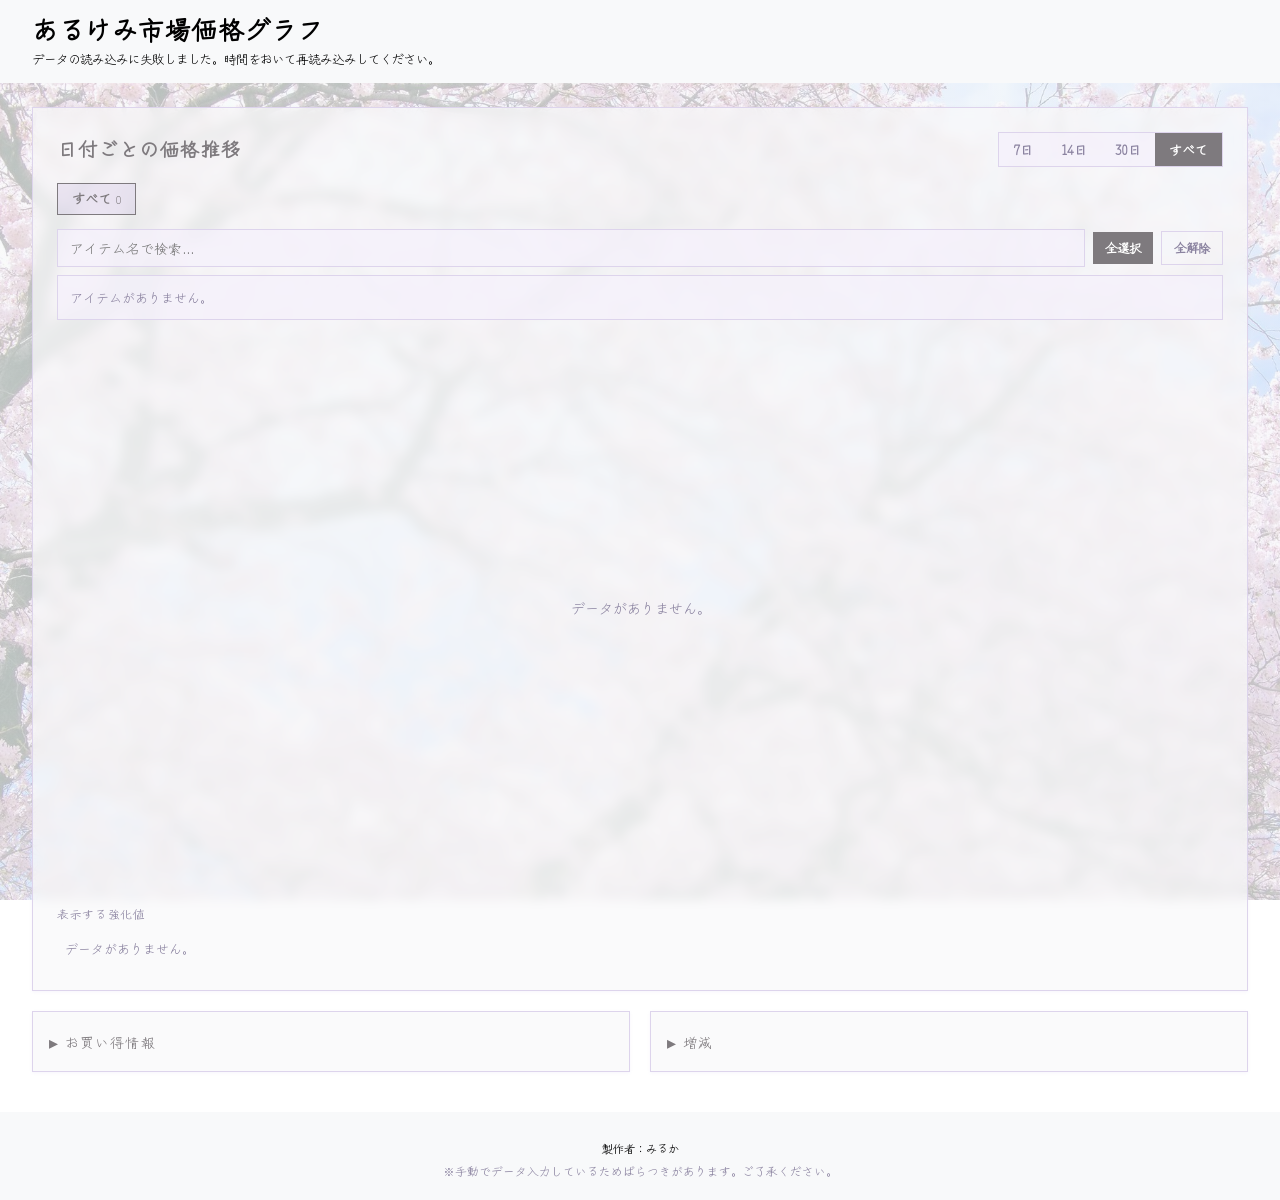
<file: market_public (10).html>
<!DOCTYPE html>
<html lang="ja">
<head>
<meta charset="UTF-8" />
<meta name="viewport" content="width=device-width, initial-scale=1.0" />
<title>あるけみ市場価格グラフ</title>
<link rel="preconnect" href="https://fonts.googleapis.com">
<link rel="preconnect" href="https://fonts.gstatic.com" crossorigin>
<link href="https://fonts.googleapis.com/css2?family=Zen+Kurenaido&display=swap" rel="stylesheet">
<style>
  :root {
    --bg: #f5f2fa;
    --panel: rgba(248, 249, 250, 0.72);
    --panel-2: rgba(244, 240, 251, 0.72);
    --border: #ddd4ec;
    --text: #3d3552;
    --muted: #8b83a0;
    --accent: #7e7a7e;
    --accent-soft: rgba(155, 127, 212, 0.12);
    --accent-text: #ffffff;
  }
  * { box-sizing: border-box; font-family: inherit; }
  html, body {
    margin: 0;
    padding: 0;
    color: var(--text);
    font-family: "Zen Kurenaido";
    line-height: 1.5;
    overflow-x: hidden;
  }
  body {
    background-image:
      linear-gradient(rgba(248, 249, 250, 0.75), rgba(248, 249, 250, 0.75)),
      url("cherry-blossom.jpg");
    background-size: cover;
    background-position: center;
    background-attachment: fixed;
    background-repeat: no-repeat;
  }
  .layout, .layout > *, .lower-grid, .lower-grid > * { min-width: 0; }
  .wrap {
    max-width: 1880px;
    margin: 0 auto;
    padding: 24px 32px 40px;
  }
  header h1 {
    font-size: 1.6rem;
    margin: 0 0 2px;
    letter-spacing: 0.02em;
    display: flex;
    align-items: baseline;
    gap: 10px;
    flex-wrap: wrap;
  }
  header h1 .mark { color: var(--accent); }
  header h1 .credit {
    font-size: 0.7rem;
    font-weight: 400;
    color: var(--muted);
    letter-spacing: 0;
  }
  header p {
    margin: 0 0 24px;
    color: var(--muted);
    font-size: 0.9rem;
  }
  .layout {
    display: flex;
    flex-direction: column;
    gap: 20px;
  }
  .lower-grid {
    display: grid;
    grid-template-columns: 1fr;
    gap: 20px;
  }
  @media (min-width: 900px) {
    .lower-grid { grid-template-columns: 1fr 1fr; align-items: start; }
  }
  .chart-sub-row {
    display: flex;
    align-items: center;
    flex-wrap: wrap;
    gap: 10px;
    margin-bottom: 14px;
  }
  .chart-sub-label {
    font-size: 0.72rem;
    text-transform: uppercase;
    letter-spacing: 0.06em;
    color: var(--muted);
    flex: 0 0 auto;
  }
  .verdict-craft { color: #4fb0c6; font-weight: 700; }
  .verdict-buy { color: #8bc34a; font-weight: 700; }
  .verdict-even { color: var(--muted); }
  .panel {
    background: var(--panel);
    backdrop-filter: blur(6px);
    -webkit-backdrop-filter: blur(6px);
    border: 1px solid var(--border);
    border-radius: 0;
    padding: 16px;
    box-shadow: 0 1px 3px rgba(155, 127, 212, 0.08);
  }
  .panel h2 {
    font-size: 0.85rem;
    text-transform: uppercase;
    letter-spacing: 0.08em;
    color: var(--accent);
    margin: 0 0 12px;
  }
  .panel-summary {
    font-size: 0.85rem;
    text-transform: uppercase;
    letter-spacing: 0.08em;
    color: var(--accent);
    cursor: pointer;
    user-select: none;
    list-style: none;
    display: flex;
    align-items: center;
    gap: 6px;
  }
  .panel-summary::-webkit-details-marker { display: none; }
  .panel-summary::before {
    content: '▸';
    display: inline-block;
    font-size: 1.3em;
    transition: transform 0.15s ease;
  }
  details[open] > .panel-summary::before { transform: rotate(90deg); }
  button {
    background: var(--accent);
    color: var(--accent-text);
    border: none;
    border-radius: 0;
    padding: 10px 18px;
    font-weight: 700;
    font-size: 0.9rem;
    cursor: pointer;
  }
  button:hover { filter: brightness(1.08); }
  button:disabled { opacity: 0.45; cursor: not-allowed; filter: none; }
  .hint {
    margin-top: 10px;
    font-size: 0.72rem;
    color: var(--muted);
  }
  .chart-panel { min-height: 640px; padding: 24px; }
  .chart-panel #chartTitle { font-size: 1.2rem; }
  #chart { width: 100%; display: block; }
  .chart-head {
    display: flex;
    align-items: center;
    justify-content: space-between;
    flex-wrap: wrap;
    gap: 10px;
    margin-bottom: 16px;
  }
  .chart-head h2 { margin: 0; }
  .seg {
    display: inline-flex;
    border: 1px solid var(--border);
    border-radius: 0;
    overflow: hidden;
  }
  .seg-btn {
    background: var(--panel-2);
    color: var(--muted);
    border: none;
    border-radius: 0;
    padding: 7px 14px;
    font-size: 0.8rem;
    font-weight: 600;
  }
  .seg-btn:hover { filter: none; color: var(--text); }
  .seg-btn.active { background: var(--accent); color: var(--accent-text); }
  .tabs {
    display: flex;
    flex-wrap: wrap;
    gap: 8px;
    margin-bottom: 14px;
  }
  .tab {
    background: var(--panel-2);
    border: 1px solid var(--border);
    color: var(--muted);
    border-radius: 0;
    padding: 5px 14px;
    font-size: 0.82rem;
    font-weight: 600;
    cursor: pointer;
    user-select: none;
  }
  .tab:hover { border-color: var(--accent); color: var(--text); }
  .tab.active {
    background: var(--accent-soft);
    border-color: var(--accent);
    color: var(--accent);
  }
  .tab .count {
    color: var(--muted);
    font-weight: 400;
    margin-left: 5px;
    font-size: 0.75rem;
  }
  .tab.active .count { color: var(--accent); }
  .picker { margin-bottom: 14px; }
  .picker-head {
    display: flex;
    gap: 8px;
    align-items: center;
    margin-bottom: 8px;
  }
  #search {
    flex: 1;
    min-width: 0;
    background: var(--panel-2);
    color: var(--text);
    border: 1px solid var(--border);
    border-radius: 0;
    padding: 8px 12px;
    font-size: 0.85rem;
  }
  #search:focus { outline: none; border-color: var(--accent); }
  button.mini {
    padding: 7px 12px;
    font-size: 0.78rem;
    border-radius: 0;
  }
  button.ghost {
    background: transparent;
    border: 1px solid var(--border);
    color: var(--muted);
  }
  button.ghost:hover { border-color: var(--accent); color: var(--text); filter: none; }
  .picker-list {
    display: flex;
    flex-wrap: wrap;
    gap: 6px;
    max-height: 148px;
    overflow-y: auto;
    padding: 4px;
    border: 1px solid var(--border);
    border-radius: 0;
    background: var(--panel-2);
  }
  .pick {
    display: inline-flex;
    align-items: center;
    gap: 6px;
    font-size: 0.8rem;
    padding: 5px 10px;
    border-radius: 0;
    border: 1px solid var(--border);
    background: var(--panel);
    color: var(--muted);
    cursor: pointer;
    user-select: none;
  }
  .pick .dot { width: 10px; height: 10px; border-radius: 50%; background: var(--border); }
  .pick.on { color: var(--text); border-color: var(--accent); }
  .picker-empty { color: var(--muted); font-size: 0.8rem; padding: 8px; }
  .swatch { width: 10px; height: 10px; border-radius: 50%; display: inline-block; }
  table { width: 100%; border-collapse: collapse; font-size: 0.82rem; }
  th, td { text-align: left; padding: 6px 8px; border-bottom: 1px solid var(--border); }
  th { color: var(--muted); font-weight: 600; font-size: 0.72rem; text-transform: uppercase; letter-spacing: 0.04em; }
  td.num, th.num { text-align: right; }
  .delta-up { color: #e07a5f; font-weight: 700; }
  .delta-down { color: #4fb0c6; font-weight: 700; }
  .delta-flat { color: var(--muted); }
  .empty { color: var(--muted); font-size: 0.85rem; padding: 12px 0; }
  .tooltip {
    position: fixed;
    pointer-events: none;
    background: #3d3552;
    color: #ffffff;
    border: 1px solid var(--border);
    border-radius: 0;
    padding: 8px 10px;
    font-size: 0.78rem;
    line-height: 1.4;
    opacity: 0;
    transition: opacity 0.08s;
    z-index: 20;
  }
  .status-line {
    color: var(--muted);
    font-size: 0.78rem;
    margin-bottom: 4px;
  }
  .status-line.err { color: #e07a5f; }
  .level-toggle-wrap { margin-top: 12px; }
  .level-toggle-list { display: flex; flex-wrap: wrap; gap: 10px; margin-top: 8px; }
  .level-toggle {
    display: inline-flex; align-items: center; gap: 6px;
    font-size: 0.82rem; padding: 6px 12px; border-radius: 0;
    border: 1px solid var(--border); background: var(--panel-2);
    cursor: pointer; user-select: none;
  }
  .level-toggle.is-hidden { color: var(--muted); opacity: 0.6; }
  .table-scroll { overflow-x: auto; }

// おい！　検証でここを見てるってことは博識だな！　静的で作ったからフィードバックください‼ 愛してるぞ　みるぱんち
  @media (max-width: 599px) {
    .wrap { padding: 12px 4px 20px; }
    header { padding-left: 8px !important; padding-right: 8px !important; }
    header h1 { font-size: 1.2rem; }
    header p { font-size: 0.8rem; }
    .panel { padding: 8px; }
    .chart-panel { padding: 4px; min-height: 0; }
    .panel h2 { font-size: 0.78rem; }
    .chart-head { flex-direction: column; align-items: stretch; gap: 8px; }
    .chart-head h2 { font-size: 1rem; }
    .seg { align-self: stretch; }
    .seg-btn { flex: 1; text-align: center; }
    .picker-head { flex-wrap: wrap; }
    #search { flex: 1 1 100%; }
    button.mini { flex: 1; }
    .tabs { gap: 6px; }
    .tab { padding: 5px 10px; font-size: 0.78rem; }
  th, td { padding: 5px 6px; font-size: 0.76rem; }
    .table-scroll {
      max-height: 360px;
      overflow-y: auto;
      border: 1px solid var(--border);
      border-radius: 0;
    }
    .table-scroll table { min-width: 560px; }
    .table-scroll th, .table-scroll td { white-space: nowrap; }
    .table-scroll thead th { position: sticky; top: 0; background: var(--panel); }
    .layout { gap: 12px; }
    .lower-grid { gap: 12px; }
  }
</style>
</head>
<body>
<header style="background:#f8f9fa; padding:10px 32px; position:relative; left:50%; right:50%; margin-left:-50vw; margin-right:-50vw; width:100vw; text-align:left;">
  <h1 style="color:#000000;">あるけみ市場価格グラフ</h1>
  <p id="statusLine" class="status-line" style="color:#000000;">読み込み中…</p>
  <p id="lastUpdatedLine" class="status-line" style="color:#000000;"></p>
</header>
<div class="wrap">
  <div class="layout">
    <div class="panel chart-panel">
      <div class="chart-head">
        <h2 id="chartTitle">日付ごとの価格推移</h2>
        <div class="seg" id="rangeSeg">
          <button type="button" class="seg-btn" data-days="7">7日</button>
          <button type="button" class="seg-btn" data-days="14">14日</button>
          <button type="button" class="seg-btn" data-days="30">30日</button>
          <button type="button" class="seg-btn active" data-days="0">すべて</button>
        </div>
      </div>
      <div class="tabs" id="tabs"></div>
      <div class="picker">
        <div class="picker-head">
          <input type="search" id="search" placeholder="アイテム名で検索…" autocomplete="off" />
          <button type="button" class="mini" id="selAll">全選択</button>
          <button type="button" class="mini ghost" id="selNone">全解除</button>
        </div>
        <div class="picker-list" id="pickerList"></div>
      </div>
      <canvas id="chart" width="1100" height="560"></canvas>
      <div class="level-toggle-wrap">
        <div class="chart-sub-label">表示する強化値</div>
        <div class="level-toggle-list" id="levelToggleList"></div>
      </div>
    </div>

    <div class="lower-grid">
      <div class="panel">
        <details>
          <summary class="panel-summary">お買い得情報</summary>
          <p class="hint" style="margin-top:8px;">1つ前の強化値を合成するコストと、直接購入した場合の市場価格を比較します。</p>
          <div class="chart-sub-row">
            <label style="display:flex; align-items:center; gap:6px; font-size:0.8rem; color:var(--muted); cursor:pointer;">
              <input type="checkbox" id="ladderPricingToggle" />
              購入時の価格のブレ（例: 31→32円）を均等に反映して計算する
            </label>
          </div>
          <div id="craftWrap"></div>
        </details>
      </div>
      <div class="panel">
        <details>
          <summary class="panel-summary">増減</summary>
          <div id="tableWrap" style="margin-top:8px;"></div>
        </details>
      </div>
    </div>
  </div>
</div>
<footer style="background:#f8f9fa; padding:20px 0; position:relative; left:50%; right:50%; margin-left:-50vw; margin-right:-50vw; width:100vw; text-align:center;">
  <p class="status-line" id="dataSpanLine" style="margin:0; color:#000000;"></p>
  <p class="credit" style="margin:8px 0 0; font-size:0.7rem; color:#000000;">製作者：みるか</p>
  <p class="hint" style="margin:6px 0 0; color:#8b83a0;">※手動でデータ入力しているためばらつきがあります。ご了承ください。</p>
</footer>
<div class="tooltip" id="tooltip"></div>
<button type="button" id="scrollTopBtn" aria-label="上に戻る" style="display:none; align-items:center; justify-content:center; position:fixed; right:16px; bottom:16px; width:48px; height:48px; border-radius:50%; background:var(--accent); color:var(--accent-text); border:none; font-size:1.2rem; line-height:1; padding:0; box-shadow:0 2px 8px rgba(0,0,0,0.25); z-index:30; cursor:pointer;">▲</button>

<script>

const SUPABASE_URL = 'https://mvaepekgvzqyuettixvd.supabase.co';
const SUPABASE_KEY = 'sb_publishable_Rp-h4XEN8aK27Hx7-RKKpQ_HXNCX12G';

const PALETTE = ['#eebbcd','#4fb0c6','#e07a5f','#8bc34a','#b085f5','#f06292','#4dd0e1','#ffb74d','#9ccc65','#7986cb'];


function colorForBase(base){
  let hash = 0;
  for (let i = 0; i < base.length; i++){
    hash = (hash * 31 + base.charCodeAt(i)) | 0;
  }
  const idx = Math.abs(hash) % PALETTE.length;
  return PALETTE[idx];
}

const canvas = document.getElementById('chart');
  const ctx = canvas.getContext('2d');
  const tableWrap = document.getElementById('tableWrap');
const craftWrap = document.getElementById('craftWrap');  const tooltip = document.getElementById('tooltip');
let useLadderPricing = false;
document.getElementById('ladderPricingToggle').addEventListener('change', e => {
  useLadderPricing = e.target.checked;
  drawCraftTable();
});
  const tabsEl = document.getElementById('tabs');
const searchEl = document.getElementById('search');
const pickerListEl = document.getElementById('pickerList');
const chartTitleEl = document.getElementById('chartTitle');
const statusLineEl = document.getElementById('statusLine');
const lastUpdatedEl = document.getElementById('lastUpdatedLine');
const dataSpanLineEl = document.getElementById('dataSpanLine');
const levelToggleListEl = document.getElementById('levelToggleList');

const HIDDEN_LEVELS_STORAGE_KEY = 'market-hidden-levels';

let store = [];
let hiddenLevels = new Set(); 
let allSeries = [];
let allSeriesFull = [];
let series = [];
let hidden = new Set();
let plotCache = null;
let activeCategory = '__ALL__';
let searchText = '';
let rangeDays = 0; // 0 = すべて


async function loadStoreFromSupabase(){
  try {
    const pageSize = 1000;
    let from = 0;
    let all = [];
    while (true) {
      const res = await fetch(`${SUPABASE_URL}/rest/v1/price_records?select=id,t,label,base,level,price,category&order=t.asc`, {
        headers: {
          'apikey': SUPABASE_KEY,
          'Authorization': `Bearer ${SUPABASE_KEY}`,
          'Range-Unit': 'items',
          'Range': `${from}-${from + pageSize - 1}`,
        },
      });
      if (!res.ok) throw new Error(`HTTP ${res.status}`);
      const rows = await res.json();
      all = all.concat(rows);
      if (rows.length < pageSize) break;
      from += pageSize;
    }
    store = all.map(r => ({
      id: String(r.id),
      t: Number(r.t),
      label: r.label,
      base: r.base,
      level: Number(r.level),
      price: Number(r.price),
      category: r.category || '未分類',
    }));
    statusLineEl.textContent = store.length ? '' : 'まだデータがありません。';
    statusLineEl.classList.remove('err');
    updateLastUpdatedLine();
    updateDataSpanLine();
  } catch (err) {
    console.error(err);
    statusLineEl.textContent = 'データの読み込みに失敗しました。時間をおいて再読み込みしてください。';
    statusLineEl.classList.add('err');
  }
}

function formatDateTime(ts){
  const d = new Date(ts);
  return `${d.getFullYear()}/${pad2(d.getMonth() + 1)}/${pad2(d.getDate())} ${pad2(d.getHours())}:${pad2(d.getMinutes())}`;
}

function updateLastUpdatedLine(){
  if (!store.length){ lastUpdatedEl.textContent = ''; return; }
  const maxT = Math.max(...store.map(r => r.t));
  lastUpdatedEl.textContent = `データ更新日: ${formatDateTime(maxT)}`;
}

function updateDataSpanLine(){
  if (!store.length){ dataSpanLineEl.textContent = ''; return; }
  const minT = Math.min(...store.map(r => r.t));
  const maxT = Math.max(...store.map(r => r.t));
  const days = Math.max(1, Math.ceil((maxT - minT) / 86400000) + 1);
  dataSpanLineEl.textContent = `現在 ${days} 日分のデータがあります`;
}


function loadHiddenLevelsFromLocalStorage(){
  try {
    const raw = localStorage.getItem(HIDDEN_LEVELS_STORAGE_KEY);
    const arr = raw ? JSON.parse(raw) : [];
    hiddenLevels = new Set(Array.isArray(arr) ? arr.filter(n => Number.isFinite(n)) : []);
  } catch (err) {
    console.error(err);
    hiddenLevels = new Set();
  }
}

function saveHiddenLevelsToLocalStorage(){
  try {
    localStorage.setItem(HIDDEN_LEVELS_STORAGE_KEY, JSON.stringify([...hiddenLevels]));
  } catch (err) {
    console.error(err);
  }
}

function allLevelsInStore(){
  return [...new Set(store.map(r => r.level))].sort((a, b) => a - b);
}

function renderLevelToggles(){
  const levels = allLevelsInStore();
  levelToggleListEl.innerHTML = '';
  if (!levels.length){
    levelToggleListEl.innerHTML = '<div class="picker-empty">データがありません。</div>';
    return;
  }
  levels.forEach(lv => {
    const isHidden = hiddenLevels.has(lv);
    const label = document.createElement('label');
    label.className = 'level-toggle' + (isHidden ? ' is-hidden' : '');
    const cb = document.createElement('input');
    cb.type = 'checkbox';
    cb.checked = !isHidden;
    cb.onchange = () => {
      if (cb.checked) hiddenLevels.delete(lv); else hiddenLevels.add(lv);
      saveHiddenLevelsToLocalStorage();
      render();
    };
    const span = document.createElement('span');
    span.textContent = '+' + lv;
    label.appendChild(cb);
    label.appendChild(span);
    levelToggleListEl.appendChild(label);
  });
}


function visibleStore(){
  let rows = hiddenLevels.size ? store.filter(r => !hiddenLevels.has(r.level)) : store;
  if (rangeDays > 0) {
    const cutoff = Date.now() - rangeDays * 86400000;
    rows = rows.filter(r => r.t >= cutoff);
  }
  return rows;
}

function visibleStoreForCraft(){
  return hiddenLevels.size ? store.filter(r => !hiddenLevels.has(r.level)) : store;
}

function buildCategoryMap(records){
  const map = new Map();
  for (const r of records) {
    if (!r.category || r.category === '未分類') continue;
    if (!map.has(r.base)) map.set(r.base, r.category);
  }
  return map;
}

function buildSeries(records, categoryMap){
  const groups = new Map();
  for (const r of records) {
    if (!groups.has(r.base)) groups.set(r.base, { category: r.category, hist: new Map() });
    const g = groups.get(r.base);
    if (r.category && r.category !== '未分類') g.category = r.category;
    if (!g.hist.has(r.level)) g.hist.set(r.level, []);
    g.hist.get(r.level).push({ t: r.t, price: r.price, label: r.label });
  }

  const result = [];
  for (const [base, g] of groups) {
    const history = new Map();
    for (const [level, arr] of g.hist) {
      arr.sort((a, b) => a.t - b.t);
      history.set(level, arr);
    }
    const points = [...history.entries()]
      .map(([level, arr]) => ({ level, price: arr[arr.length - 1].price }))
      .sort((a, b) => a.level - b.level);
    const resolvedCategory = (categoryMap && categoryMap.get(base)) || g.category || '未分類';
    result.push({
      base,
      category: resolvedCategory,
      color: colorForBase(base),
      points,
      history,
    });
  }
  return result;
}

function fmt(n){ return n.toLocaleString('ja-JP'); }
function pad2(n){ return String(n).padStart(2, '0'); }
function escapeHtml(s){
  return String(s).replace(/[&<>"']/g, c => ({ '&':'&amp;', '<':'&lt;', '>':'&gt;', '"':'&quot;', "'":'&#39;' }[c]));
}

function render(){
  renderLevelToggles();
  const categoryMap = buildCategoryMap(store);
  allSeries = buildSeries(visibleStore(), categoryMap);
  allSeriesFull = buildSeries(store, categoryMap);
  const cats = [...new Set(allSeries.map(s => s.category))];
  if (activeCategory !== '__ALL__' && !cats.includes(activeCategory)) activeCategory = '__ALL__';
  drawTabs(cats);
  applyCategory();
}

function craftSeries(){
  const base = activeCategory === '__ALL__'
    ? allSeriesFull
    : allSeriesFull.filter(s => s.category === activeCategory);
  return base.filter(s => !hidden.has(s.base));
}

function applyCategory(){
  series = activeCategory === '__ALL__'
    ? allSeries
    : allSeries.filter(s => s.category === activeCategory);
  hidden = new Set([...hidden].filter(h => series.some(s => s.base === h)));
  drawPicker();
  drawTable();
  drawCraftTable();
  draw();
}

function filteredSeries(){
  const q = searchText.trim().toLowerCase();
  if (!q) return series;
  return series.filter(s => s.base.toLowerCase().includes(q));
}

function drawPicker(){
  const list = filteredSeries();
  pickerListEl.innerHTML = '';
  if (series.length === 0){
    pickerListEl.innerHTML = '<div class="picker-empty">アイテムがありません。</div>';
    return;
  }
  if (list.length === 0){
    pickerListEl.innerHTML = '<div class="picker-empty">「' + escapeHtml(searchText) + '」に一致するアイテムがありません。</div>';
    return;
  }
  list.forEach(s => {
    const on = !hidden.has(s.base);
    const el = document.createElement('div');
    el.className = 'pick' + (on ? ' on' : '');
    el.innerHTML = `<span class="dot" style="background:${on ? s.color : 'var(--border)'}"></span>${escapeHtml(s.base)}`;
    el.onclick = () => {
      if (hidden.has(s.base)) hidden.delete(s.base); else hidden.add(s.base);
      drawPicker(); drawTable(); drawCraftTable(); draw();
    };
    pickerListEl.appendChild(el);
  });
}

function drawTabs(cats){
  tabsEl.innerHTML = '';
  const makeTab = (label, value, count) => {
    const el = document.createElement('div');
    el.className = 'tab' + (activeCategory === value ? ' active' : '');
    el.innerHTML = `${escapeHtml(label)}<span class="count">${count}</span>`;
    el.onclick = () => {
      activeCategory = value;
      drawTabs(cats);
      applyCategory();
    };
    tabsEl.appendChild(el);
  };
  makeTab('すべて', '__ALL__', allSeries.length);
  cats.forEach(c => makeTab(c, c, allSeries.filter(s => s.category === c).length));
}

function activeSeries(){ return series.filter(s => !hidden.has(s.base)); }

function setupCanvas(){
  const dpr = window.devicePixelRatio || 1;
  const cssW = canvas.clientWidth || 1100;
  const cssH = cssW < 600 ? Math.max(440, Math.round(cssW * 1.5)) : 560;
  canvas.width = cssW * dpr;
  canvas.height = cssH * dpr;
  canvas.style.height = cssH + 'px';
  ctx.setTransform(dpr, 0, 0, dpr, 0, 0);
  ctx.clearRect(0, 0, cssW, cssH);
  return { cssW, cssH };
}

function niceNum(range, round){
  if (!isFinite(range) || range <= 0) return 1;
  const exponent = Math.floor(Math.log10(range));
  const fraction = range / Math.pow(10, exponent);
  let niceFraction;
  if (round){
    if (fraction < 1.5) niceFraction = 1;
    else if (fraction < 3) niceFraction = 2;
    else if (fraction < 7) niceFraction = 5;
    else niceFraction = 10;
  } else {
    if (fraction <= 1) niceFraction = 1;
    else if (fraction <= 2) niceFraction = 2;
    else if (fraction <= 5) niceFraction = 5;
    else niceFraction = 10;
  }
  return niceFraction * Math.pow(10, exponent);
}

function linearTicks(maxVal, targetCount){
  if (maxVal <= 0) return { values: [0], top: 1 };
  const step = niceNum(maxVal / targetCount, true);
  const top = Math.ceil(maxVal / step) * step;
  const values = [];
  for (let v = 0; v <= top + step / 2; v += step) values.push(Math.round(v));
  return { values, top };
}

function logTicks(minVal, maxVal){
  const lo = Math.max(1, minVal);
  const hi = Math.max(lo * 1.01, maxVal);
  const startExp = Math.floor(Math.log10(lo));
  const endExp = Math.ceil(Math.log10(hi));
  const mult = [1, 2, 5];
  const vals = [];
  for (let e = startExp; e <= endExp; e++){
    for (const m of mult){
      const v = Math.round(m * Math.pow(10, e));
      if (v >= lo * 0.98 && v <= hi * 1.02) vals.push(v);
    }
  }
  const uniq = [...new Set(vals)].sort((a, b) => a - b);
  return uniq.length >= 2 ? uniq : [Math.max(1, Math.floor(lo)), Math.ceil(hi)];
}

function drawYAxis(pad, W, H, cssW, minPrice, maxPrice, useLog){
  let tickValues, yBot, yTop;
  const yVal = v => useLog ? Math.log10(Math.max(v, 1)) : v;

  if (useLog){
    tickValues = logTicks(minPrice, maxPrice * 1.1);
    yBot = yVal(tickValues[0]);
    yTop = yVal(tickValues[tickValues.length - 1]);
  } else {
    const { values, top } = linearTicks(maxPrice * 1.08, 5);
    tickValues = values;
    yBot = 0;
    yTop = top || 1;
  }

  const yOf = v => pad.t + H - ((yVal(v) - yBot) / (yTop - yBot || 1)) * H;

  ctx.strokeStyle = '#ddd4ec';
  ctx.fillStyle = '#8b83a0';
  ctx.font = '11px "Zen Kurenaido", sans-serif';
  ctx.textAlign = 'right';
  ctx.textBaseline = 'middle';
  tickValues.forEach(val => {
    const y = yOf(val);
    ctx.globalAlpha = 0.7;
    ctx.beginPath(); ctx.moveTo(pad.l, y); ctx.lineTo(cssW - pad.r, y); ctx.stroke();
    ctx.globalAlpha = 1;
    ctx.fillText(fmt(val), pad.l - 8, y);
  });
  return yOf;
}

function drawEmpty(cssW, cssH){
  ctx.fillStyle = '#8b83a0';
  ctx.font = '14px "Zen Kurenaido", sans-serif';
  ctx.textAlign = 'center';
  ctx.fillText('データがありません。', cssW/2, cssH/2);
  plotCache = null;
}

function draw(){
  const { cssW, cssH } = setupCanvas();
  const act = activeSeries();
  if (act.length === 0){ drawEmpty(cssW, cssH); return; }
  drawDate(act, cssW, cssH);
}

  function drawMarker(ctx, x, y, color, trend){
  // trend: 'up' | 'down' | 'flat'
  ctx.fillStyle = color;
  if (trend === 'flat'){
    ctx.beginPath(); ctx.arc(x, y, 3.5, 0, Math.PI*2); ctx.fill();
    return;
  }
  const size = 6;
  ctx.beginPath();
  if (trend === 'up'){
    ctx.moveTo(x, y - size);
    ctx.lineTo(x - size * 0.8, y + size * 0.6);
    ctx.lineTo(x + size * 0.8, y + size * 0.6);
  } else {
    ctx.moveTo(x, y + size);
    ctx.lineTo(x - size * 0.8, y - size * 0.6);
    ctx.lineTo(x + size * 0.8, y - size * 0.6);
  }
  ctx.closePath();
  ctx.fill();
}

function drawDate(act, cssW, cssH){
  const useLog = false;
  const pad = { l: cssW < 600 ? 46 : 64, r: cssW < 600 ? 10 : 16, t: 16, b: 54 };
  const W = cssW - pad.l - pad.r;
  const H = cssH - pad.t - pad.b;

  let minT = Infinity, maxT = -Infinity, maxPrice = 0, minPrice = Infinity;
  const lines = [];
  act.forEach(s => {
    for (const [level, arr] of s.history){
      const pts = arr;
      pts.forEach(p => {
        minT = Math.min(minT, p.t); maxT = Math.max(maxT, p.t);
        maxPrice = Math.max(maxPrice, p.price); minPrice = Math.min(minPrice, p.price);
      });
      lines.push({ base: s.base, level, color: s.color, pts });
    }
  });
  if (!isFinite(minPrice)) minPrice = 0;
  if (!isFinite(minT)) { minT = 0; maxT = 1; }
  if (minT === maxT) { minT -= 43200000; maxT += 43200000; }

  const xOf = t => pad.l + ((t - minT) / (maxT - minT || 1)) * W;
  const yOf = drawYAxis(pad, W, H, cssW, minPrice, maxPrice, useLog);

  const span = maxT - minT;
  const DAY = 86400000;
  const intraDay = span < DAY;
  const showTime = span < DAY * 3;
  const fmtLabel = t => {
    const d = new Date(t);
    const md = `${pad2(d.getMonth()+1)}-${pad2(d.getDate())}`;
    const hm = `${pad2(d.getHours())}:${pad2(d.getMinutes())}`;
    if (intraDay) return [hm, md];
    return showTime ? [md, hm] : [md, ''];
  };
  const xticks = cssW < 600 ? 3 : 5;

  ctx.strokeStyle = 'rgba(155,127,212,0.16)';
  ctx.lineWidth = 1;
  for (let i = 0; i <= xticks; i++){
    const x = Math.round(pad.l + (i / xticks) * W) + 0.5;
    ctx.beginPath(); ctx.moveTo(x, pad.t); ctx.lineTo(x, pad.t + H); ctx.stroke();
  }

  ctx.textBaseline = 'top';
  ctx.font = '10px "Zen Kurenaido", sans-serif';
  for (let i = 0; i <= xticks; i++){
    const t = minT + (i / xticks) * span;
    ctx.textAlign = i === 0 ? 'left' : (i === xticks ? 'right' : 'center');
    const [line1, line2] = fmtLabel(t);
    ctx.fillStyle = '#3d3552';
    ctx.fillText(line1, xOf(t), pad.t + H + 7);
    if (line2){
      ctx.fillStyle = '#8b83a0';
      ctx.fillText(line2, xOf(t), pad.t + H + 20);
    }
  }
  ctx.textAlign = 'center';
  ctx.textBaseline = 'alphabetic';
  ctx.fillStyle = '#8b83a0';
  ctx.fillText(intraDay ? '時刻' : '日付', pad.l + W/2, cssH - 3);

  const dashes = [[], [6,4], [2,3], [8,3,2,3], [1,3]];
  plotCache = [];
  lines.forEach(ln => {
    ctx.strokeStyle = ln.color;
    ctx.lineWidth = 2;
    ctx.setLineDash(dashes[ln.level % dashes.length]);
    ctx.beginPath();
    ln.pts.forEach((p, i) => {
      const x = xOf(p.t), y = yOf(p.price);
      if (i === 0) ctx.moveTo(x, y); else ctx.lineTo(x, y);
    });
    ctx.stroke();
    ctx.setLineDash([]);
    const last = ln.pts[ln.pts.length - 1];
    ctx.fillStyle = ln.color;
    ctx.font = '10px "Zen Kurenaido", sans-serif';
    ctx.textAlign = 'left';
    ctx.textBaseline = 'middle';
    ctx.fillText('+' + ln.level, xOf(last.t) + 6, yOf(last.price));
    ln.pts.forEach((p, i) => {
      const x = xOf(p.t), y = yOf(p.price);
      const prevPrice = i > 0 ? ln.pts[i - 1].price : null;
      const trend = prevPrice === null ? 'flat' : (p.price > prevPrice ? 'up' : (p.price < prevPrice ? 'down' : 'flat'));
      drawMarker(ctx, x, y, ln.color, trend);
      plotCache.push({ x, y, base: ln.base, level: ln.level, price: p.price, color: ln.color, dateLabel: p.label });
    });
  });
}

function buildCraftRows(cs){
  const rows = [];
  cs.forEach(s => {
    const priceByLevel = new Map(s.points.map(p => [p.level, p.price]));
    const levels = [...priceByLevel.keys()].sort((a, b) => a - b);
    levels.forEach(lv => {
      if (lv === 0) return;
      const directPrice = priceByLevel.get(lv);
      levels.forEach(base => {
        if (base >= lv || !priceByLevel.has(base)) return;
        const steps = lv - base;
        const qty = Math.pow(3, steps);
        const basePrice = priceByLevel.get(base);
        const craftCost = useLadderPricing
          ? qty * basePrice + Math.ceil(qty / 2)
          : basePrice * qty;
        rows.push({ base: s.base, color: s.color, level: lv, fromLevel: base, qty, craftCost, directPrice, diff: directPrice - craftCost });
      });
    });
  });
  rows.sort((a, b) => a.base.localeCompare(b.base, 'ja') || a.level - b.level || a.fromLevel - b.fromLevel);
  return rows;
}

function drawCraftTable(){
  const cs = craftSeries();
  if (cs.length === 0){ craftWrap.innerHTML = '<div class="empty">抽出できたアイテムがありません。</div>'; return; }
  const rows = buildCraftRows(cs);
  if (!rows.length){ craftWrap.innerHTML = '<div class="empty">選択中のアイテムに、比較できる価格データがありません。</div>'; return; }

  let html = '<table><thead><tr><th>アイテム</th><th style="text-align:right">強化値</th><th style="text-align:right">購入元</th><th style="text-align:right">合成コスト</th><th style="text-align:right">直接購入</th><th style="text-align:right">判定</th></tr></thead><tbody>';
  rows.forEach(r => {
    let verdictHtml;
    if (r.diff > 0) verdictHtml = `<span class="verdict-craft">合成がお得（${fmt(r.diff)}マー節約）</span>`;
    else if (r.diff < 0) verdictHtml = `<span class="verdict-buy">直接購入がお得（${fmt(-r.diff)}マー節約）</span>`;
    else verdictHtml = '<span class="verdict-even">同額</span>';
    html += `<tr><td><span class="swatch" style="display:inline-block;background:${r.color};vertical-align:middle;margin-right:6px;"></span>${escapeHtml(r.base)}</td>`;
    html += `<td class="num">+${r.level}</td>`;
    html += `<td class="num">+${r.fromLevel}を${fmt(r.qty)}個</td>`;
    html += `<td class="num">${fmt(Math.round(r.craftCost))}</td>`;
    html += `<td class="num">${fmt(r.directPrice)}</td>`;
    html += `<td class="num">${verdictHtml}</td></tr>`;
  });
  html += '</tbody></table>';
  craftWrap.innerHTML = '<div class="table-scroll">' + html + '</div>';
}

function drawTable(){
  if (series.length === 0){ tableWrap.innerHTML = '<div class="empty">抽出できたアイテムがありません。</div>'; return; }
  const shown = activeSeries();
  if (shown.length === 0){ tableWrap.innerHTML = '<div class="empty">表示中のアイテムがありません。上のアイテム選択リストから選んでください。</div>'; return; }
  const showCat = activeCategory === '__ALL__';

  let rows = [];
  shown.forEach(s => {
    for (const [level, arr] of s.history) {
      arr.forEach((entry, i) => {
        const prevPrice = i > 0 ? arr[i - 1].price : null;
        const diff = prevPrice === null ? null : entry.price - prevPrice;
        rows.push({ t: entry.t, label: entry.label, base: s.base, category: s.category, color: s.color, level, price: entry.price, diff });
      });
    }
  });
  if (!rows.length){ tableWrap.innerHTML = '<div class="empty">価格の記録がまだありません。</div>'; return; }
  rows.sort((a, b) => b.t - a.t || a.base.localeCompare(b.base, 'ja') || a.level - b.level);

  let html = '<table><thead><tr><th>日付</th><th>アイテム</th>';
  if (showCat) html += '<th>カテゴリ</th>';
  html += '<th style="text-align:right">強化値</th><th style="text-align:right">価格</th><th style="text-align:right">前回比</th></tr></thead><tbody>';
  rows.forEach(r => {
    let diffHtml;
    if (r.diff === null) diffHtml = '<span class="delta-flat">初回</span>';
    else if (r.diff > 0) diffHtml = `<span class="delta-up">▲ +${fmt(r.diff)}</span>`;
    else if (r.diff < 0) diffHtml = `<span class="delta-down">▼ ${fmt(r.diff)}</span>`;
    else diffHtml = '<span class="delta-flat">±0</span>';
    html += `<tr><td>${escapeHtml(r.label)}</td><td><span class="swatch" style="display:inline-block;background:${r.color};vertical-align:middle;margin-right:6px;"></span>${escapeHtml(r.base)}</td>`;
    if (showCat) html += `<td>${escapeHtml(r.category)}</td>`;
    html += `<td class="num">+${r.level}</td><td class="num">${fmt(r.price)}</td><td class="num">${diffHtml}</td></tr>`;
  });
  html += '</tbody></table>';
  tableWrap.innerHTML = '<div class="table-scroll">' + html + '</div>';
}

function showTooltip(clientX, clientY, isTouch){
  if (!plotCache) { tooltip.style.opacity = 0; return; }
  const rect = canvas.getBoundingClientRect();
  const mx = clientX - rect.left, my = clientY - rect.top;
  let hit = null, best = isTouch ? 26 : 12;
  for (const p of plotCache){
    const d = Math.hypot(p.x - mx, p.y - my);
    if (d < best){ best = d; hit = p; }
  }
  if (hit){
    const dateLine = hit.dateLabel ? `<br><span style="color:#c9c2dd">${escapeHtml(hit.dateLabel)}</span>` : '';
    tooltip.innerHTML = `<b style="color:${hit.color}">${escapeHtml(hit.base)} +${hit.level}</b>${dateLine}<br>${fmt(hit.price)} マー`;
    tooltip.style.opacity = 1;
    const tw = tooltip.offsetWidth, th = tooltip.offsetHeight;
    let left = clientX + 14;
    let top = isTouch ? clientY - th - 18 : clientY + 14;
    if (left + tw > window.innerWidth - 8) left = window.innerWidth - tw - 8;
    if (left < 8) left = 8;
    if (top < 8) top = clientY + 18;
    tooltip.style.left = left + 'px';
    tooltip.style.top = top + 'px';
  } else {
    tooltip.style.opacity = 0;
  }
}
canvas.addEventListener('mousemove', e => showTooltip(e.clientX, e.clientY, false));
canvas.addEventListener('mouseleave', () => tooltip.style.opacity = 0);
canvas.addEventListener('touchstart', e => {
  if (e.touches.length !== 1) return;
  const t = e.touches[0];
  showTooltip(t.clientX, t.clientY, true);
}, { passive: true });
canvas.addEventListener('touchmove', e => {
  if (e.touches.length !== 1) return;
  const t = e.touches[0];
  showTooltip(t.clientX, t.clientY, true);
}, { passive: true });
canvas.addEventListener('touchend', () => { setTimeout(() => tooltip.style.opacity = 0, 1200); });

window.addEventListener('resize', draw);

const scrollTopBtn = document.getElementById('scrollTopBtn');
window.addEventListener('scroll', () => {
  scrollTopBtn.style.display = window.scrollY > 300 ? 'flex' : 'none';
});
scrollTopBtn.addEventListener('click', () => {
  window.scrollTo({ top: 0, behavior: 'smooth' });
});

const rangeSegEl = document.getElementById('rangeSeg');
rangeSegEl.addEventListener('click', e => {
  const btn = e.target.closest('.seg-btn');
  if (!btn) return;
  rangeDays = Number(btn.dataset.days);
  rangeSegEl.querySelectorAll('.seg-btn').forEach(b => b.classList.toggle('active', b === btn));
  render();
});

searchEl.addEventListener('input', () => {
  searchText = searchEl.value;
  drawPicker();
});
document.getElementById('selAll').onclick = () => {
  filteredSeries().forEach(s => hidden.delete(s.base));
  drawPicker(); drawTable(); drawCraftTable(); draw();
};
document.getElementById('selNone').onclick = () => {
  filteredSeries().forEach(s => hidden.add(s.base));
  drawPicker(); drawTable(); drawCraftTable(); draw();
};

// ---- 初期化 ----
(async function init(){
  loadHiddenLevelsFromLocalStorage();
  await loadStoreFromSupabase();
  render();

  setInterval(async () => {
    await loadStoreFromSupabase();
    render();
  }, 5 * 60 * 1000);
})();
</script>
</body>
</html>
</file>
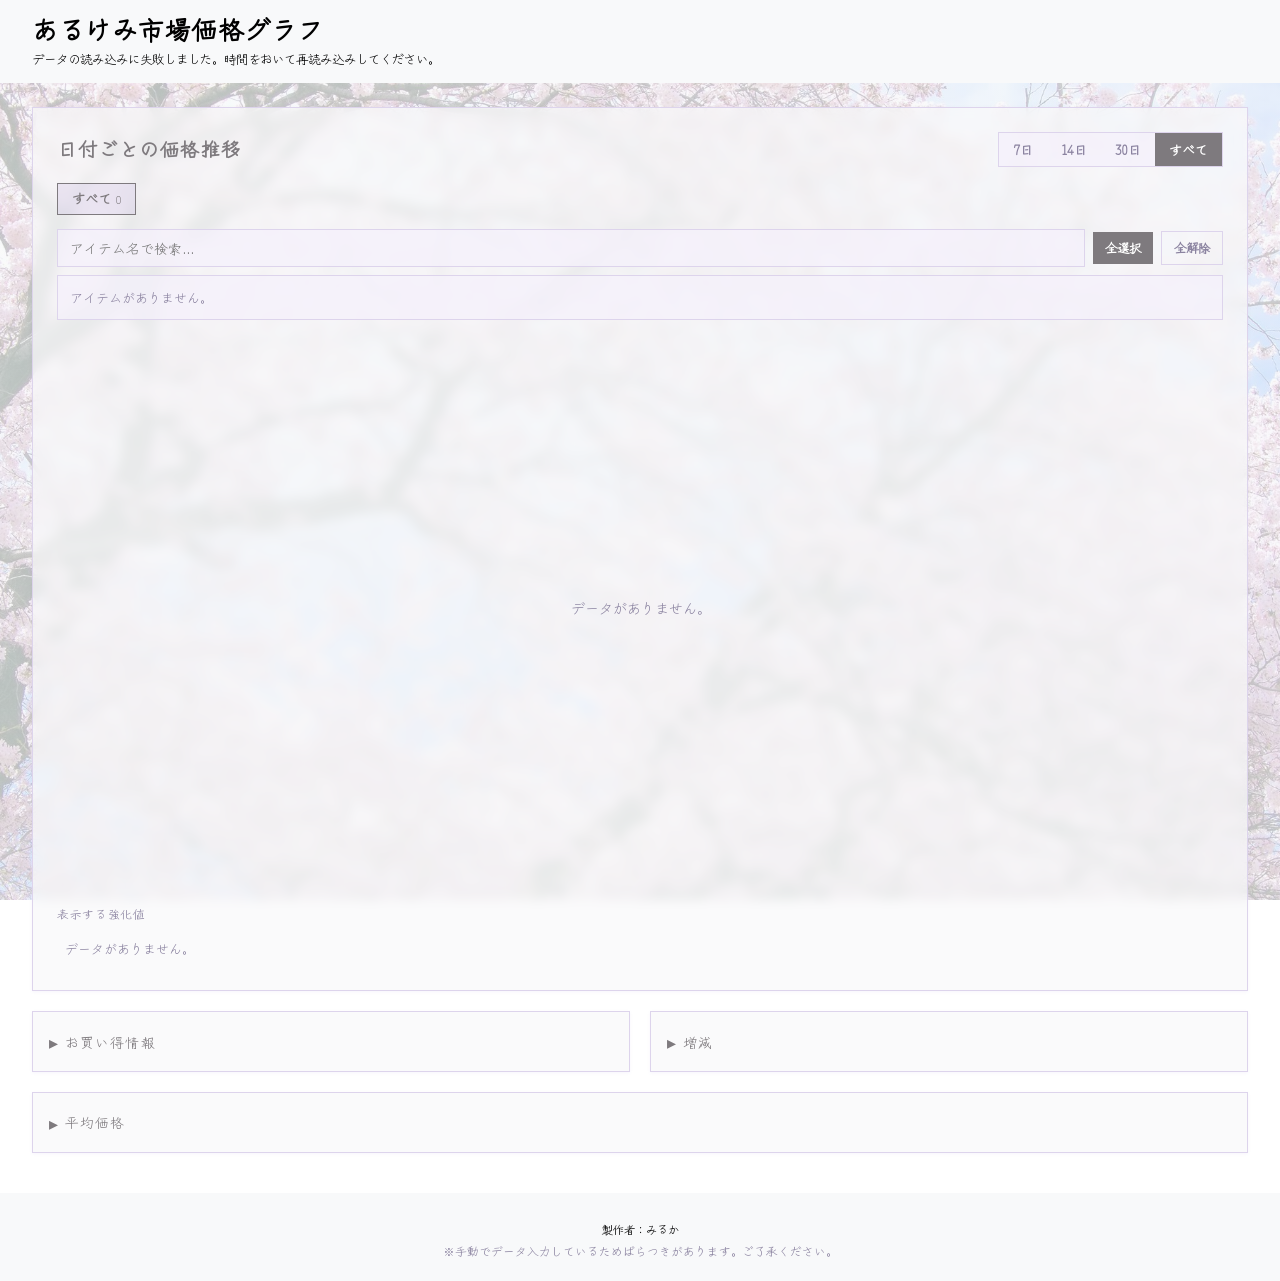
<file: market_public (13).html>
<!DOCTYPE html>
<html lang="ja">
<head>
<meta charset="UTF-8" />
<meta name="viewport" content="width=device-width, initial-scale=1.0" />
<title>あるけみ市場価格グラフ</title>
<link rel="preconnect" href="https://fonts.googleapis.com">
<link rel="preconnect" href="https://fonts.gstatic.com" crossorigin>
<link href="https://fonts.googleapis.com/css2?family=Zen+Kurenaido&display=swap" rel="stylesheet">
<style>
  :root {
    --bg: #f5f2fa;
    --panel: rgba(248, 249, 250, 0.72);
    --panel-2: rgba(244, 240, 251, 0.72);
    --border: #ddd4ec;
    --text: #3d3552;
    --muted: #8b83a0;
    --accent: #7e7a7e;
    --accent-soft: rgba(155, 127, 212, 0.12);
    --accent-text: #ffffff;
  }
  * { box-sizing: border-box; font-family: inherit; }
  html, body {
    margin: 0;
    padding: 0;
    color: var(--text);
    font-family: "Zen Kurenaido";
    line-height: 1.5;
    overflow-x: hidden;
  }
  body {
    background-image:
      linear-gradient(rgba(248, 249, 250, 0.75), rgba(248, 249, 250, 0.75)),
      url("cherry-blossom.jpg");
    background-size: cover;
    background-position: center;
    background-attachment: fixed;
    background-repeat: no-repeat;
  }
  .layout, .layout > *, .lower-grid, .lower-grid > * { min-width: 0; }
  .wrap {
    max-width: 1880px;
    margin: 0 auto;
    padding: 24px 32px 40px;
  }
  header h1 {
    font-size: 1.6rem;
    margin: 0 0 2px;
    letter-spacing: 0.02em;
    display: flex;
    align-items: baseline;
    gap: 10px;
    flex-wrap: wrap;
  }
  header h1 .mark { color: var(--accent); }
  header h1 .credit {
    font-size: 0.7rem;
    font-weight: 400;
    color: var(--muted);
    letter-spacing: 0;
  }
  header p {
    margin: 0 0 24px;
    color: var(--muted);
    font-size: 0.9rem;
  }
  .layout {
    display: flex;
    flex-direction: column;
    gap: 20px;
  }
  .lower-grid {
    display: grid;
    grid-template-columns: 1fr;
    gap: 20px;
  }
  @media (min-width: 900px) {
    .lower-grid { grid-template-columns: 1fr 1fr; align-items: start; }
  }
  .chart-sub-row {
    display: flex;
    align-items: center;
    flex-wrap: wrap;
    gap: 10px;
    margin-bottom: 14px;
  }
  .chart-sub-label {
    font-size: 0.72rem;
    text-transform: uppercase;
    letter-spacing: 0.06em;
    color: var(--muted);
    flex: 0 0 auto;
  }
  .verdict-craft { color: #4fb0c6; font-weight: 700; }
  .verdict-buy { color: #8bc34a; font-weight: 700; }
  .verdict-even { color: var(--muted); }
  .panel {
    background: var(--panel);
    backdrop-filter: blur(6px);
    -webkit-backdrop-filter: blur(6px);
    border: 1px solid var(--border);
    border-radius: 0;
    padding: 16px;
    box-shadow: 0 1px 3px rgba(155, 127, 212, 0.08);
  }
  .panel h2 {
    font-size: 0.85rem;
    text-transform: uppercase;
    letter-spacing: 0.08em;
    color: var(--accent);
    margin: 0 0 12px;
  }
  .panel-summary {
    font-size: 0.85rem;
    text-transform: uppercase;
    letter-spacing: 0.08em;
    color: var(--accent);
    cursor: pointer;
    user-select: none;
    list-style: none;
    display: flex;
    align-items: center;
    gap: 6px;
  }
  .panel-summary::-webkit-details-marker { display: none; }
  .panel-summary::before {
    content: '▸';
    display: inline-block;
    font-size: 1.3em;
    transition: transform 0.15s ease;
  }
  details[open] > .panel-summary::before { transform: rotate(90deg); }
  button {
    background: var(--accent);
    color: var(--accent-text);
    border: none;
    border-radius: 0;
    padding: 10px 18px;
    font-weight: 700;
    font-size: 0.9rem;
    cursor: pointer;
  }
  button:hover { filter: brightness(1.08); }
  button:disabled { opacity: 0.45; cursor: not-allowed; filter: none; }
  .hint {
    margin-top: 10px;
    font-size: 0.72rem;
    color: var(--muted);
  }
  .chart-panel { min-height: 640px; padding: 24px; }
  .chart-panel #chartTitle { font-size: 1.2rem; }
  #chart { width: 100%; display: block; }
  .chart-head {
    display: flex;
    align-items: center;
    justify-content: space-between;
    flex-wrap: wrap;
    gap: 10px;
    margin-bottom: 16px;
  }
  .chart-head h2 { margin: 0; }
  .seg {
    display: inline-flex;
    border: 1px solid var(--border);
    border-radius: 0;
    overflow: hidden;
  }
  .seg-btn {
    background: var(--panel-2);
    color: var(--muted);
    border: none;
    border-radius: 0;
    padding: 7px 14px;
    font-size: 0.8rem;
    font-weight: 600;
  }
  .seg-btn:hover { filter: none; color: var(--text); }
  .seg-btn.active { background: var(--accent); color: var(--accent-text); }
  .tabs {
    display: flex;
    flex-wrap: wrap;
    gap: 8px;
    margin-bottom: 14px;
  }
  .tab {
    background: var(--panel-2);
    border: 1px solid var(--border);
    color: var(--muted);
    border-radius: 0;
    padding: 5px 14px;
    font-size: 0.82rem;
    font-weight: 600;
    cursor: pointer;
    user-select: none;
  }
  .tab:hover { border-color: var(--accent); color: var(--text); }
  .tab.active {
    background: var(--accent-soft);
    border-color: var(--accent);
    color: var(--accent);
  }
  .tab .count {
    color: var(--muted);
    font-weight: 400;
    margin-left: 5px;
    font-size: 0.75rem;
  }
  .tab.active .count { color: var(--accent); }
  .picker { margin-bottom: 14px; }
  .picker-head {
    display: flex;
    gap: 8px;
    align-items: center;
    margin-bottom: 8px;
  }
  #search {
    flex: 1;
    min-width: 0;
    background: var(--panel-2);
    color: var(--text);
    border: 1px solid var(--border);
    border-radius: 0;
    padding: 8px 12px;
    font-size: 0.85rem;
  }
  #search:focus { outline: none; border-color: var(--accent); }
  button.mini {
    padding: 7px 12px;
    font-size: 0.78rem;
    border-radius: 0;
  }
  button.ghost {
    background: transparent;
    border: 1px solid var(--border);
    color: var(--muted);
  }
  button.ghost:hover { border-color: var(--accent); color: var(--text); filter: none; }
  .picker-list {
    display: flex;
    flex-wrap: wrap;
    gap: 6px;
    max-height: 148px;
    overflow-y: auto;
    padding: 4px;
    border: 1px solid var(--border);
    border-radius: 0;
    background: var(--panel-2);
  }
  .pick {
    display: inline-flex;
    align-items: center;
    gap: 6px;
    font-size: 0.8rem;
    padding: 5px 10px;
    border-radius: 0;
    border: 1px solid var(--border);
    background: var(--panel);
    color: var(--muted);
    cursor: pointer;
    user-select: none;
  }
  .pick .dot { width: 10px; height: 10px; border-radius: 50%; background: var(--border); }
  .pick.on { color: var(--text); border-color: var(--accent); }
  .picker-empty { color: var(--muted); font-size: 0.8rem; padding: 8px; }
  .swatch { width: 10px; height: 10px; border-radius: 50%; display: inline-block; }
  table { width: 100%; border-collapse: collapse; font-size: 0.82rem; }
  th, td { text-align: left; padding: 6px 8px; border-bottom: 1px solid var(--border); }
  th { color: var(--muted); font-weight: 600; font-size: 0.72rem; text-transform: uppercase; letter-spacing: 0.04em; }
  td.num, th.num { text-align: right; }
  .delta-up { color: #e07a5f; font-weight: 700; }
  .delta-down { color: #4fb0c6; font-weight: 700; }
  .delta-flat { color: var(--muted); }
  .empty { color: var(--muted); font-size: 0.85rem; padding: 12px 0; }
  .tooltip {
    position: fixed;
    pointer-events: none;
    background: #3d3552;
    color: #ffffff;
    border: 1px solid var(--border);
    border-radius: 0;
    padding: 8px 10px;
    font-size: 0.78rem;
    line-height: 1.4;
    opacity: 0;
    transition: opacity 0.08s;
    z-index: 20;
  }
  .status-line {
    color: var(--muted);
    font-size: 0.78rem;
    margin-bottom: 4px;
  }
  .status-line.err { color: #e07a5f; }
  .level-toggle-wrap { margin-top: 12px; }
  .level-toggle-list { display: flex; flex-wrap: wrap; gap: 10px; margin-top: 8px; }
  .level-toggle {
    display: inline-flex; align-items: center; gap: 6px;
    font-size: 0.82rem; padding: 6px 12px; border-radius: 0;
    border: 1px solid var(--border); background: var(--panel-2);
    cursor: pointer; user-select: none;
  }
  .level-toggle.is-hidden { color: var(--muted); opacity: 0.6; }
  .table-scroll { overflow-x: auto; }

// おい！　検証でここを見てるってことは博識だな！　静的で作ったからフィードバックください‼ 愛してるぞ　みるぱんち
  @media (max-width: 599px) {
    .wrap { padding: 12px 4px 20px; }
    header { padding-left: 8px !important; padding-right: 8px !important; }
    header h1 { font-size: 1.2rem; }
    header p { font-size: 0.8rem; }
    .panel { padding: 8px; }
    .chart-panel { padding: 4px; min-height: 0; }
    .panel h2 { font-size: 0.78rem; }
    .chart-head { flex-direction: column; align-items: stretch; gap: 8px; }
    .chart-head h2 { font-size: 1rem; }
    .seg { align-self: stretch; }
    .seg-btn { flex: 1; text-align: center; }
    .picker-head { flex-wrap: wrap; }
    #search { flex: 1 1 100%; }
    button.mini { flex: 1; }
    .tabs { gap: 6px; }
    .tab { padding: 5px 10px; font-size: 0.78rem; }
  th, td { padding: 5px 6px; font-size: 0.76rem; }
    .table-scroll {
      max-height: 360px;
      overflow-y: auto;
      border: 1px solid var(--border);
      border-radius: 0;
    }
    .table-scroll table { min-width: 560px; }
    .table-scroll th, .table-scroll td { white-space: nowrap; }
    .table-scroll thead th { position: sticky; top: 0; background: var(--panel); }
    .layout { gap: 12px; }
    .lower-grid { gap: 12px; }
  }
</style>
</head>
<body>
<header style="background:#f8f9fa; padding:10px 32px; position:relative; left:50%; right:50%; margin-left:-50vw; margin-right:-50vw; width:100vw; text-align:left;">
  <h1 style="color:#000000;">あるけみ市場価格グラフ</h1>
  <p id="statusLine" class="status-line" style="color:#000000;">読み込み中…</p>
  <p id="lastUpdatedLine" class="status-line" style="color:#000000;"></p>
</header>
<div class="wrap">
  <div class="layout">
    <div class="panel chart-panel">
      <div class="chart-head">
        <h2 id="chartTitle">日付ごとの価格推移</h2>
        <div class="seg" id="rangeSeg">
          <button type="button" class="seg-btn" data-days="7">7日</button>
          <button type="button" class="seg-btn" data-days="14">14日</button>
          <button type="button" class="seg-btn" data-days="30">30日</button>
          <button type="button" class="seg-btn active" data-days="0">すべて</button>
        </div>
      </div>
      <div class="tabs" id="tabs"></div>
      <div class="picker">
        <div class="picker-head">
          <input type="search" id="search" placeholder="アイテム名で検索…" autocomplete="off" />
          <button type="button" class="mini" id="selAll">全選択</button>
          <button type="button" class="mini ghost" id="selNone">全解除</button>
        </div>
        <div class="picker-list" id="pickerList"></div>
      </div>
      <canvas id="chart" width="1100" height="560"></canvas>
      <div class="level-toggle-wrap">
        <div class="chart-sub-label">表示する強化値</div>
        <div class="level-toggle-list" id="levelToggleList"></div>
      </div>
    </div>

    <div class="lower-grid">
      <div class="panel">
        <details>
          <summary class="panel-summary">お買い得情報</summary>
          <p class="hint" style="margin-top:8px;">1つ前の強化値を合成するコストと、直接購入した場合の市場価格を比較します。</p>
          <div class="chart-sub-row">
            <label style="display:flex; align-items:center; gap:6px; font-size:0.8rem; color:var(--muted); cursor:pointer;">
              <input type="checkbox" id="ladderPricingToggle" />
              購入時の価格のブレ（例: 31→32円）を均等に反映して計算する
            </label>
          </div>
          <div id="craftWrap"></div>
        </details>
      </div>
      <div class="panel">
        <details>
          <summary class="panel-summary">増減</summary>
          <div id="tableWrap" style="margin-top:8px;"></div>
        </details>
      </div>
      <div class="panel" style="grid-column: 1 / -1;">
        <details>
          <summary class="panel-summary">平均価格</summary>
          <p class="hint" style="margin-top:8px;">選択中の期間・アイテムにおける、強化値ごとの平均価格です。</p>
          <div id="avgWrap"></div>
        </details>
      </div>
    </div>
  </div>
</div>
<footer style="background:#f8f9fa; padding:20px 0; position:relative; left:50%; right:50%; margin-left:-50vw; margin-right:-50vw; width:100vw; text-align:center;">
  <p class="status-line" id="dataSpanLine" style="margin:0; color:#000000;"></p>
  <p class="credit" style="margin:8px 0 0; font-size:0.7rem; color:#000000;">製作者：みるか</p>
  <p class="hint" style="margin:6px 0 0; color:#8b83a0;">※手動でデータ入力しているためばらつきがあります。ご了承ください。</p>
</footer>
<div class="tooltip" id="tooltip"></div>
<button type="button" id="scrollTopBtn" aria-label="上に戻る" style="display:none; align-items:center; justify-content:center; position:fixed; right:16px; bottom:16px; width:48px; height:48px; border-radius:50%; background:var(--accent); color:var(--accent-text); border:none; font-size:1.2rem; line-height:1; padding:0; box-shadow:0 2px 8px rgba(0,0,0,0.25); z-index:30; cursor:pointer;">▲</button>

<script>

const SUPABASE_URL = 'https://mvaepekgvzqyuettixvd.supabase.co';
const SUPABASE_KEY = 'sb_publishable_Rp-h4XEN8aK27Hx7-RKKpQ_HXNCX12G';

const PALETTE = ['#eebbcd','#4fb0c6','#e07a5f','#8bc34a','#b085f5','#f06292','#4dd0e1','#ffb74d','#9ccc65','#7986cb'];


function colorForBase(base){
  let hash = 0;
  for (let i = 0; i < base.length; i++){
    hash = (hash * 31 + base.charCodeAt(i)) | 0;
  }
  const idx = Math.abs(hash) % PALETTE.length;
  return PALETTE[idx];
}

const canvas = document.getElementById('chart');
  const ctx = canvas.getContext('2d');
  const tableWrap = document.getElementById('tableWrap');
const craftWrap = document.getElementById('craftWrap');  const tooltip = document.getElementById('tooltip');
const avgWrap = document.getElementById('avgWrap');
let useLadderPricing = false;
document.getElementById('ladderPricingToggle').addEventListener('change', e => {
  useLadderPricing = e.target.checked;
  drawCraftTable();
});
  const tabsEl = document.getElementById('tabs');
const searchEl = document.getElementById('search');
const pickerListEl = document.getElementById('pickerList');
const chartTitleEl = document.getElementById('chartTitle');
const statusLineEl = document.getElementById('statusLine');
const lastUpdatedEl = document.getElementById('lastUpdatedLine');
const dataSpanLineEl = document.getElementById('dataSpanLine');
const levelToggleListEl = document.getElementById('levelToggleList');

const HIDDEN_LEVELS_STORAGE_KEY = 'market-hidden-levels';

let store = [];
let hiddenLevels = new Set(); 
let allSeries = [];
let allSeriesFull = [];
let series = [];
let hidden = new Set();
let plotCache = null;
let activeCategory = '__ALL__';
let searchText = '';
let rangeDays = 0; // 0 = すべて


async function loadStoreFromSupabase(){
  try {
    const pageSize = 1000;
    let from = 0;
    let all = [];
    while (true) {
      const res = await fetch(`${SUPABASE_URL}/rest/v1/price_records?select=id,t,label,base,level,price,category&order=t.asc`, {
        headers: {
          'apikey': SUPABASE_KEY,
          'Authorization': `Bearer ${SUPABASE_KEY}`,
          'Range-Unit': 'items',
          'Range': `${from}-${from + pageSize - 1}`,
        },
      });
      if (!res.ok) throw new Error(`HTTP ${res.status}`);
      const rows = await res.json();
      all = all.concat(rows);
      if (rows.length < pageSize) break;
      from += pageSize;
    }
    store = all.map(r => ({
      id: String(r.id),
      t: Number(r.t),
      label: r.label,
      base: r.base,
      level: Number(r.level),
      price: Number(r.price),
      category: r.category || '未分類',
    }));
    statusLineEl.textContent = store.length ? '' : 'まだデータがありません。';
    statusLineEl.classList.remove('err');
    updateLastUpdatedLine();
    updateDataSpanLine();
  } catch (err) {
    console.error(err);
    statusLineEl.textContent = 'データの読み込みに失敗しました。時間をおいて再読み込みしてください。';
    statusLineEl.classList.add('err');
  }
}

function formatDateTime(ts){
  const d = new Date(ts);
  return `${d.getFullYear()}/${pad2(d.getMonth() + 1)}/${pad2(d.getDate())} ${pad2(d.getHours())}:${pad2(d.getMinutes())}`;
}

function updateLastUpdatedLine(){
  if (!store.length){ lastUpdatedEl.textContent = ''; return; }
  const maxT = Math.max(...store.map(r => r.t));
  lastUpdatedEl.textContent = `データ更新日: ${formatDateTime(maxT)}`;
}

function updateDataSpanLine(){
  if (!store.length){ dataSpanLineEl.textContent = ''; return; }
  const minT = Math.min(...store.map(r => r.t));
  const maxT = Math.max(...store.map(r => r.t));
  const days = Math.max(1, Math.ceil((maxT - minT) / 86400000) + 1);
  dataSpanLineEl.textContent = `現在 ${days} 日分のデータがあります`;
}


function loadHiddenLevelsFromLocalStorage(){
  try {
    const raw = localStorage.getItem(HIDDEN_LEVELS_STORAGE_KEY);
    const arr = raw ? JSON.parse(raw) : [];
    hiddenLevels = new Set(Array.isArray(arr) ? arr.filter(n => Number.isFinite(n)) : []);
  } catch (err) {
    console.error(err);
    hiddenLevels = new Set();
  }
}

function saveHiddenLevelsToLocalStorage(){
  try {
    localStorage.setItem(HIDDEN_LEVELS_STORAGE_KEY, JSON.stringify([...hiddenLevels]));
  } catch (err) {
    console.error(err);
  }
}

function allLevelsInStore(){
  return [...new Set(store.map(r => r.level))].sort((a, b) => a - b);
}

function renderLevelToggles(){
  const levels = allLevelsInStore();
  levelToggleListEl.innerHTML = '';
  if (!levels.length){
    levelToggleListEl.innerHTML = '<div class="picker-empty">データがありません。</div>';
    return;
  }
  levels.forEach(lv => {
    const isHidden = hiddenLevels.has(lv);
    const label = document.createElement('label');
    label.className = 'level-toggle' + (isHidden ? ' is-hidden' : '');
    const cb = document.createElement('input');
    cb.type = 'checkbox';
    cb.checked = !isHidden;
    cb.onchange = () => {
      if (cb.checked) hiddenLevels.delete(lv); else hiddenLevels.add(lv);
      saveHiddenLevelsToLocalStorage();
      render();
    };
    const span = document.createElement('span');
    span.textContent = '+' + lv;
    label.appendChild(cb);
    label.appendChild(span);
    levelToggleListEl.appendChild(label);
  });
}


function visibleStore(){
  let rows = hiddenLevels.size ? store.filter(r => !hiddenLevels.has(r.level)) : store;
  if (rangeDays > 0) {
    const cutoff = Date.now() - rangeDays * 86400000;
    rows = rows.filter(r => r.t >= cutoff);
  }
  return rows;
}

function visibleStoreForCraft(){
  return hiddenLevels.size ? store.filter(r => !hiddenLevels.has(r.level)) : store;
}

function buildCategoryMap(records){
  const map = new Map();
  for (const r of records) {
    if (!r.category || r.category === '未分類') continue;
    if (!map.has(r.base)) map.set(r.base, r.category);
  }
  return map;
}

function buildSeries(records, categoryMap){
  const groups = new Map();
  for (const r of records) {
    if (!groups.has(r.base)) groups.set(r.base, { category: r.category, hist: new Map() });
    const g = groups.get(r.base);
    if (r.category && r.category !== '未分類') g.category = r.category;
    if (!g.hist.has(r.level)) g.hist.set(r.level, []);
    g.hist.get(r.level).push({ t: r.t, price: r.price, label: r.label });
  }

  const result = [];
  for (const [base, g] of groups) {
    const history = new Map();
    for (const [level, arr] of g.hist) {
      arr.sort((a, b) => a.t - b.t);
      history.set(level, arr);
    }
    const points = [...history.entries()]
      .map(([level, arr]) => ({ level, price: arr[arr.length - 1].price }))
      .sort((a, b) => a.level - b.level);
    const resolvedCategory = (categoryMap && categoryMap.get(base)) || g.category || '未分類';
    result.push({
      base,
      category: resolvedCategory,
      color: colorForBase(base),
      points,
      history,
    });
  }
  return result;
}

function fmt(n){ return n.toLocaleString('ja-JP'); }
function pad2(n){ return String(n).padStart(2, '0'); }
function escapeHtml(s){
  return String(s).replace(/[&<>"']/g, c => ({ '&':'&amp;', '<':'&lt;', '>':'&gt;', '"':'&quot;', "'":'&#39;' }[c]));
}

function render(){
  renderLevelToggles();
  const categoryMap = buildCategoryMap(store);
  allSeries = buildSeries(visibleStore(), categoryMap);
  allSeriesFull = buildSeries(store, categoryMap);
  const cats = [...new Set(allSeries.map(s => s.category))];
  if (activeCategory !== '__ALL__' && !cats.includes(activeCategory)) activeCategory = '__ALL__';
  drawTabs(cats);
  applyCategory();
}

function craftSeries(){
  const base = activeCategory === '__ALL__'
    ? allSeriesFull
    : allSeriesFull.filter(s => s.category === activeCategory);
  return base.filter(s => !hidden.has(s.base));
}

function applyCategory(){
  series = activeCategory === '__ALL__'
    ? allSeries
    : allSeries.filter(s => s.category === activeCategory);
  hidden = new Set([...hidden].filter(h => series.some(s => s.base === h)));
  drawPicker();
  drawTable();
  drawAverageTable();
  drawCraftTable();
  draw();
}

function filteredSeries(){
  const q = searchText.trim().toLowerCase();
  if (!q) return series;
  return series.filter(s => s.base.toLowerCase().includes(q));
}

function drawPicker(){
  const list = filteredSeries();
  pickerListEl.innerHTML = '';
  if (series.length === 0){
    pickerListEl.innerHTML = '<div class="picker-empty">アイテムがありません。</div>';
    return;
  }
  if (list.length === 0){
    pickerListEl.innerHTML = '<div class="picker-empty">「' + escapeHtml(searchText) + '」に一致するアイテムがありません。</div>';
    return;
  }
  list.forEach(s => {
    const on = !hidden.has(s.base);
    const el = document.createElement('div');
    el.className = 'pick' + (on ? ' on' : '');
    el.innerHTML = `<span class="dot" style="background:${on ? s.color : 'var(--border)'}"></span>${escapeHtml(s.base)}`;
    el.onclick = () => {
      if (hidden.has(s.base)) hidden.delete(s.base); else hidden.add(s.base);
      drawPicker(); drawTable(); drawAverageTable(); drawCraftTable(); draw();
    };
    pickerListEl.appendChild(el);
  });
}

function drawTabs(cats){
  tabsEl.innerHTML = '';
  const makeTab = (label, value, count) => {
    const el = document.createElement('div');
    el.className = 'tab' + (activeCategory === value ? ' active' : '');
    el.innerHTML = `${escapeHtml(label)}<span class="count">${count}</span>`;
    el.onclick = () => {
      activeCategory = value;
      drawTabs(cats);
      applyCategory();
    };
    tabsEl.appendChild(el);
  };
  makeTab('すべて', '__ALL__', allSeries.length);
  cats.forEach(c => makeTab(c, c, allSeries.filter(s => s.category === c).length));
}

function activeSeries(){ return series.filter(s => !hidden.has(s.base)); }

function setupCanvas(){
  const dpr = window.devicePixelRatio || 1;
  const cssW = canvas.clientWidth || 1100;
  const cssH = cssW < 600 ? Math.max(440, Math.round(cssW * 1.5)) : 560;
  canvas.width = cssW * dpr;
  canvas.height = cssH * dpr;
  canvas.style.height = cssH + 'px';
  ctx.setTransform(dpr, 0, 0, dpr, 0, 0);
  ctx.clearRect(0, 0, cssW, cssH);
  return { cssW, cssH };
}

function niceNum(range, round){
  if (!isFinite(range) || range <= 0) return 1;
  const exponent = Math.floor(Math.log10(range));
  const fraction = range / Math.pow(10, exponent);
  let niceFraction;
  if (round){
    if (fraction < 1.5) niceFraction = 1;
    else if (fraction < 3) niceFraction = 2;
    else if (fraction < 7) niceFraction = 5;
    else niceFraction = 10;
  } else {
    if (fraction <= 1) niceFraction = 1;
    else if (fraction <= 2) niceFraction = 2;
    else if (fraction <= 5) niceFraction = 5;
    else niceFraction = 10;
  }
  return niceFraction * Math.pow(10, exponent);
}

function linearTicks(maxVal, targetCount){
  if (maxVal <= 0) return { values: [0], top: 1 };
  const step = niceNum(maxVal / targetCount, true);
  const top = Math.ceil(maxVal / step) * step;
  const values = [];
  for (let v = 0; v <= top + step / 2; v += step) values.push(Math.round(v));
  return { values, top };
}

function logTicks(minVal, maxVal){
  const lo = Math.max(1, minVal);
  const hi = Math.max(lo * 1.01, maxVal);
  const startExp = Math.floor(Math.log10(lo));
  const endExp = Math.ceil(Math.log10(hi));
  const mult = [1, 2, 5];
  const vals = [];
  for (let e = startExp; e <= endExp; e++){
    for (const m of mult){
      const v = Math.round(m * Math.pow(10, e));
      if (v >= lo * 0.98 && v <= hi * 1.02) vals.push(v);
    }
  }
  const uniq = [...new Set(vals)].sort((a, b) => a - b);
  return uniq.length >= 2 ? uniq : [Math.max(1, Math.floor(lo)), Math.ceil(hi)];
}

function drawYAxis(pad, W, H, cssW, minPrice, maxPrice, useLog){
  let tickValues, yBot, yTop;
  const yVal = v => useLog ? Math.log10(Math.max(v, 1)) : v;

  if (useLog){
    tickValues = logTicks(minPrice, maxPrice * 1.1);
    yBot = yVal(tickValues[0]);
    yTop = yVal(tickValues[tickValues.length - 1]);
  } else {
    const { values, top } = linearTicks(maxPrice * 1.08, 5);
    tickValues = values;
    yBot = 0;
    yTop = top || 1;
  }

  const yOf = v => pad.t + H - ((yVal(v) - yBot) / (yTop - yBot || 1)) * H;

  ctx.strokeStyle = '#ddd4ec';
  ctx.fillStyle = '#8b83a0';
  ctx.font = '11px "Zen Kurenaido", sans-serif';
  ctx.textAlign = 'right';
  ctx.textBaseline = 'middle';
  tickValues.forEach(val => {
    const y = yOf(val);
    ctx.globalAlpha = 0.7;
    ctx.beginPath(); ctx.moveTo(pad.l, y); ctx.lineTo(cssW - pad.r, y); ctx.stroke();
    ctx.globalAlpha = 1;
    ctx.fillText(fmt(val), pad.l - 8, y);
  });
  return yOf;
}

function drawEmpty(cssW, cssH){
  ctx.fillStyle = '#8b83a0';
  ctx.font = '14px "Zen Kurenaido", sans-serif';
  ctx.textAlign = 'center';
  ctx.fillText('データがありません。', cssW/2, cssH/2);
  plotCache = null;
}

function draw(){
  const { cssW, cssH } = setupCanvas();
  const act = activeSeries();
  if (act.length === 0){ drawEmpty(cssW, cssH); return; }
  drawDate(act, cssW, cssH);
}

  function drawMarker(ctx, x, y, color, trend){
  // trend: 'up' | 'down' | 'flat'
  ctx.fillStyle = color;
  if (trend === 'flat'){
    ctx.beginPath(); ctx.arc(x, y, 3.5, 0, Math.PI*2); ctx.fill();
    return;
  }
  const size = 6;
  ctx.beginPath();
  if (trend === 'up'){
    ctx.moveTo(x, y - size);
    ctx.lineTo(x - size * 0.8, y + size * 0.6);
    ctx.lineTo(x + size * 0.8, y + size * 0.6);
  } else {
    ctx.moveTo(x, y + size);
    ctx.lineTo(x - size * 0.8, y - size * 0.6);
    ctx.lineTo(x + size * 0.8, y - size * 0.6);
  }
  ctx.closePath();
  ctx.fill();
}

function drawDate(act, cssW, cssH){
  const useLog = false;
  const pad = { l: cssW < 600 ? 46 : 64, r: cssW < 600 ? 10 : 16, t: 16, b: 54 };
  const W = cssW - pad.l - pad.r;
  const H = cssH - pad.t - pad.b;

  let minT = Infinity, maxT = -Infinity, maxPrice = 0, minPrice = Infinity;
  const lines = [];
  act.forEach(s => {
    for (const [level, arr] of s.history){
      const pts = arr;
      pts.forEach(p => {
        minT = Math.min(minT, p.t); maxT = Math.max(maxT, p.t);
        maxPrice = Math.max(maxPrice, p.price); minPrice = Math.min(minPrice, p.price);
      });
      lines.push({ base: s.base, level, color: s.color, pts });
    }
  });
  if (!isFinite(minPrice)) minPrice = 0;
  if (!isFinite(minT)) { minT = 0; maxT = 1; }
  if (minT === maxT) { minT -= 43200000; maxT += 43200000; }

  const xOf = t => pad.l + ((t - minT) / (maxT - minT || 1)) * W;
  const yOf = drawYAxis(pad, W, H, cssW, minPrice, maxPrice, useLog);

  const span = maxT - minT;
  const DAY = 86400000;
  const intraDay = span < DAY;
  const showTime = span < DAY * 3;
  const fmtLabel = t => {
    const d = new Date(t);
    const md = `${pad2(d.getMonth()+1)}-${pad2(d.getDate())}`;
    const hm = `${pad2(d.getHours())}:${pad2(d.getMinutes())}`;
    if (intraDay) return [hm, md];
    return showTime ? [md, hm] : [md, ''];
  };
  const xticks = cssW < 600 ? 3 : 5;

  ctx.strokeStyle = 'rgba(155,127,212,0.16)';
  ctx.lineWidth = 1;
  for (let i = 0; i <= xticks; i++){
    const x = Math.round(pad.l + (i / xticks) * W) + 0.5;
    ctx.beginPath(); ctx.moveTo(x, pad.t); ctx.lineTo(x, pad.t + H); ctx.stroke();
  }

  ctx.textBaseline = 'top';
  ctx.font = '10px "Zen Kurenaido", sans-serif';
  for (let i = 0; i <= xticks; i++){
    const t = minT + (i / xticks) * span;
    ctx.textAlign = i === 0 ? 'left' : (i === xticks ? 'right' : 'center');
    const [line1, line2] = fmtLabel(t);
    ctx.fillStyle = '#3d3552';
    ctx.fillText(line1, xOf(t), pad.t + H + 7);
    if (line2){
      ctx.fillStyle = '#8b83a0';
      ctx.fillText(line2, xOf(t), pad.t + H + 20);
    }
  }
  ctx.textAlign = 'center';
  ctx.textBaseline = 'alphabetic';
  ctx.fillStyle = '#8b83a0';
  ctx.fillText(intraDay ? '時刻' : '日付', pad.l + W/2, cssH - 3);

  const dashes = [[], [6,4], [2,3], [8,3,2,3], [1,3]];
  plotCache = [];
  lines.forEach(ln => {
    ctx.strokeStyle = ln.color;
    ctx.lineWidth = 2;
    ctx.setLineDash(dashes[ln.level % dashes.length]);
    ctx.beginPath();
    ln.pts.forEach((p, i) => {
      const x = xOf(p.t), y = yOf(p.price);
      if (i === 0) ctx.moveTo(x, y); else ctx.lineTo(x, y);
    });
    ctx.stroke();
    ctx.setLineDash([]);
    const last = ln.pts[ln.pts.length - 1];
    ctx.fillStyle = ln.color;
    ctx.font = '10px "Zen Kurenaido", sans-serif';
    ctx.textAlign = 'left';
    ctx.textBaseline = 'middle';
    ctx.fillText('+' + ln.level, xOf(last.t) + 6, yOf(last.price));
    ln.pts.forEach((p, i) => {
      const x = xOf(p.t), y = yOf(p.price);
      const prevPrice = i > 0 ? ln.pts[i - 1].price : null;
      const trend = prevPrice === null ? 'flat' : (p.price > prevPrice ? 'up' : (p.price < prevPrice ? 'down' : 'flat'));
      drawMarker(ctx, x, y, ln.color, trend);
      plotCache.push({ x, y, base: ln.base, level: ln.level, price: p.price, color: ln.color, dateLabel: p.label });
    });
  });
}

function craftAveragePriceMap(){
  let rows = store;
  if (rangeDays > 0) {
    const cutoff = Date.now() - rangeDays * 86400000;
    rows = rows.filter(r => r.t >= cutoff);
  }
  const agg = new Map();
  rows.forEach(r => {
    const key = r.base + '||' + r.level;
    if (!agg.has(key)) agg.set(key, { sum: 0, count: 0 });
    const o = agg.get(key);
    o.sum += r.price;
    o.count += 1;
  });
  const avgMap = new Map();
  for (const [key, o] of agg) avgMap.set(key, o.sum / o.count);
  return avgMap;
}

function buildCraftRows(cs){
  const rows = [];
  const avgMap = craftAveragePriceMap();
  cs.forEach(s => {
    const priceByLevel = new Map(s.points.map(p => [p.level, p.price]));
    const levels = [...priceByLevel.keys()].sort((a, b) => a - b);
    levels.forEach(lv => {
      if (lv === 0) return;
      const directPrice = priceByLevel.get(lv);
      const avgPrice = avgMap.get(s.base + '||' + lv);
      levels.forEach(base => {
        if (base >= lv || !priceByLevel.has(base)) return;
        const steps = lv - base;
        const qty = Math.pow(3, steps);
        const basePrice = priceByLevel.get(base);
        const craftCost = useLadderPricing
          ? qty * basePrice + Math.ceil(qty / 2)
          : basePrice * qty;
        const diff = directPrice - craftCost;
        const diffAvg = avgPrice === undefined ? null : avgPrice - craftCost;
        rows.push({ base: s.base, color: s.color, level: lv, fromLevel: base, qty, craftCost, directPrice, diff, avgPrice, diffAvg });
      });
    });
  });
  rows.sort((a, b) => a.base.localeCompare(b.base, 'ja') || a.level - b.level || a.fromLevel - b.fromLevel);
  return rows;
}

function drawCraftTable(){
  const cs = craftSeries();
  if (cs.length === 0){ craftWrap.innerHTML = '<div class="empty">抽出できたアイテムがありません。</div>'; return; }
  const rows = buildCraftRows(cs);
  if (!rows.length){ craftWrap.innerHTML = '<div class="empty">選択中のアイテムに、比較できる価格データがありません。</div>'; return; }

  let html = '<table><thead><tr><th>アイテム</th><th style="text-align:right">強化値</th><th style="text-align:right">購入元</th><th style="text-align:right">合成コスト</th><th style="text-align:right">現在価格</th><th style="text-align:right">平均価格</th><th style="text-align:right">判定（現在比）</th><th style="text-align:right">判定（平均比）</th></tr></thead><tbody>';
  rows.forEach(r => {
    let verdictHtml;
    if (r.diff > 0) verdictHtml = `<span class="verdict-craft">合成がお得（${fmt(r.diff)}マー節約）</span>`;
    else if (r.diff < 0) verdictHtml = `<span class="verdict-buy">直接購入がお得（${fmt(-r.diff)}マー節約）</span>`;
    else verdictHtml = '<span class="verdict-even">同額</span>';

    let verdictAvgHtml;
    if (r.diffAvg === null) verdictAvgHtml = '<span class="verdict-even">データ不足</span>';
    else if (r.diffAvg > 0) verdictAvgHtml = `<span class="verdict-craft">合成がお得（${fmt(Math.round(r.diffAvg))}マー節約）</span>`;
    else if (r.diffAvg < 0) verdictAvgHtml = `<span class="verdict-buy">直接購入がお得（${fmt(Math.round(-r.diffAvg))}マー節約）</span>`;
    else verdictAvgHtml = '<span class="verdict-even">同額</span>';

    html += `<tr><td><span class="swatch" style="display:inline-block;background:${r.color};vertical-align:middle;margin-right:6px;"></span>${escapeHtml(r.base)}</td>`;
    html += `<td class="num">+${r.level}</td>`;
    html += `<td class="num">+${r.fromLevel}を${fmt(r.qty)}個</td>`;
    html += `<td class="num">${fmt(Math.round(r.craftCost))}</td>`;
    html += `<td class="num">${fmt(r.directPrice)}</td>`;
    html += `<td class="num">${r.avgPrice === undefined ? '-' : fmt(Math.round(r.avgPrice))}</td>`;
    html += `<td class="num">${verdictHtml}</td>`;
    html += `<td class="num">${verdictAvgHtml}</td></tr>`;
  });
  html += '</tbody></table>';
  craftWrap.innerHTML = '<div class="table-scroll">' + html + '</div>';
}

function drawTable(){
  if (series.length === 0){ tableWrap.innerHTML = '<div class="empty">抽出できたアイテムがありません。</div>'; return; }
  const shown = activeSeries();
  if (shown.length === 0){ tableWrap.innerHTML = '<div class="empty">表示中のアイテムがありません。上のアイテム選択リストから選んでください。</div>'; return; }
  const showCat = activeCategory === '__ALL__';

  let rows = [];
  shown.forEach(s => {
    for (const [level, arr] of s.history) {
      arr.forEach((entry, i) => {
        const prevPrice = i > 0 ? arr[i - 1].price : null;
        const diff = prevPrice === null ? null : entry.price - prevPrice;
        rows.push({ t: entry.t, label: entry.label, base: s.base, category: s.category, color: s.color, level, price: entry.price, diff });
      });
    }
  });
  if (!rows.length){ tableWrap.innerHTML = '<div class="empty">価格の記録がまだありません。</div>'; return; }
  rows.sort((a, b) => b.t - a.t || a.base.localeCompare(b.base, 'ja') || a.level - b.level);

  let html = '<table><thead><tr><th>日付</th><th>アイテム</th>';
  if (showCat) html += '<th>カテゴリ</th>';
  html += '<th style="text-align:right">強化値</th><th style="text-align:right">価格</th><th style="text-align:right">前回比</th></tr></thead><tbody>';
  rows.forEach(r => {
    let diffHtml;
    if (r.diff === null) diffHtml = '<span class="delta-flat">初回</span>';
    else if (r.diff > 0) diffHtml = `<span class="delta-up">▲ +${fmt(r.diff)}</span>`;
    else if (r.diff < 0) diffHtml = `<span class="delta-down">▼ ${fmt(r.diff)}</span>`;
    else diffHtml = '<span class="delta-flat">±0</span>';
    html += `<tr><td>${escapeHtml(r.label)}</td><td><span class="swatch" style="display:inline-block;background:${r.color};vertical-align:middle;margin-right:6px;"></span>${escapeHtml(r.base)}</td>`;
    if (showCat) html += `<td>${escapeHtml(r.category)}</td>`;
    html += `<td class="num">+${r.level}</td><td class="num">${fmt(r.price)}</td><td class="num">${diffHtml}</td></tr>`;
  });
  html += '</tbody></table>';
  tableWrap.innerHTML = '<div class="table-scroll">' + html + '</div>';
}

function drawAverageTable(){
  if (series.length === 0){ avgWrap.innerHTML = '<div class="empty">抽出できたアイテムがありません。</div>'; return; }
  const shown = activeSeries();
  if (shown.length === 0){ avgWrap.innerHTML = '<div class="empty">表示中のアイテムがありません。上のアイテム選択リストから選んでください。</div>'; return; }
  const showCat = activeCategory === '__ALL__';

  let rows = [];
  shown.forEach(s => {
    for (const [level, arr] of s.history) {
      if (!arr.length) continue;
      const sum = arr.reduce((a, e) => a + e.price, 0);
      const avg = sum / arr.length;
      const min = Math.min(...arr.map(e => e.price));
      const max = Math.max(...arr.map(e => e.price));
      const latest = arr[arr.length - 1].price;
      rows.push({ base: s.base, category: s.category, color: s.color, level, avg, min, max, latest, count: arr.length });
    }
  });
  if (!rows.length){ avgWrap.innerHTML = '<div class="empty">価格の記録がまだありません。</div>'; return; }
  rows.sort((a, b) => a.base.localeCompare(b.base, 'ja') || a.level - b.level);

  let html = '<table><thead><tr><th>アイテム</th>';
  if (showCat) html += '<th>カテゴリ</th>';
  html += '<th style="text-align:right">強化値</th><th style="text-align:right">平均価格</th><th style="text-align:right">最安</th><th style="text-align:right">最高</th><th style="text-align:right">最新</th><th style="text-align:right">件数</th></tr></thead><tbody>';
  rows.forEach(r => {
    html += `<tr><td><span class="swatch" style="display:inline-block;background:${r.color};vertical-align:middle;margin-right:6px;"></span>${escapeHtml(r.base)}</td>`;
    if (showCat) html += `<td>${escapeHtml(r.category)}</td>`;
    html += `<td class="num">+${r.level}</td><td class="num">${fmt(Math.round(r.avg))}</td><td class="num">${fmt(r.min)}</td><td class="num">${fmt(r.max)}</td><td class="num">${fmt(r.latest)}</td><td class="num">${fmt(r.count)}</td></tr>`;
  });
  html += '</tbody></table>';
  avgWrap.innerHTML = '<div class="table-scroll">' + html + '</div>';
}

function showTooltip(clientX, clientY, isTouch){
  if (!plotCache) { tooltip.style.opacity = 0; return; }
  const rect = canvas.getBoundingClientRect();
  const mx = clientX - rect.left, my = clientY - rect.top;
  let hit = null, best = isTouch ? 26 : 12;
  for (const p of plotCache){
    const d = Math.hypot(p.x - mx, p.y - my);
    if (d < best){ best = d; hit = p; }
  }
  if (hit){
    const dateLine = hit.dateLabel ? `<br><span style="color:#c9c2dd">${escapeHtml(hit.dateLabel)}</span>` : '';
    tooltip.innerHTML = `<b style="color:${hit.color}">${escapeHtml(hit.base)} +${hit.level}</b>${dateLine}<br>${fmt(hit.price)} マー`;
    tooltip.style.opacity = 1;
    const tw = tooltip.offsetWidth, th = tooltip.offsetHeight;
    let left = clientX + 14;
    let top = isTouch ? clientY - th - 18 : clientY + 14;
    if (left + tw > window.innerWidth - 8) left = window.innerWidth - tw - 8;
    if (left < 8) left = 8;
    if (top < 8) top = clientY + 18;
    tooltip.style.left = left + 'px';
    tooltip.style.top = top + 'px';
  } else {
    tooltip.style.opacity = 0;
  }
}
canvas.addEventListener('mousemove', e => showTooltip(e.clientX, e.clientY, false));
canvas.addEventListener('mouseleave', () => tooltip.style.opacity = 0);
canvas.addEventListener('touchstart', e => {
  if (e.touches.length !== 1) return;
  const t = e.touches[0];
  showTooltip(t.clientX, t.clientY, true);
}, { passive: true });
canvas.addEventListener('touchmove', e => {
  if (e.touches.length !== 1) return;
  const t = e.touches[0];
  showTooltip(t.clientX, t.clientY, true);
}, { passive: true });
canvas.addEventListener('touchend', () => { setTimeout(() => tooltip.style.opacity = 0, 1200); });

window.addEventListener('resize', draw);

const scrollTopBtn = document.getElementById('scrollTopBtn');
window.addEventListener('scroll', () => {
  scrollTopBtn.style.display = window.scrollY > 300 ? 'flex' : 'none';
});
scrollTopBtn.addEventListener('click', () => {
  window.scrollTo({ top: 0, behavior: 'smooth' });
});

const rangeSegEl = document.getElementById('rangeSeg');
rangeSegEl.addEventListener('click', e => {
  const btn = e.target.closest('.seg-btn');
  if (!btn) return;
  rangeDays = Number(btn.dataset.days);
  rangeSegEl.querySelectorAll('.seg-btn').forEach(b => b.classList.toggle('active', b === btn));
  render();
});

searchEl.addEventListener('input', () => {
  searchText = searchEl.value;
  drawPicker();
});
document.getElementById('selAll').onclick = () => {
  filteredSeries().forEach(s => hidden.delete(s.base));
  drawPicker(); drawTable(); drawAverageTable(); drawCraftTable(); draw();
};
document.getElementById('selNone').onclick = () => {
  filteredSeries().forEach(s => hidden.add(s.base));
  drawPicker(); drawTable(); drawAverageTable(); drawCraftTable(); draw();
};

// ---- 初期化 ----
(async function init(){
  loadHiddenLevelsFromLocalStorage();
  await loadStoreFromSupabase();
  render();

  setInterval(async () => {
    await loadStoreFromSupabase();
    render();
  }, 5 * 60 * 1000);
})();
</script>
</body>
</html>
</file>
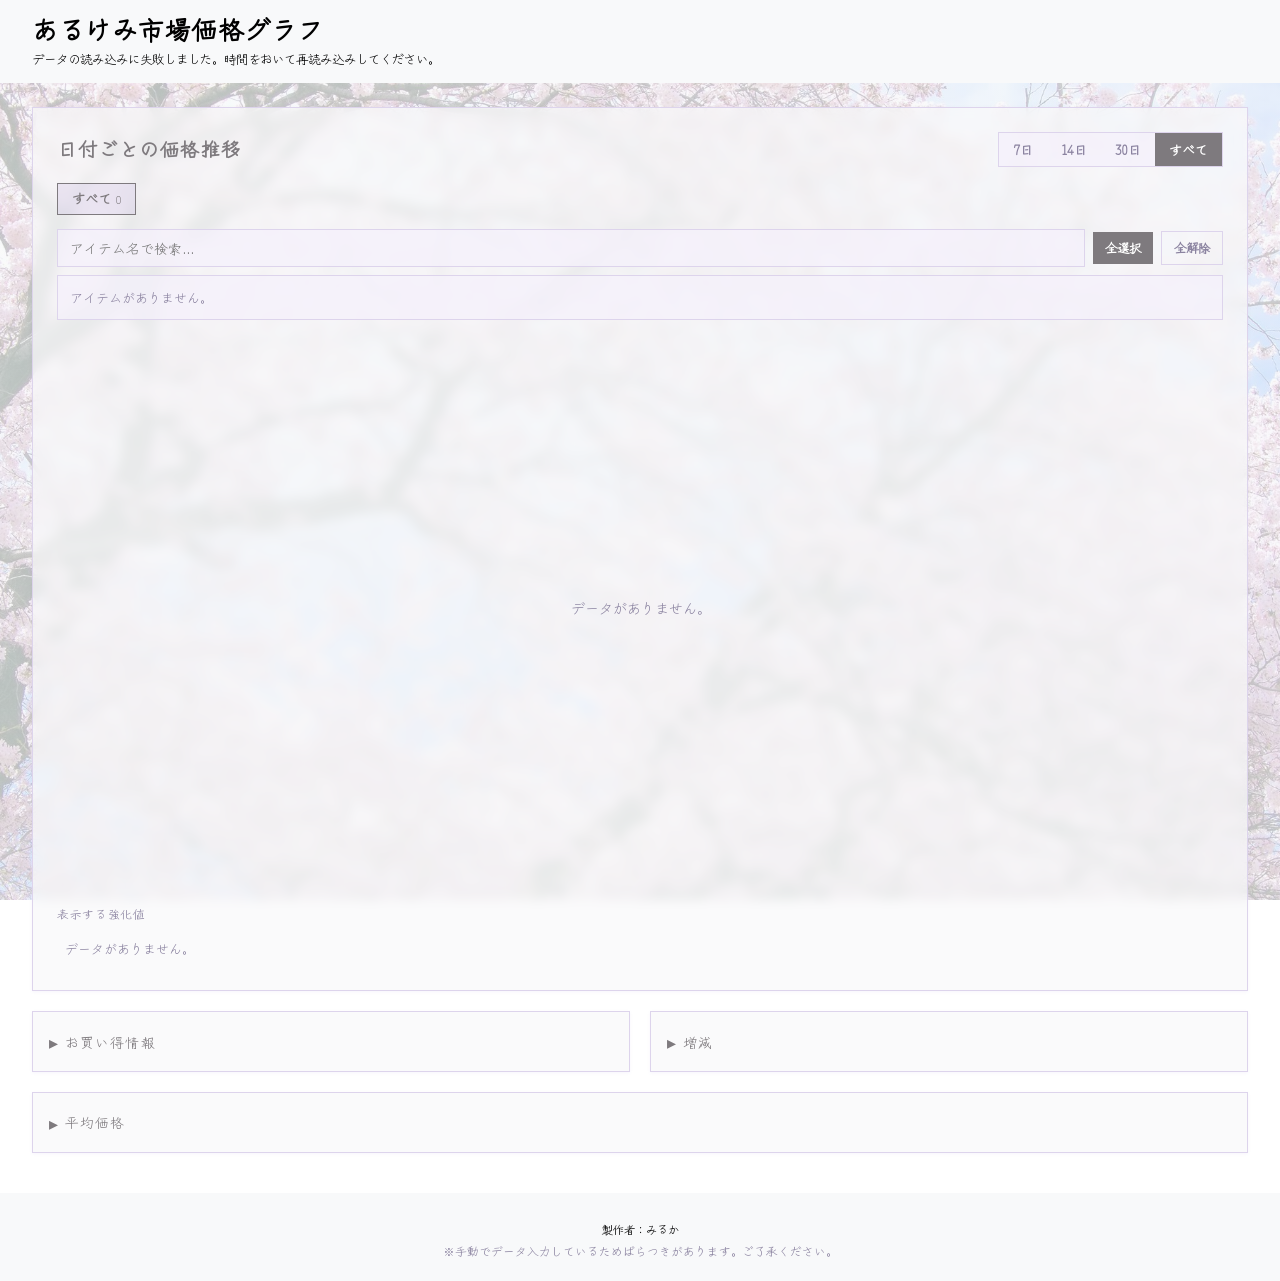
<file: market_public (14).html>
<!DOCTYPE html>
<html lang="ja">
<head>
<meta charset="UTF-8" />
<meta name="viewport" content="width=device-width, initial-scale=1.0" />
<title>あるけみ市場価格グラフ</title>
<link rel="preconnect" href="https://fonts.googleapis.com">
<link rel="preconnect" href="https://fonts.gstatic.com" crossorigin>
<link href="https://fonts.googleapis.com/css2?family=Zen+Kurenaido&display=swap" rel="stylesheet">
<style>
  :root {
    --bg: #f5f2fa;
    --panel: rgba(248, 249, 250, 0.72);
    --panel-2: rgba(244, 240, 251, 0.72);
    --border: #ddd4ec;
    --text: #3d3552;
    --muted: #8b83a0;
    --accent: #7e7a7e;
    --accent-soft: rgba(155, 127, 212, 0.12);
    --accent-text: #ffffff;
  }
  * { box-sizing: border-box; font-family: inherit; }
  html, body {
    margin: 0;
    padding: 0;
    color: var(--text);
    font-family: "Zen Kurenaido";
    line-height: 1.5;
    overflow-x: hidden;
  }
  body {
    background-image:
      linear-gradient(rgba(248, 249, 250, 0.75), rgba(248, 249, 250, 0.75)),
      url("cherry-blossom.jpg");
    background-size: cover;
    background-position: center;
    background-attachment: fixed;
    background-repeat: no-repeat;
  }
  .layout, .layout > *, .lower-grid, .lower-grid > * { min-width: 0; }
  .wrap {
    max-width: 1880px;
    margin: 0 auto;
    padding: 24px 32px 40px;
  }
  header h1 {
    font-size: 1.6rem;
    margin: 0 0 2px;
    letter-spacing: 0.02em;
    display: flex;
    align-items: baseline;
    gap: 10px;
    flex-wrap: wrap;
  }
  header h1 .mark { color: var(--accent); }
  header h1 .credit {
    font-size: 0.7rem;
    font-weight: 400;
    color: var(--muted);
    letter-spacing: 0;
  }
  header p {
    margin: 0 0 24px;
    color: var(--muted);
    font-size: 0.9rem;
  }
  .layout {
    display: flex;
    flex-direction: column;
    gap: 20px;
  }
  .lower-grid {
    display: grid;
    grid-template-columns: 1fr;
    gap: 20px;
  }
  @media (min-width: 900px) {
    .lower-grid { grid-template-columns: 1fr 1fr; align-items: start; }
  }
  .chart-sub-row {
    display: flex;
    align-items: center;
    flex-wrap: wrap;
    gap: 10px;
    margin-bottom: 14px;
  }
  .chart-sub-label {
    font-size: 0.72rem;
    text-transform: uppercase;
    letter-spacing: 0.06em;
    color: var(--muted);
    flex: 0 0 auto;
  }
  .verdict-craft { color: #4fb0c6; font-weight: 700; }
  .verdict-buy { color: #8bc34a; font-weight: 700; }
  .verdict-even { color: var(--muted); }
  .panel {
    background: var(--panel);
    backdrop-filter: blur(6px);
    -webkit-backdrop-filter: blur(6px);
    border: 1px solid var(--border);
    border-radius: 0;
    padding: 16px;
    box-shadow: 0 1px 3px rgba(155, 127, 212, 0.08);
  }
  .panel h2 {
    font-size: 0.85rem;
    text-transform: uppercase;
    letter-spacing: 0.08em;
    color: var(--accent);
    margin: 0 0 12px;
  }
  .panel-summary {
    font-size: 0.85rem;
    text-transform: uppercase;
    letter-spacing: 0.08em;
    color: var(--accent);
    cursor: pointer;
    user-select: none;
    list-style: none;
    display: flex;
    align-items: center;
    gap: 6px;
  }
  .panel-summary::-webkit-details-marker { display: none; }
  .panel-summary::before {
    content: '▸';
    display: inline-block;
    font-size: 1.3em;
    transition: transform 0.15s ease;
  }
  details[open] > .panel-summary::before { transform: rotate(90deg); }
  button {
    background: var(--accent);
    color: var(--accent-text);
    border: none;
    border-radius: 0;
    padding: 10px 18px;
    font-weight: 700;
    font-size: 0.9rem;
    cursor: pointer;
  }
  button:hover { filter: brightness(1.08); }
  button:disabled { opacity: 0.45; cursor: not-allowed; filter: none; }
  .hint {
    margin-top: 10px;
    font-size: 0.72rem;
    color: var(--muted);
  }
  .chart-panel { min-height: 640px; padding: 24px; }
  .chart-panel #chartTitle { font-size: 1.2rem; }
  #chart { width: 100%; display: block; }
  .chart-head {
    display: flex;
    align-items: center;
    justify-content: space-between;
    flex-wrap: wrap;
    gap: 10px;
    margin-bottom: 16px;
  }
  .chart-head h2 { margin: 0; }
  .seg {
    display: inline-flex;
    border: 1px solid var(--border);
    border-radius: 0;
    overflow: hidden;
  }
  .seg-btn {
    background: var(--panel-2);
    color: var(--muted);
    border: none;
    border-radius: 0;
    padding: 7px 14px;
    font-size: 0.8rem;
    font-weight: 600;
  }
  .seg-btn:hover { filter: none; color: var(--text); }
  .seg-btn.active { background: var(--accent); color: var(--accent-text); }
  .tabs {
    display: flex;
    flex-wrap: wrap;
    gap: 8px;
    margin-bottom: 14px;
  }
  .tab {
    background: var(--panel-2);
    border: 1px solid var(--border);
    color: var(--muted);
    border-radius: 0;
    padding: 5px 14px;
    font-size: 0.82rem;
    font-weight: 600;
    cursor: pointer;
    user-select: none;
  }
  .tab:hover { border-color: var(--accent); color: var(--text); }
  .tab.active {
    background: var(--accent-soft);
    border-color: var(--accent);
    color: var(--accent);
  }
  .tab .count {
    color: var(--muted);
    font-weight: 400;
    margin-left: 5px;
    font-size: 0.75rem;
  }
  .tab.active .count { color: var(--accent); }
  .picker { margin-bottom: 14px; }
  .picker-head {
    display: flex;
    gap: 8px;
    align-items: center;
    margin-bottom: 8px;
  }
  #search {
    flex: 1;
    min-width: 0;
    background: var(--panel-2);
    color: var(--text);
    border: 1px solid var(--border);
    border-radius: 0;
    padding: 8px 12px;
    font-size: 0.85rem;
  }
  #search:focus { outline: none; border-color: var(--accent); }
  button.mini {
    padding: 7px 12px;
    font-size: 0.78rem;
    border-radius: 0;
  }
  button.ghost {
    background: transparent;
    border: 1px solid var(--border);
    color: var(--muted);
  }
  button.ghost:hover { border-color: var(--accent); color: var(--text); filter: none; }
  .picker-list {
    display: flex;
    flex-wrap: wrap;
    gap: 6px;
    max-height: 148px;
    overflow-y: auto;
    padding: 4px;
    border: 1px solid var(--border);
    border-radius: 0;
    background: var(--panel-2);
  }
  .pick {
    display: inline-flex;
    align-items: center;
    gap: 6px;
    font-size: 0.8rem;
    padding: 5px 10px;
    border-radius: 0;
    border: 1px solid var(--border);
    background: var(--panel);
    color: var(--muted);
    cursor: pointer;
    user-select: none;
  }
  .pick .dot { width: 10px; height: 10px; border-radius: 50%; background: var(--border); }
  .pick.on { color: var(--text); border-color: var(--accent); }
  .picker-empty { color: var(--muted); font-size: 0.8rem; padding: 8px; }
  .swatch { width: 10px; height: 10px; border-radius: 50%; display: inline-block; }
  table { width: 100%; border-collapse: collapse; font-size: 0.82rem; }
  th, td { text-align: left; padding: 6px 8px; border-bottom: 1px solid var(--border); }
  th { color: var(--muted); font-weight: 600; font-size: 0.72rem; text-transform: uppercase; letter-spacing: 0.04em; }
  td.num, th.num { text-align: right; }
  .delta-up { color: #e07a5f; font-weight: 700; }
  .delta-down { color: #4fb0c6; font-weight: 700; }
  .delta-flat { color: var(--muted); }
  .empty { color: var(--muted); font-size: 0.85rem; padding: 12px 0; }
  .tooltip {
    position: fixed;
    pointer-events: none;
    background: #3d3552;
    color: #ffffff;
    border: 1px solid var(--border);
    border-radius: 0;
    padding: 8px 10px;
    font-size: 0.78rem;
    line-height: 1.4;
    opacity: 0;
    transition: opacity 0.08s;
    z-index: 20;
  }
  .status-line {
    color: var(--muted);
    font-size: 0.78rem;
    margin-bottom: 4px;
  }
  .status-line.err { color: #e07a5f; }
  .level-toggle-wrap { margin-top: 12px; }
  .level-toggle-list { display: flex; flex-wrap: wrap; gap: 10px; margin-top: 8px; }
  .level-toggle {
    display: inline-flex; align-items: center; gap: 6px;
    font-size: 0.82rem; padding: 6px 12px; border-radius: 0;
    border: 1px solid var(--border); background: var(--panel-2);
    cursor: pointer; user-select: none;
  }
  .level-toggle.is-hidden { color: var(--muted); opacity: 0.6; }
  .table-scroll { overflow-x: auto; }

// おい！　検証でここを見てるってことは博識だな！　静的で作ったからフィードバックください‼ 愛してるぞ　みるぱんち
  @media (max-width: 599px) {
    .wrap { padding: 12px 4px 20px; }
    header { padding-left: 8px !important; padding-right: 8px !important; }
    header h1 { font-size: 1.2rem; }
    header p { font-size: 0.8rem; }
    .panel { padding: 8px; }
    .chart-panel { padding: 4px; min-height: 0; }
    .panel h2 { font-size: 0.78rem; }
    .chart-head { flex-direction: column; align-items: stretch; gap: 8px; }
    .chart-head h2 { font-size: 1rem; }
    .seg { align-self: stretch; }
    .seg-btn { flex: 1; text-align: center; }
    .picker-head { flex-wrap: wrap; }
    #search { flex: 1 1 100%; }
    button.mini { flex: 1; }
    .tabs { gap: 6px; }
    .tab { padding: 5px 10px; font-size: 0.78rem; }
  th, td { padding: 5px 6px; font-size: 0.76rem; }
    .table-scroll {
      max-height: 360px;
      overflow-y: auto;
      border: 1px solid var(--border);
      border-radius: 0;
    }
    .table-scroll table { min-width: 560px; }
    .table-scroll th, .table-scroll td { white-space: nowrap; }
    .table-scroll thead th { position: sticky; top: 0; background: var(--panel); }
    .layout { gap: 12px; }
    .lower-grid { gap: 12px; }
  }
</style>
</head>
<body>
<header style="background:#f8f9fa; padding:10px 32px; position:relative; left:50%; right:50%; margin-left:-50vw; margin-right:-50vw; width:100vw; text-align:left;">
  <h1 style="color:#000000;">あるけみ市場価格グラフ</h1>
  <p id="statusLine" class="status-line" style="color:#000000;">読み込み中…</p>
  <p id="lastUpdatedLine" class="status-line" style="color:#000000;"></p>
</header>
<div class="wrap">
  <div class="layout">
    <div class="panel chart-panel">
      <div class="chart-head">
        <h2 id="chartTitle">日付ごとの価格推移</h2>
        <div class="seg" id="rangeSeg">
          <button type="button" class="seg-btn" data-days="7">7日</button>
          <button type="button" class="seg-btn" data-days="14">14日</button>
          <button type="button" class="seg-btn" data-days="30">30日</button>
          <button type="button" class="seg-btn active" data-days="0">すべて</button>
        </div>
      </div>
      <div class="tabs" id="tabs"></div>
      <div class="picker">
        <div class="picker-head">
          <input type="search" id="search" placeholder="アイテム名で検索…" autocomplete="off" />
          <button type="button" class="mini" id="selAll">全選択</button>
          <button type="button" class="mini ghost" id="selNone">全解除</button>
        </div>
        <div class="picker-list" id="pickerList"></div>
      </div>
      <canvas id="chart" width="1100" height="560"></canvas>
      <div class="level-toggle-wrap">
        <div class="chart-sub-label">表示する強化値</div>
        <div class="level-toggle-list" id="levelToggleList"></div>
      </div>
    </div>

    <div class="lower-grid">
      <div class="panel">
        <details>
          <summary class="panel-summary">お買い得情報</summary>
          <p class="hint" style="margin-top:8px;">1つ前の強化値を合成するコストと、直接購入した場合の市場価格を比較します。</p>
          <div class="chart-sub-row">
            <label style="display:flex; align-items:center; gap:6px; font-size:0.8rem; color:var(--muted); cursor:pointer;">
              <input type="checkbox" id="ladderPricingToggle" />
              購入時の価格のブレ（例: 31→32円）を均等に反映して計算する
            </label>
          </div>
          <div id="craftWrap"></div>
        </details>
      </div>
      <div class="panel">
        <details>
          <summary class="panel-summary">増減</summary>
          <div id="tableWrap" style="margin-top:8px;"></div>
        </details>
      </div>
      <div class="panel" style="grid-column: 1 / -1;">
        <details>
          <summary class="panel-summary">平均価格</summary>
          <p class="hint" style="margin-top:8px;">選択中の期間・アイテムにおける、強化値ごとの平均価格です。</p>
          <div id="avgWrap"></div>
        </details>
      </div>
    </div>
  </div>
</div>
<footer style="background:#f8f9fa; padding:20px 0; position:relative; left:50%; right:50%; margin-left:-50vw; margin-right:-50vw; width:100vw; text-align:center;">
  <p class="status-line" id="dataSpanLine" style="margin:0; color:#000000;"></p>
  <p class="credit" style="margin:8px 0 0; font-size:0.7rem; color:#000000;">製作者：みるか</p>
  <p class="hint" style="margin:6px 0 0; color:#8b83a0;">※手動でデータ入力しているためばらつきがあります。ご了承ください。</p>
</footer>
<div class="tooltip" id="tooltip"></div>
<button type="button" id="scrollTopBtn" aria-label="上に戻る" style="display:none; align-items:center; justify-content:center; position:fixed; right:16px; bottom:16px; width:48px; height:48px; border-radius:50%; background:var(--accent); color:var(--accent-text); border:none; font-size:1.2rem; line-height:1; padding:0; box-shadow:0 2px 8px rgba(0,0,0,0.25); z-index:30; cursor:pointer;">▲</button>

<script>

const SUPABASE_URL = 'https://mvaepekgvzqyuettixvd.supabase.co';
const SUPABASE_KEY = 'sb_publishable_Rp-h4XEN8aK27Hx7-RKKpQ_HXNCX12G';

const PALETTE = ['#eebbcd','#4fb0c6','#e07a5f','#8bc34a','#b085f5','#f06292','#4dd0e1','#ffb74d','#9ccc65','#7986cb'];


function colorForBase(base){
  let hash = 0;
  for (let i = 0; i < base.length; i++){
    hash = (hash * 31 + base.charCodeAt(i)) | 0;
  }
  const idx = Math.abs(hash) % PALETTE.length;
  return PALETTE[idx];
}

const canvas = document.getElementById('chart');
  const ctx = canvas.getContext('2d');
  const tableWrap = document.getElementById('tableWrap');
const craftWrap = document.getElementById('craftWrap');  const tooltip = document.getElementById('tooltip');
const avgWrap = document.getElementById('avgWrap');
let useLadderPricing = false;
document.getElementById('ladderPricingToggle').addEventListener('change', e => {
  useLadderPricing = e.target.checked;
  drawCraftTable();
});
  const tabsEl = document.getElementById('tabs');
const searchEl = document.getElementById('search');
const pickerListEl = document.getElementById('pickerList');
const chartTitleEl = document.getElementById('chartTitle');
const statusLineEl = document.getElementById('statusLine');
const lastUpdatedEl = document.getElementById('lastUpdatedLine');
const dataSpanLineEl = document.getElementById('dataSpanLine');
const levelToggleListEl = document.getElementById('levelToggleList');

const HIDDEN_LEVELS_STORAGE_KEY = 'market-hidden-levels';

let store = [];
let hiddenLevels = new Set(); 
let allSeries = [];
let allSeriesFull = [];
let series = [];
let hidden = new Set();
let plotCache = null;
let activeCategory = '__ALL__';
let searchText = '';
let rangeDays = 0; // 0 = すべて


async function loadStoreFromSupabase(){
  try {
    const pageSize = 1000;
    let from = 0;
    let all = [];
    while (true) {
      const res = await fetch(`${SUPABASE_URL}/rest/v1/price_records?select=id,t,label,base,level,price,category&order=t.asc`, {
        headers: {
          'apikey': SUPABASE_KEY,
          'Authorization': `Bearer ${SUPABASE_KEY}`,
          'Range-Unit': 'items',
          'Range': `${from}-${from + pageSize - 1}`,
        },
      });
      if (!res.ok) throw new Error(`HTTP ${res.status}`);
      const rows = await res.json();
      all = all.concat(rows);
      if (rows.length < pageSize) break;
      from += pageSize;
    }
    store = all.map(r => ({
      id: String(r.id),
      t: Number(r.t),
      label: r.label,
      base: r.base,
      level: Number(r.level),
      price: Number(r.price),
      category: r.category || '未分類',
    }));
    statusLineEl.textContent = store.length ? '' : 'まだデータがありません。';
    statusLineEl.classList.remove('err');
    updateLastUpdatedLine();
    updateDataSpanLine();
  } catch (err) {
    console.error(err);
    statusLineEl.textContent = 'データの読み込みに失敗しました。時間をおいて再読み込みしてください。';
    statusLineEl.classList.add('err');
  }
}

function formatDateTime(ts){
  const d = new Date(ts);
  return `${d.getFullYear()}/${pad2(d.getMonth() + 1)}/${pad2(d.getDate())} ${pad2(d.getHours())}:${pad2(d.getMinutes())}`;
}

function updateLastUpdatedLine(){
  if (!store.length){ lastUpdatedEl.textContent = ''; return; }
  const maxT = Math.max(...store.map(r => r.t));
  lastUpdatedEl.textContent = `データ更新日: ${formatDateTime(maxT)}`;
}

function updateDataSpanLine(){
  if (!store.length){ dataSpanLineEl.textContent = ''; return; }
  const minT = Math.min(...store.map(r => r.t));
  const maxT = Math.max(...store.map(r => r.t));
  const days = Math.max(1, Math.ceil((maxT - minT) / 86400000) + 1);
  dataSpanLineEl.textContent = `現在 ${days} 日分のデータがあります`;
}


function loadHiddenLevelsFromLocalStorage(){
  try {
    const raw = localStorage.getItem(HIDDEN_LEVELS_STORAGE_KEY);
    const arr = raw ? JSON.parse(raw) : [];
    hiddenLevels = new Set(Array.isArray(arr) ? arr.filter(n => Number.isFinite(n)) : []);
  } catch (err) {
    console.error(err);
    hiddenLevels = new Set();
  }
}

function saveHiddenLevelsToLocalStorage(){
  try {
    localStorage.setItem(HIDDEN_LEVELS_STORAGE_KEY, JSON.stringify([...hiddenLevels]));
  } catch (err) {
    console.error(err);
  }
}

function allLevelsInStore(){
  return [...new Set(store.map(r => r.level))].sort((a, b) => a - b);
}

function renderLevelToggles(){
  const levels = allLevelsInStore();
  levelToggleListEl.innerHTML = '';
  if (!levels.length){
    levelToggleListEl.innerHTML = '<div class="picker-empty">データがありません。</div>';
    return;
  }
  levels.forEach(lv => {
    const isHidden = hiddenLevels.has(lv);
    const label = document.createElement('label');
    label.className = 'level-toggle' + (isHidden ? ' is-hidden' : '');
    const cb = document.createElement('input');
    cb.type = 'checkbox';
    cb.checked = !isHidden;
    cb.onchange = () => {
      if (cb.checked) hiddenLevels.delete(lv); else hiddenLevels.add(lv);
      saveHiddenLevelsToLocalStorage();
      render();
    };
    const span = document.createElement('span');
    span.textContent = '+' + lv;
    label.appendChild(cb);
    label.appendChild(span);
    levelToggleListEl.appendChild(label);
  });
}


function visibleStore(){
  let rows = hiddenLevels.size ? store.filter(r => !hiddenLevels.has(r.level)) : store;
  if (rangeDays > 0) {
    const cutoff = Date.now() - rangeDays * 86400000;
    rows = rows.filter(r => r.t >= cutoff);
  }
  return rows;
}

function visibleStoreForCraft(){
  return hiddenLevels.size ? store.filter(r => !hiddenLevels.has(r.level)) : store;
}

function buildCategoryMap(records){
  const map = new Map();
  for (const r of records) {
    if (!r.category || r.category === '未分類') continue;
    if (!map.has(r.base)) map.set(r.base, r.category);
  }
  return map;
}

function buildSeries(records, categoryMap){
  const groups = new Map();
  for (const r of records) {
    if (!groups.has(r.base)) groups.set(r.base, { category: r.category, hist: new Map() });
    const g = groups.get(r.base);
    if (r.category && r.category !== '未分類') g.category = r.category;
    if (!g.hist.has(r.level)) g.hist.set(r.level, []);
    g.hist.get(r.level).push({ t: r.t, price: r.price, label: r.label });
  }

  const result = [];
  for (const [base, g] of groups) {
    const history = new Map();
    for (const [level, arr] of g.hist) {
      arr.sort((a, b) => a.t - b.t);
      history.set(level, arr);
    }
    const points = [...history.entries()]
      .map(([level, arr]) => ({ level, price: arr[arr.length - 1].price }))
      .sort((a, b) => a.level - b.level);
    const resolvedCategory = (categoryMap && categoryMap.get(base)) || g.category || '未分類';
    result.push({
      base,
      category: resolvedCategory,
      color: colorForBase(base),
      points,
      history,
    });
  }
  return result;
}

function fmt(n){ return n.toLocaleString('ja-JP'); }
function pad2(n){ return String(n).padStart(2, '0'); }
function escapeHtml(s){
  return String(s).replace(/[&<>"']/g, c => ({ '&':'&amp;', '<':'&lt;', '>':'&gt;', '"':'&quot;', "'":'&#39;' }[c]));
}

function render(){
  renderLevelToggles();
  const categoryMap = buildCategoryMap(store);
  allSeries = buildSeries(visibleStore(), categoryMap);
  allSeriesFull = buildSeries(store, categoryMap);
  const cats = [...new Set(allSeries.map(s => s.category))];
  if (activeCategory !== '__ALL__' && !cats.includes(activeCategory)) activeCategory = '__ALL__';
  drawTabs(cats);
  applyCategory();
}

function craftSeries(){
  const base = activeCategory === '__ALL__'
    ? allSeriesFull
    : allSeriesFull.filter(s => s.category === activeCategory);
  return base.filter(s => !hidden.has(s.base));
}

function applyCategory(){
  series = activeCategory === '__ALL__'
    ? allSeries
    : allSeries.filter(s => s.category === activeCategory);
  hidden = new Set([...hidden].filter(h => series.some(s => s.base === h)));
  drawPicker();
  drawTable();
  drawAverageTable();
  drawCraftTable();
  draw();
}

function filteredSeries(){
  const q = searchText.trim().toLowerCase();
  if (!q) return series;
  return series.filter(s => s.base.toLowerCase().includes(q));
}

function drawPicker(){
  const list = filteredSeries();
  pickerListEl.innerHTML = '';
  if (series.length === 0){
    pickerListEl.innerHTML = '<div class="picker-empty">アイテムがありません。</div>';
    return;
  }
  if (list.length === 0){
    pickerListEl.innerHTML = '<div class="picker-empty">「' + escapeHtml(searchText) + '」に一致するアイテムがありません。</div>';
    return;
  }
  list.forEach(s => {
    const on = !hidden.has(s.base);
    const el = document.createElement('div');
    el.className = 'pick' + (on ? ' on' : '');
    el.innerHTML = `<span class="dot" style="background:${on ? s.color : 'var(--border)'}"></span>${escapeHtml(s.base)}`;
    el.onclick = () => {
      if (hidden.has(s.base)) hidden.delete(s.base); else hidden.add(s.base);
      drawPicker(); drawTable(); drawAverageTable(); drawCraftTable(); draw();
    };
    pickerListEl.appendChild(el);
  });
}

function drawTabs(cats){
  tabsEl.innerHTML = '';
  const makeTab = (label, value, count) => {
    const el = document.createElement('div');
    el.className = 'tab' + (activeCategory === value ? ' active' : '');
    el.innerHTML = `${escapeHtml(label)}<span class="count">${count}</span>`;
    el.onclick = () => {
      activeCategory = value;
      drawTabs(cats);
      applyCategory();
    };
    tabsEl.appendChild(el);
  };
  makeTab('すべて', '__ALL__', allSeries.length);
  cats.forEach(c => makeTab(c, c, allSeries.filter(s => s.category === c).length));
}

function activeSeries(){ return series.filter(s => !hidden.has(s.base)); }

function setupCanvas(){
  const dpr = window.devicePixelRatio || 1;
  const cssW = canvas.clientWidth || 1100;
  const cssH = cssW < 600 ? Math.max(440, Math.round(cssW * 1.5)) : 560;
  canvas.width = cssW * dpr;
  canvas.height = cssH * dpr;
  canvas.style.height = cssH + 'px';
  ctx.setTransform(dpr, 0, 0, dpr, 0, 0);
  ctx.clearRect(0, 0, cssW, cssH);
  return { cssW, cssH };
}

function niceNum(range, round){
  if (!isFinite(range) || range <= 0) return 1;
  const exponent = Math.floor(Math.log10(range));
  const fraction = range / Math.pow(10, exponent);
  let niceFraction;
  if (round){
    if (fraction < 1.5) niceFraction = 1;
    else if (fraction < 3) niceFraction = 2;
    else if (fraction < 7) niceFraction = 5;
    else niceFraction = 10;
  } else {
    if (fraction <= 1) niceFraction = 1;
    else if (fraction <= 2) niceFraction = 2;
    else if (fraction <= 5) niceFraction = 5;
    else niceFraction = 10;
  }
  return niceFraction * Math.pow(10, exponent);
}

function linearTicks(maxVal, targetCount){
  if (maxVal <= 0) return { values: [0], top: 1 };
  const step = niceNum(maxVal / targetCount, true);
  const top = Math.ceil(maxVal / step) * step;
  const values = [];
  for (let v = 0; v <= top + step / 2; v += step) values.push(Math.round(v));
  return { values, top };
}

function logTicks(minVal, maxVal){
  const lo = Math.max(1, minVal);
  const hi = Math.max(lo * 1.01, maxVal);
  const startExp = Math.floor(Math.log10(lo));
  const endExp = Math.ceil(Math.log10(hi));
  const mult = [1, 2, 5];
  const vals = [];
  for (let e = startExp; e <= endExp; e++){
    for (const m of mult){
      const v = Math.round(m * Math.pow(10, e));
      if (v >= lo * 0.98 && v <= hi * 1.02) vals.push(v);
    }
  }
  const uniq = [...new Set(vals)].sort((a, b) => a - b);
  return uniq.length >= 2 ? uniq : [Math.max(1, Math.floor(lo)), Math.ceil(hi)];
}

function drawYAxis(pad, W, H, cssW, minPrice, maxPrice, useLog){
  let tickValues, yBot, yTop;
  const yVal = v => useLog ? Math.log10(Math.max(v, 1)) : v;

  if (useLog){
    tickValues = logTicks(minPrice, maxPrice * 1.1);
    yBot = yVal(tickValues[0]);
    yTop = yVal(tickValues[tickValues.length - 1]);
  } else {
    const { values, top } = linearTicks(maxPrice * 1.08, 5);
    tickValues = values;
    yBot = 0;
    yTop = top || 1;
  }

  const yOf = v => pad.t + H - ((yVal(v) - yBot) / (yTop - yBot || 1)) * H;

  ctx.strokeStyle = '#ddd4ec';
  ctx.fillStyle = '#8b83a0';
  ctx.font = '11px "Zen Kurenaido", sans-serif';
  ctx.textAlign = 'right';
  ctx.textBaseline = 'middle';
  tickValues.forEach(val => {
    const y = yOf(val);
    ctx.globalAlpha = 0.7;
    ctx.beginPath(); ctx.moveTo(pad.l, y); ctx.lineTo(cssW - pad.r, y); ctx.stroke();
    ctx.globalAlpha = 1;
    ctx.fillText(fmt(val), pad.l - 8, y);
  });
  return yOf;
}

function drawEmpty(cssW, cssH){
  ctx.fillStyle = '#8b83a0';
  ctx.font = '14px "Zen Kurenaido", sans-serif';
  ctx.textAlign = 'center';
  ctx.fillText('データがありません。', cssW/2, cssH/2);
  plotCache = null;
}

function draw(){
  const { cssW, cssH } = setupCanvas();
  const act = activeSeries();
  if (act.length === 0){ drawEmpty(cssW, cssH); return; }
  drawDate(act, cssW, cssH);
}

  function drawMarker(ctx, x, y, color, trend){
  // trend: 'up' | 'down' | 'flat'
  ctx.fillStyle = color;
  if (trend === 'flat'){
    ctx.beginPath(); ctx.arc(x, y, 3.5, 0, Math.PI*2); ctx.fill();
    return;
  }
  const size = 6;
  ctx.beginPath();
  if (trend === 'up'){
    ctx.moveTo(x, y - size);
    ctx.lineTo(x - size * 0.8, y + size * 0.6);
    ctx.lineTo(x + size * 0.8, y + size * 0.6);
  } else {
    ctx.moveTo(x, y + size);
    ctx.lineTo(x - size * 0.8, y - size * 0.6);
    ctx.lineTo(x + size * 0.8, y - size * 0.6);
  }
  ctx.closePath();
  ctx.fill();
}

function drawDate(act, cssW, cssH){
  const useLog = false;
  const pad = { l: cssW < 600 ? 46 : 64, r: cssW < 600 ? 10 : 16, t: 16, b: 54 };
  const W = cssW - pad.l - pad.r;
  const H = cssH - pad.t - pad.b;

  let minT = Infinity, maxT = -Infinity, maxPrice = 0, minPrice = Infinity;
  const lines = [];
  act.forEach(s => {
    for (const [level, arr] of s.history){
      const pts = arr;
      pts.forEach(p => {
        minT = Math.min(minT, p.t); maxT = Math.max(maxT, p.t);
        maxPrice = Math.max(maxPrice, p.price); minPrice = Math.min(minPrice, p.price);
      });
      lines.push({ base: s.base, level, color: s.color, pts });
    }
  });
  if (!isFinite(minPrice)) minPrice = 0;
  if (!isFinite(minT)) { minT = 0; maxT = 1; }
  if (minT === maxT) { minT -= 43200000; maxT += 43200000; }

  const xOf = t => pad.l + ((t - minT) / (maxT - minT || 1)) * W;
  const yOf = drawYAxis(pad, W, H, cssW, minPrice, maxPrice, useLog);

  const span = maxT - minT;
  const DAY = 86400000;
  const intraDay = span < DAY;
  const showTime = span < DAY * 3;
  const fmtLabel = t => {
    const d = new Date(t);
    const md = `${pad2(d.getMonth()+1)}-${pad2(d.getDate())}`;
    const hm = `${pad2(d.getHours())}:${pad2(d.getMinutes())}`;
    if (intraDay) return [hm, md];
    return showTime ? [md, hm] : [md, ''];
  };
  const xticks = cssW < 600 ? 3 : 5;

  ctx.strokeStyle = 'rgba(155,127,212,0.16)';
  ctx.lineWidth = 1;
  for (let i = 0; i <= xticks; i++){
    const x = Math.round(pad.l + (i / xticks) * W) + 0.5;
    ctx.beginPath(); ctx.moveTo(x, pad.t); ctx.lineTo(x, pad.t + H); ctx.stroke();
  }

  ctx.textBaseline = 'top';
  ctx.font = '10px "Zen Kurenaido", sans-serif';
  for (let i = 0; i <= xticks; i++){
    const t = minT + (i / xticks) * span;
    ctx.textAlign = i === 0 ? 'left' : (i === xticks ? 'right' : 'center');
    const [line1, line2] = fmtLabel(t);
    ctx.fillStyle = '#3d3552';
    ctx.fillText(line1, xOf(t), pad.t + H + 7);
    if (line2){
      ctx.fillStyle = '#8b83a0';
      ctx.fillText(line2, xOf(t), pad.t + H + 20);
    }
  }
  ctx.textAlign = 'center';
  ctx.textBaseline = 'alphabetic';
  ctx.fillStyle = '#8b83a0';
  ctx.fillText(intraDay ? '時刻' : '日付', pad.l + W/2, cssH - 3);

  const dashes = [[], [6,4], [2,3], [8,3,2,3], [1,3]];
  plotCache = [];
  lines.forEach(ln => {
    ctx.strokeStyle = ln.color;
    ctx.lineWidth = 2;
    ctx.setLineDash(dashes[ln.level % dashes.length]);
    ctx.beginPath();
    ln.pts.forEach((p, i) => {
      const x = xOf(p.t), y = yOf(p.price);
      if (i === 0) ctx.moveTo(x, y); else ctx.lineTo(x, y);
    });
    ctx.stroke();
    ctx.setLineDash([]);
    const last = ln.pts[ln.pts.length - 1];
    ctx.fillStyle = ln.color;
    ctx.font = '10px "Zen Kurenaido", sans-serif';
    ctx.textAlign = 'left';
    ctx.textBaseline = 'middle';
    ctx.fillText('+' + ln.level, xOf(last.t) + 6, yOf(last.price));
    ln.pts.forEach((p, i) => {
      const x = xOf(p.t), y = yOf(p.price);
      const prevPrice = i > 0 ? ln.pts[i - 1].price : null;
      const trend = prevPrice === null ? 'flat' : (p.price > prevPrice ? 'up' : (p.price < prevPrice ? 'down' : 'flat'));
      drawMarker(ctx, x, y, ln.color, trend);
      plotCache.push({ x, y, base: ln.base, level: ln.level, price: p.price, color: ln.color, dateLabel: p.label });
    });
  });
}

function craftAveragePriceMap(){
  let rows = store;
  if (rangeDays > 0) {
    const cutoff = Date.now() - rangeDays * 86400000;
    rows = rows.filter(r => r.t >= cutoff);
  }
  const agg = new Map();
  rows.forEach(r => {
    const key = r.base + '||' + r.level;
    if (!agg.has(key)) agg.set(key, { sum: 0, count: 0 });
    const o = agg.get(key);
    o.sum += r.price;
    o.count += 1;
  });
  const avgMap = new Map();
  for (const [key, o] of agg) avgMap.set(key, o.sum / o.count);
  return avgMap;
}

function buildCraftRows(cs){
  const rows = [];
  const avgMap = craftAveragePriceMap();
  cs.forEach(s => {
    const priceByLevel = new Map(s.points.map(p => [p.level, p.price]));
    const levels = [...priceByLevel.keys()].sort((a, b) => a - b);
    levels.forEach(lv => {
      if (hiddenLevels.has(lv)) return;
      const directPrice = priceByLevel.get(lv);
      const avgPrice = avgMap.get(s.base + '||' + lv);
      if (lv === 0) {
        const diffAvg = avgPrice === undefined ? null : avgPrice - directPrice;
        rows.push({ base: s.base, color: s.color, level: lv, fromLevel: null, qty: null, craftCost: null, directPrice, diff: null, avgPrice, diffAvg });
        return;
      }
      levels.forEach(base => {
        if (base >= lv || !priceByLevel.has(base)) return;
        const steps = lv - base;
        const qty = Math.pow(3, steps);
        const basePrice = priceByLevel.get(base);
        const craftCost = useLadderPricing
          ? qty * basePrice + Math.ceil(qty / 2)
          : basePrice * qty;
        const diff = directPrice - craftCost;
        const diffAvg = avgPrice === undefined ? null : avgPrice - craftCost;
        rows.push({ base: s.base, color: s.color, level: lv, fromLevel: base, qty, craftCost, directPrice, diff, avgPrice, diffAvg });
      });
    });
  });
  rows.sort((a, b) => a.base.localeCompare(b.base, 'ja') || a.level - b.level || (a.fromLevel ?? -1) - (b.fromLevel ?? -1));
  return rows;
}

function drawCraftTable(){
  const cs = craftSeries();
  if (cs.length === 0){ craftWrap.innerHTML = '<div class="empty">抽出できたアイテムがありません。</div>'; return; }
  const rows = buildCraftRows(cs);
  if (!rows.length){ craftWrap.innerHTML = '<div class="empty">選択中のアイテムに、比較できる価格データがありません。</div>'; return; }

  let html = '<table><thead><tr><th>アイテム</th><th style="text-align:right">強化値</th><th style="text-align:right">購入元</th><th style="text-align:right">合成コスト</th><th style="text-align:right">現在価格</th><th style="text-align:right">平均価格</th><th style="text-align:right">判定（現在比）</th><th style="text-align:right">判定（平均比）</th></tr></thead><tbody>';
  rows.forEach(r => {
    const isBase = r.fromLevel === null;
    let verdictHtml;
    if (isBase) verdictHtml = '<span class="verdict-even">合成対象外</span>';
    else if (r.diff > 0) verdictHtml = `<span class="verdict-craft">合成がお得（${fmt(r.diff)}マー節約）</span>`;
    else if (r.diff < 0) verdictHtml = `<span class="verdict-buy">直接購入がお得（${fmt(-r.diff)}マー節約）</span>`;
    else verdictHtml = '<span class="verdict-even">同額</span>';

    let verdictAvgHtml;
    if (r.diffAvg === null) verdictAvgHtml = '<span class="verdict-even">データ不足</span>';
    else if (isBase) {
      if (r.diffAvg > 0) verdictAvgHtml = `<span class="verdict-craft">今が買い時（平均より${fmt(Math.round(r.diffAvg))}マー安い）</span>`;
      else if (r.diffAvg < 0) verdictAvgHtml = `<span class="verdict-buy">今は割高（平均より${fmt(Math.round(-r.diffAvg))}マー高い）</span>`;
      else verdictAvgHtml = '<span class="verdict-even">平均並み</span>';
    } else if (r.diffAvg > 0) verdictAvgHtml = `<span class="verdict-craft">合成がお得（${fmt(Math.round(r.diffAvg))}マー節約）</span>`;
    else if (r.diffAvg < 0) verdictAvgHtml = `<span class="verdict-buy">直接購入がお得（${fmt(Math.round(-r.diffAvg))}マー節約）</span>`;
    else verdictAvgHtml = '<span class="verdict-even">同額</span>';

    html += `<tr><td><span class="swatch" style="display:inline-block;background:${r.color};vertical-align:middle;margin-right:6px;"></span>${escapeHtml(r.base)}</td>`;
    html += `<td class="num">+${r.level}</td>`;
    html += `<td class="num">${isBase ? '-' : `+${r.fromLevel}を${fmt(r.qty)}個`}</td>`;
    html += `<td class="num">${isBase ? '-' : fmt(Math.round(r.craftCost))}</td>`;
    html += `<td class="num">${fmt(r.directPrice)}</td>`;
    html += `<td class="num">${r.avgPrice === undefined ? '-' : fmt(Math.round(r.avgPrice))}</td>`;
    html += `<td class="num">${verdictHtml}</td>`;
    html += `<td class="num">${verdictAvgHtml}</td></tr>`;
  });
  html += '</tbody></table>';
  craftWrap.innerHTML = '<div class="table-scroll">' + html + '</div>';
}

function drawTable(){
  if (series.length === 0){ tableWrap.innerHTML = '<div class="empty">抽出できたアイテムがありません。</div>'; return; }
  const shown = activeSeries();
  if (shown.length === 0){ tableWrap.innerHTML = '<div class="empty">表示中のアイテムがありません。上のアイテム選択リストから選んでください。</div>'; return; }
  const showCat = activeCategory === '__ALL__';

  let rows = [];
  shown.forEach(s => {
    for (const [level, arr] of s.history) {
      arr.forEach((entry, i) => {
        const prevPrice = i > 0 ? arr[i - 1].price : null;
        const diff = prevPrice === null ? null : entry.price - prevPrice;
        rows.push({ t: entry.t, label: entry.label, base: s.base, category: s.category, color: s.color, level, price: entry.price, diff });
      });
    }
  });
  if (!rows.length){ tableWrap.innerHTML = '<div class="empty">価格の記録がまだありません。</div>'; return; }
  rows.sort((a, b) => b.t - a.t || a.base.localeCompare(b.base, 'ja') || a.level - b.level);

  let html = '<table><thead><tr><th>日付</th><th>アイテム</th>';
  if (showCat) html += '<th>カテゴリ</th>';
  html += '<th style="text-align:right">強化値</th><th style="text-align:right">価格</th><th style="text-align:right">前回比</th></tr></thead><tbody>';
  rows.forEach(r => {
    let diffHtml;
    if (r.diff === null) diffHtml = '<span class="delta-flat">初回</span>';
    else if (r.diff > 0) diffHtml = `<span class="delta-up">▲ +${fmt(r.diff)}</span>`;
    else if (r.diff < 0) diffHtml = `<span class="delta-down">▼ ${fmt(r.diff)}</span>`;
    else diffHtml = '<span class="delta-flat">±0</span>';
    html += `<tr><td>${escapeHtml(r.label)}</td><td><span class="swatch" style="display:inline-block;background:${r.color};vertical-align:middle;margin-right:6px;"></span>${escapeHtml(r.base)}</td>`;
    if (showCat) html += `<td>${escapeHtml(r.category)}</td>`;
    html += `<td class="num">+${r.level}</td><td class="num">${fmt(r.price)}</td><td class="num">${diffHtml}</td></tr>`;
  });
  html += '</tbody></table>';
  tableWrap.innerHTML = '<div class="table-scroll">' + html + '</div>';
}

function drawAverageTable(){
  if (series.length === 0){ avgWrap.innerHTML = '<div class="empty">抽出できたアイテムがありません。</div>'; return; }
  const shown = activeSeries();
  if (shown.length === 0){ avgWrap.innerHTML = '<div class="empty">表示中のアイテムがありません。上のアイテム選択リストから選んでください。</div>'; return; }
  const showCat = activeCategory === '__ALL__';

  let rows = [];
  shown.forEach(s => {
    for (const [level, arr] of s.history) {
      if (!arr.length) continue;
      const sum = arr.reduce((a, e) => a + e.price, 0);
      const avg = sum / arr.length;
      const min = Math.min(...arr.map(e => e.price));
      const max = Math.max(...arr.map(e => e.price));
      const latest = arr[arr.length - 1].price;
      rows.push({ base: s.base, category: s.category, color: s.color, level, avg, min, max, latest, count: arr.length });
    }
  });
  if (!rows.length){ avgWrap.innerHTML = '<div class="empty">価格の記録がまだありません。</div>'; return; }
  rows.sort((a, b) => a.base.localeCompare(b.base, 'ja') || a.level - b.level);

  let html = '<table><thead><tr><th>アイテム</th>';
  if (showCat) html += '<th>カテゴリ</th>';
  html += '<th style="text-align:right">強化値</th><th style="text-align:right">平均価格</th><th style="text-align:right">最安</th><th style="text-align:right">最高</th><th style="text-align:right">最新</th><th style="text-align:right">件数</th></tr></thead><tbody>';
  rows.forEach(r => {
    html += `<tr><td><span class="swatch" style="display:inline-block;background:${r.color};vertical-align:middle;margin-right:6px;"></span>${escapeHtml(r.base)}</td>`;
    if (showCat) html += `<td>${escapeHtml(r.category)}</td>`;
    html += `<td class="num">+${r.level}</td><td class="num">${fmt(Math.round(r.avg))}</td><td class="num">${fmt(r.min)}</td><td class="num">${fmt(r.max)}</td><td class="num">${fmt(r.latest)}</td><td class="num">${fmt(r.count)}</td></tr>`;
  });
  html += '</tbody></table>';
  avgWrap.innerHTML = '<div class="table-scroll">' + html + '</div>';
}

function showTooltip(clientX, clientY, isTouch){
  if (!plotCache) { tooltip.style.opacity = 0; return; }
  const rect = canvas.getBoundingClientRect();
  const mx = clientX - rect.left, my = clientY - rect.top;
  let hit = null, best = isTouch ? 26 : 12;
  for (const p of plotCache){
    const d = Math.hypot(p.x - mx, p.y - my);
    if (d < best){ best = d; hit = p; }
  }
  if (hit){
    const dateLine = hit.dateLabel ? `<br><span style="color:#c9c2dd">${escapeHtml(hit.dateLabel)}</span>` : '';
    tooltip.innerHTML = `<b style="color:${hit.color}">${escapeHtml(hit.base)} +${hit.level}</b>${dateLine}<br>${fmt(hit.price)} マー`;
    tooltip.style.opacity = 1;
    const tw = tooltip.offsetWidth, th = tooltip.offsetHeight;
    let left = clientX + 14;
    let top = isTouch ? clientY - th - 18 : clientY + 14;
    if (left + tw > window.innerWidth - 8) left = window.innerWidth - tw - 8;
    if (left < 8) left = 8;
    if (top < 8) top = clientY + 18;
    tooltip.style.left = left + 'px';
    tooltip.style.top = top + 'px';
  } else {
    tooltip.style.opacity = 0;
  }
}
canvas.addEventListener('mousemove', e => showTooltip(e.clientX, e.clientY, false));
canvas.addEventListener('mouseleave', () => tooltip.style.opacity = 0);
canvas.addEventListener('touchstart', e => {
  if (e.touches.length !== 1) return;
  const t = e.touches[0];
  showTooltip(t.clientX, t.clientY, true);
}, { passive: true });
canvas.addEventListener('touchmove', e => {
  if (e.touches.length !== 1) return;
  const t = e.touches[0];
  showTooltip(t.clientX, t.clientY, true);
}, { passive: true });
canvas.addEventListener('touchend', () => { setTimeout(() => tooltip.style.opacity = 0, 1200); });

window.addEventListener('resize', draw);

const scrollTopBtn = document.getElementById('scrollTopBtn');
window.addEventListener('scroll', () => {
  scrollTopBtn.style.display = window.scrollY > 300 ? 'flex' : 'none';
});
scrollTopBtn.addEventListener('click', () => {
  window.scrollTo({ top: 0, behavior: 'smooth' });
});

const rangeSegEl = document.getElementById('rangeSeg');
rangeSegEl.addEventListener('click', e => {
  const btn = e.target.closest('.seg-btn');
  if (!btn) return;
  rangeDays = Number(btn.dataset.days);
  rangeSegEl.querySelectorAll('.seg-btn').forEach(b => b.classList.toggle('active', b === btn));
  render();
});

searchEl.addEventListener('input', () => {
  searchText = searchEl.value;
  drawPicker();
});
document.getElementById('selAll').onclick = () => {
  filteredSeries().forEach(s => hidden.delete(s.base));
  drawPicker(); drawTable(); drawAverageTable(); drawCraftTable(); draw();
};
document.getElementById('selNone').onclick = () => {
  filteredSeries().forEach(s => hidden.add(s.base));
  drawPicker(); drawTable(); drawAverageTable(); drawCraftTable(); draw();
};

// ---- 初期化 ----
(async function init(){
  loadHiddenLevelsFromLocalStorage();
  await loadStoreFromSupabase();
  render();

  setInterval(async () => {
    await loadStoreFromSupabase();
    render();
  }, 5 * 60 * 1000);
})();
</script>
</body>
</html>
</file>
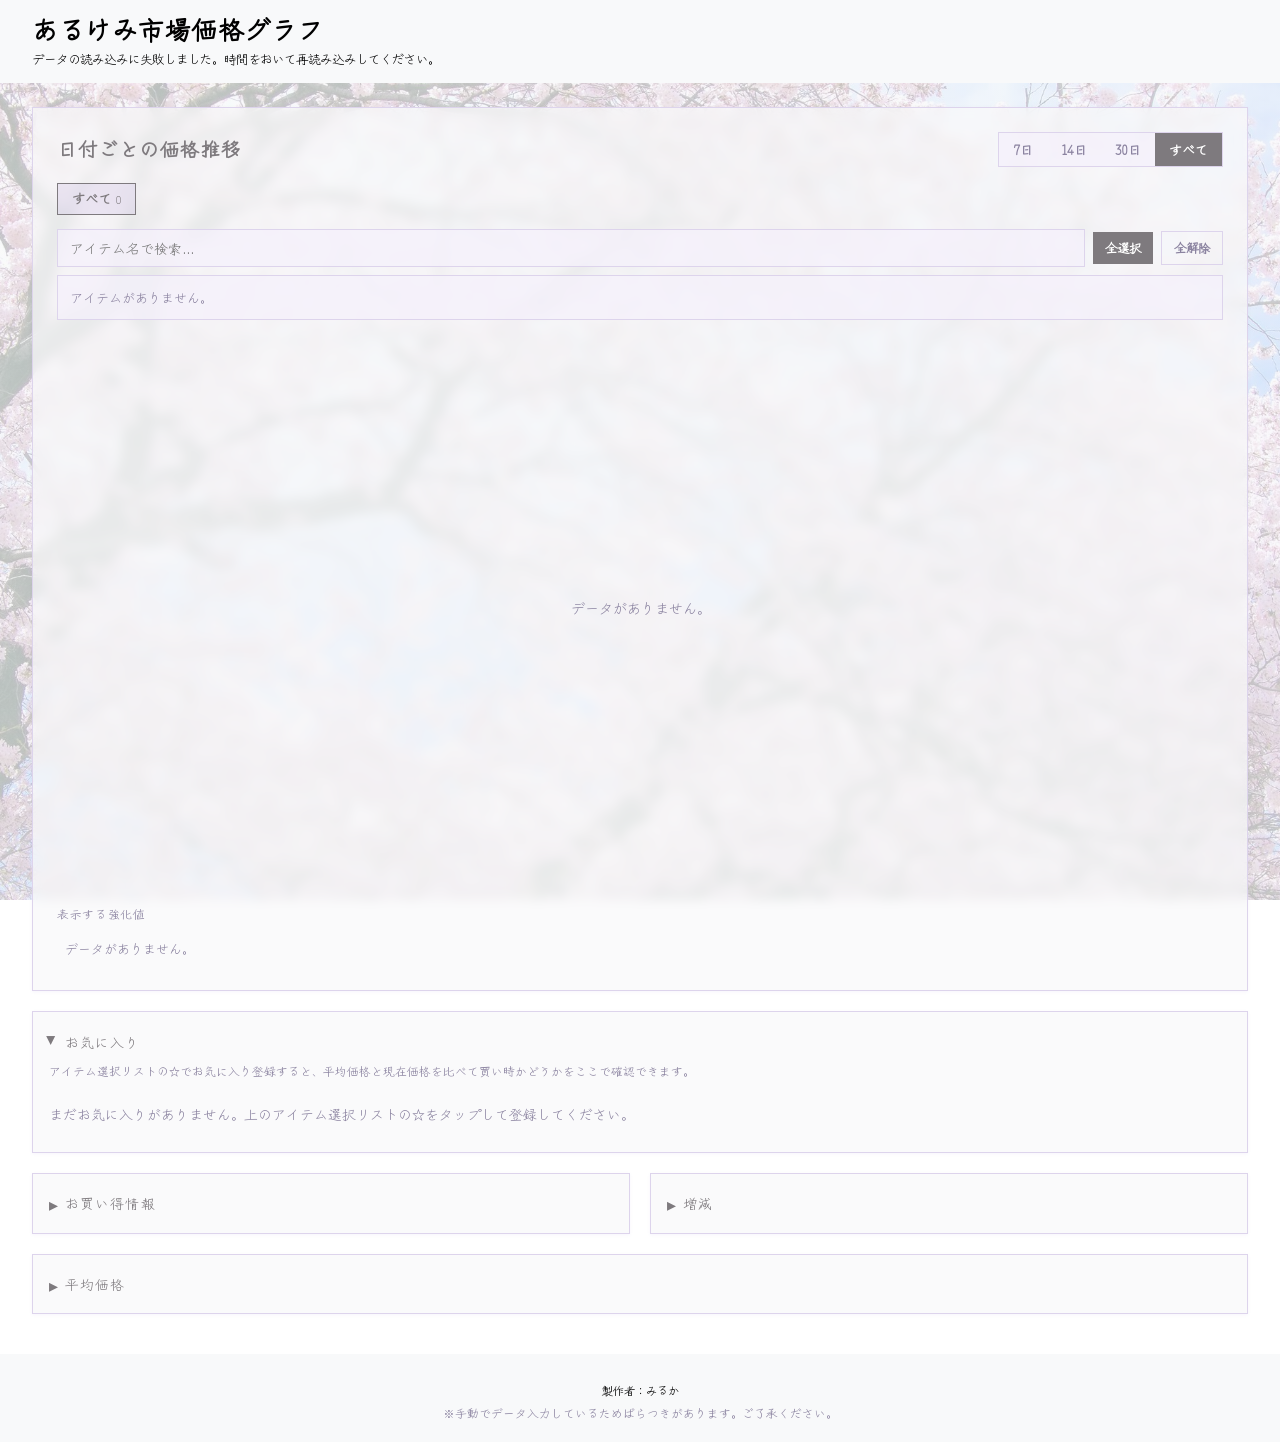
<file: market_public (15).html>
<!DOCTYPE html>
<html lang="ja">
<head>
<meta charset="UTF-8" />
<meta name="viewport" content="width=device-width, initial-scale=1.0" />
<title>あるけみ市場価格グラフ</title>
<link rel="preconnect" href="https://fonts.googleapis.com">
<link rel="preconnect" href="https://fonts.gstatic.com" crossorigin>
<link href="https://fonts.googleapis.com/css2?family=Zen+Kurenaido&display=swap" rel="stylesheet">
<style>
  :root {
    --bg: #f5f2fa;
    --panel: rgba(248, 249, 250, 0.72);
    --panel-2: rgba(244, 240, 251, 0.72);
    --border: #ddd4ec;
    --text: #3d3552;
    --muted: #8b83a0;
    --accent: #7e7a7e;
    --accent-soft: rgba(155, 127, 212, 0.12);
    --accent-text: #ffffff;
  }
  * { box-sizing: border-box; font-family: inherit; }
  html, body {
    margin: 0;
    padding: 0;
    color: var(--text);
    font-family: "Zen Kurenaido";
    line-height: 1.5;
    overflow-x: hidden;
  }
  body {
    background-image:
      linear-gradient(rgba(248, 249, 250, 0.75), rgba(248, 249, 250, 0.75)),
      url("cherry-blossom.jpg");
    background-size: cover;
    background-position: center;
    background-attachment: fixed;
    background-repeat: no-repeat;
  }
  .layout, .layout > *, .lower-grid, .lower-grid > * { min-width: 0; }
  .wrap {
    max-width: 1880px;
    margin: 0 auto;
    padding: 24px 32px 40px;
  }
  header h1 {
    font-size: 1.6rem;
    margin: 0 0 2px;
    letter-spacing: 0.02em;
    display: flex;
    align-items: baseline;
    gap: 10px;
    flex-wrap: wrap;
  }
  header h1 .mark { color: var(--accent); }
  header h1 .credit {
    font-size: 0.7rem;
    font-weight: 400;
    color: var(--muted);
    letter-spacing: 0;
  }
  header p {
    margin: 0 0 24px;
    color: var(--muted);
    font-size: 0.9rem;
  }
  .layout {
    display: flex;
    flex-direction: column;
    gap: 20px;
  }
  .lower-grid {
    display: grid;
    grid-template-columns: 1fr;
    gap: 20px;
  }
  @media (min-width: 900px) {
    .lower-grid { grid-template-columns: 1fr 1fr; align-items: start; }
  }
  .chart-sub-row {
    display: flex;
    align-items: center;
    flex-wrap: wrap;
    gap: 10px;
    margin-bottom: 14px;
  }
  .chart-sub-label {
    font-size: 0.72rem;
    text-transform: uppercase;
    letter-spacing: 0.06em;
    color: var(--muted);
    flex: 0 0 auto;
  }
  .verdict-craft { color: #4fb0c6; font-weight: 700; }
  .verdict-buy { color: #8bc34a; font-weight: 700; }
  .verdict-even { color: var(--muted); }
  .panel {
    background: var(--panel);
    backdrop-filter: blur(6px);
    -webkit-backdrop-filter: blur(6px);
    border: 1px solid var(--border);
    border-radius: 0;
    padding: 16px;
    box-shadow: 0 1px 3px rgba(155, 127, 212, 0.08);
  }
  .panel h2 {
    font-size: 0.85rem;
    text-transform: uppercase;
    letter-spacing: 0.08em;
    color: var(--accent);
    margin: 0 0 12px;
  }
  .panel-summary {
    font-size: 0.85rem;
    text-transform: uppercase;
    letter-spacing: 0.08em;
    color: var(--accent);
    cursor: pointer;
    user-select: none;
    list-style: none;
    display: flex;
    align-items: center;
    gap: 6px;
  }
  .panel-summary::-webkit-details-marker { display: none; }
  .panel-summary::before {
    content: '▸';
    display: inline-block;
    font-size: 1.3em;
    transition: transform 0.15s ease;
  }
  details[open] > .panel-summary::before { transform: rotate(90deg); }
  button {
    background: var(--accent);
    color: var(--accent-text);
    border: none;
    border-radius: 0;
    padding: 10px 18px;
    font-weight: 700;
    font-size: 0.9rem;
    cursor: pointer;
  }
  button:hover { filter: brightness(1.08); }
  button:disabled { opacity: 0.45; cursor: not-allowed; filter: none; }
  .hint {
    margin-top: 10px;
    font-size: 0.72rem;
    color: var(--muted);
  }
  .chart-panel { min-height: 640px; padding: 24px; }
  .chart-panel #chartTitle { font-size: 1.2rem; }
  #chart { width: 100%; display: block; }
  .chart-head {
    display: flex;
    align-items: center;
    justify-content: space-between;
    flex-wrap: wrap;
    gap: 10px;
    margin-bottom: 16px;
  }
  .chart-head h2 { margin: 0; }
  .seg {
    display: inline-flex;
    border: 1px solid var(--border);
    border-radius: 0;
    overflow: hidden;
  }
  .seg-btn {
    background: var(--panel-2);
    color: var(--muted);
    border: none;
    border-radius: 0;
    padding: 7px 14px;
    font-size: 0.8rem;
    font-weight: 600;
  }
  .seg-btn:hover { filter: none; color: var(--text); }
  .seg-btn.active { background: var(--accent); color: var(--accent-text); }
  .tabs {
    display: flex;
    flex-wrap: wrap;
    gap: 8px;
    margin-bottom: 14px;
  }
  .tab {
    background: var(--panel-2);
    border: 1px solid var(--border);
    color: var(--muted);
    border-radius: 0;
    padding: 5px 14px;
    font-size: 0.82rem;
    font-weight: 600;
    cursor: pointer;
    user-select: none;
  }
  .tab:hover { border-color: var(--accent); color: var(--text); }
  .tab.active {
    background: var(--accent-soft);
    border-color: var(--accent);
    color: var(--accent);
  }
  .tab .count {
    color: var(--muted);
    font-weight: 400;
    margin-left: 5px;
    font-size: 0.75rem;
  }
  .tab.active .count { color: var(--accent); }
  .picker { margin-bottom: 14px; }
  .picker-head {
    display: flex;
    gap: 8px;
    align-items: center;
    margin-bottom: 8px;
  }
  #search {
    flex: 1;
    min-width: 0;
    background: var(--panel-2);
    color: var(--text);
    border: 1px solid var(--border);
    border-radius: 0;
    padding: 8px 12px;
    font-size: 0.85rem;
  }
  #search:focus { outline: none; border-color: var(--accent); }
  button.mini {
    padding: 7px 12px;
    font-size: 0.78rem;
    border-radius: 0;
  }
  button.ghost {
    background: transparent;
    border: 1px solid var(--border);
    color: var(--muted);
  }
  button.ghost:hover { border-color: var(--accent); color: var(--text); filter: none; }
  .picker-list {
    display: flex;
    flex-wrap: wrap;
    gap: 6px;
    max-height: 148px;
    overflow-y: auto;
    padding: 4px;
    border: 1px solid var(--border);
    border-radius: 0;
    background: var(--panel-2);
  }
  .pick {
    display: inline-flex;
    align-items: center;
    gap: 6px;
    font-size: 0.8rem;
    padding: 5px 10px;
    border-radius: 0;
    border: 1px solid var(--border);
    background: var(--panel);
    color: var(--muted);
    cursor: pointer;
    user-select: none;
  }
  .pick .dot { width: 10px; height: 10px; border-radius: 50%; background: var(--border); }
  .pick.on { color: var(--text); border-color: var(--accent); }
  .pick .fav-star {
    font-size: 0.9rem;
    line-height: 1;
    color: var(--border);
    cursor: pointer;
    padding: 0 2px;
  }
  .pick .fav-star.active { color: #e0a94b; }
  .pick .fav-star:hover { color: #e0a94b; }
  .picker-empty { color: var(--muted); font-size: 0.8rem; padding: 8px; }
  .swatch { width: 10px; height: 10px; border-radius: 50%; display: inline-block; }
  table { width: 100%; border-collapse: collapse; font-size: 0.82rem; }
  th, td { text-align: left; padding: 6px 8px; border-bottom: 1px solid var(--border); }
  th { color: var(--muted); font-weight: 600; font-size: 0.72rem; text-transform: uppercase; letter-spacing: 0.04em; }
  td.num, th.num { text-align: right; }
  .delta-up { color: #e07a5f; font-weight: 700; }
  .delta-down { color: #4fb0c6; font-weight: 700; }
  .delta-flat { color: var(--muted); }
  .empty { color: var(--muted); font-size: 0.85rem; padding: 12px 0; }
  .tooltip {
    position: fixed;
    pointer-events: none;
    background: #3d3552;
    color: #ffffff;
    border: 1px solid var(--border);
    border-radius: 0;
    padding: 8px 10px;
    font-size: 0.78rem;
    line-height: 1.4;
    opacity: 0;
    transition: opacity 0.08s;
    z-index: 20;
  }
  .status-line {
    color: var(--muted);
    font-size: 0.78rem;
    margin-bottom: 4px;
  }
  .status-line.err { color: #e07a5f; }
  .level-toggle-wrap { margin-top: 12px; }
  .level-toggle-list { display: flex; flex-wrap: wrap; gap: 10px; margin-top: 8px; }
  .level-toggle {
    display: inline-flex; align-items: center; gap: 6px;
    font-size: 0.82rem; padding: 6px 12px; border-radius: 0;
    border: 1px solid var(--border); background: var(--panel-2);
    cursor: pointer; user-select: none;
  }
  .level-toggle.is-hidden { color: var(--muted); opacity: 0.6; }
  .table-scroll { overflow-x: auto; }

// おい！　検証でここを見てるってことは博識だな！　静的で作ったからフィードバックください‼ 愛してるぞ　みるぱんち
  @media (max-width: 599px) {
    .wrap { padding: 12px 4px 20px; }
    header { padding-left: 8px !important; padding-right: 8px !important; }
    header h1 { font-size: 1.2rem; }
    header p { font-size: 0.8rem; }
    .panel { padding: 8px; }
    .chart-panel { padding: 4px; min-height: 0; }
    .panel h2 { font-size: 0.78rem; }
    .chart-head { flex-direction: column; align-items: stretch; gap: 8px; }
    .chart-head h2 { font-size: 1rem; }
    .seg { align-self: stretch; }
    .seg-btn { flex: 1; text-align: center; }
    .picker-head { flex-wrap: wrap; }
    #search { flex: 1 1 100%; }
    button.mini { flex: 1; }
    .tabs { gap: 6px; }
    .tab { padding: 5px 10px; font-size: 0.78rem; }
  th, td { padding: 5px 6px; font-size: 0.76rem; }
    .table-scroll {
      max-height: 360px;
      overflow-y: auto;
      border: 1px solid var(--border);
      border-radius: 0;
    }
    .table-scroll table { min-width: 560px; }
    .table-scroll th, .table-scroll td { white-space: nowrap; }
    .table-scroll thead th { position: sticky; top: 0; background: var(--panel); }
    .layout { gap: 12px; }
    .lower-grid { gap: 12px; }
  }
</style>
</head>
<body>
<header style="background:#f8f9fa; padding:10px 32px; position:relative; left:50%; right:50%; margin-left:-50vw; margin-right:-50vw; width:100vw; text-align:left;">
  <h1 style="color:#000000;">あるけみ市場価格グラフ</h1>
  <p id="statusLine" class="status-line" style="color:#000000;">読み込み中…</p>
  <p id="lastUpdatedLine" class="status-line" style="color:#000000;"></p>
</header>
<div class="wrap">
  <div class="layout">
    <div class="panel chart-panel">
      <div class="chart-head">
        <h2 id="chartTitle">日付ごとの価格推移</h2>
        <div class="seg" id="rangeSeg">
          <button type="button" class="seg-btn" data-days="7">7日</button>
          <button type="button" class="seg-btn" data-days="14">14日</button>
          <button type="button" class="seg-btn" data-days="30">30日</button>
          <button type="button" class="seg-btn active" data-days="0">すべて</button>
        </div>
      </div>
      <div class="tabs" id="tabs"></div>
      <div class="picker">
        <div class="picker-head">
          <input type="search" id="search" placeholder="アイテム名で検索…" autocomplete="off" />
          <button type="button" class="mini" id="selAll">全選択</button>
          <button type="button" class="mini ghost" id="selNone">全解除</button>
        </div>
        <div class="picker-list" id="pickerList"></div>
      </div>
      <canvas id="chart" width="1100" height="560"></canvas>
      <div class="level-toggle-wrap">
        <div class="chart-sub-label">表示する強化値</div>
        <div class="level-toggle-list" id="levelToggleList"></div>
      </div>
    </div>

    <div class="lower-grid">
      <div class="panel" style="grid-column: 1 / -1;">
        <details open>
          <summary class="panel-summary">お気に入り</summary>
          <p class="hint" style="margin-top:8px;">アイテム選択リストの☆でお気に入り登録すると、平均価格と現在価格を比べて買い時かどうかをここで確認できます。</p>
          <div id="favoritesWrap"></div>
        </details>
      </div>
      <div class="panel">
        <details>
          <summary class="panel-summary">お買い得情報</summary>
          <p class="hint" style="margin-top:8px;">1つ前の強化値を合成するコストと、直接購入した場合の市場価格を比較します。</p>
          <div class="chart-sub-row">
            <label style="display:flex; align-items:center; gap:6px; font-size:0.8rem; color:var(--muted); cursor:pointer;">
              <input type="checkbox" id="ladderPricingToggle" />
              価格のブレを含んで計算する
            </label>
          </div>
          <div id="craftWrap"></div>
        </details>
      </div>
      <div class="panel">
        <details>
          <summary class="panel-summary">増減</summary>
          <div id="tableWrap" style="margin-top:8px;"></div>
        </details>
      </div>
      <div class="panel" style="grid-column: 1 / -1;">
        <details>
          <summary class="panel-summary">平均価格</summary>
          <p class="hint" style="margin-top:8px;">選択中の期間・アイテムにおける、強化値ごとの平均価格です。</p>
          <div id="avgWrap"></div>
        </details>
      </div>
    </div>
  </div>
</div>
<footer style="background:#f8f9fa; padding:20px 0; position:relative; left:50%; right:50%; margin-left:-50vw; margin-right:-50vw; width:100vw; text-align:center;">
  <p class="status-line" id="dataSpanLine" style="margin:0; color:#000000;"></p>
  <p class="credit" style="margin:8px 0 0; font-size:0.7rem; color:#000000;">製作者：みるか</p>
  <p class="hint" style="margin:6px 0 0; color:#8b83a0;">※手動でデータ入力しているためばらつきがあります。ご了承ください。</p>
</footer>
<div class="tooltip" id="tooltip"></div>
<button type="button" id="scrollTopBtn" aria-label="上に戻る" style="display:none; align-items:center; justify-content:center; position:fixed; right:16px; bottom:16px; width:48px; height:48px; border-radius:50%; background:var(--accent); color:var(--accent-text); border:none; font-size:1.2rem; line-height:1; padding:0; box-shadow:0 2px 8px rgba(0,0,0,0.25); z-index:30; cursor:pointer;">▲</button>

<script>

const SUPABASE_URL = 'https://mvaepekgvzqyuettixvd.supabase.co';
const SUPABASE_KEY = 'sb_publishable_Rp-h4XEN8aK27Hx7-RKKpQ_HXNCX12G';

const PALETTE = ['#eebbcd','#4fb0c6','#e07a5f','#8bc34a','#b085f5','#f06292','#4dd0e1','#ffb74d','#9ccc65','#7986cb'];


function colorForBase(base){
  let hash = 0;
  for (let i = 0; i < base.length; i++){
    hash = (hash * 31 + base.charCodeAt(i)) | 0;
  }
  const idx = Math.abs(hash) % PALETTE.length;
  return PALETTE[idx];
}

const canvas = document.getElementById('chart');
  const ctx = canvas.getContext('2d');
  const tableWrap = document.getElementById('tableWrap');
const craftWrap = document.getElementById('craftWrap');  const tooltip = document.getElementById('tooltip');
const avgWrap = document.getElementById('avgWrap');
const favoritesWrap = document.getElementById('favoritesWrap');
let useLadderPricing = false;
document.getElementById('ladderPricingToggle').addEventListener('change', e => {
  useLadderPricing = e.target.checked;
  drawCraftTable();
});
  const tabsEl = document.getElementById('tabs');
const searchEl = document.getElementById('search');
const pickerListEl = document.getElementById('pickerList');
const chartTitleEl = document.getElementById('chartTitle');
const statusLineEl = document.getElementById('statusLine');
const lastUpdatedEl = document.getElementById('lastUpdatedLine');
const dataSpanLineEl = document.getElementById('dataSpanLine');
const levelToggleListEl = document.getElementById('levelToggleList');

const HIDDEN_LEVELS_STORAGE_KEY = 'market-hidden-levels';
const FAVORITES_STORAGE_KEY = 'market-favorites';

let store = [];
let hiddenLevels = new Set(); 
let favorites = new Set();
let allSeries = [];
let allSeriesFull = [];
let series = [];
let hidden = new Set();
let plotCache = null;
let activeCategory = '__ALL__';
let searchText = '';
let rangeDays = 0;


async function loadStoreFromSupabase(){
  try {
    const pageSize = 1000;
    let from = 0;
    let all = [];
    while (true) {
      const res = await fetch(`${SUPABASE_URL}/rest/v1/price_records?select=id,t,label,base,level,price,category&order=t.asc`, {
        headers: {
          'apikey': SUPABASE_KEY,
          'Authorization': `Bearer ${SUPABASE_KEY}`,
          'Range-Unit': 'items',
          'Range': `${from}-${from + pageSize - 1}`,
        },
      });
      if (!res.ok) throw new Error(`HTTP ${res.status}`);
      const rows = await res.json();
      all = all.concat(rows);
      if (rows.length < pageSize) break;
      from += pageSize;
    }
    store = all.map(r => ({
      id: String(r.id),
      t: Number(r.t),
      label: r.label,
      base: r.base,
      level: Number(r.level),
      price: Number(r.price),
      category: r.category || '未分類',
    }));
    statusLineEl.textContent = store.length ? '' : 'まだデータがありません。';
    statusLineEl.classList.remove('err');
    updateLastUpdatedLine();
    updateDataSpanLine();
  } catch (err) {
    console.error(err);
    statusLineEl.textContent = 'データの読み込みに失敗しました。時間をおいて再読み込みしてください。';
    statusLineEl.classList.add('err');
  }
}

function formatDateTime(ts){
  const d = new Date(ts);
  return `${d.getFullYear()}/${pad2(d.getMonth() + 1)}/${pad2(d.getDate())} ${pad2(d.getHours())}:${pad2(d.getMinutes())}`;
}

function updateLastUpdatedLine(){
  if (!store.length){ lastUpdatedEl.textContent = ''; return; }
  const maxT = Math.max(...store.map(r => r.t));
  lastUpdatedEl.textContent = `データ更新日: ${formatDateTime(maxT)}`;
}

function updateDataSpanLine(){
  if (!store.length){ dataSpanLineEl.textContent = ''; return; }
  const minT = Math.min(...store.map(r => r.t));
  const maxT = Math.max(...store.map(r => r.t));
  const days = Math.max(1, Math.ceil((maxT - minT) / 86400000) + 1);
  dataSpanLineEl.textContent = `現在 ${days} 日分のデータがあります`;
}


function loadHiddenLevelsFromLocalStorage(){
  try {
    const raw = localStorage.getItem(HIDDEN_LEVELS_STORAGE_KEY);
    const arr = raw ? JSON.parse(raw) : [];
    hiddenLevels = new Set(Array.isArray(arr) ? arr.filter(n => Number.isFinite(n)) : []);
  } catch (err) {
    console.error(err);
    hiddenLevels = new Set();
  }
}

function saveHiddenLevelsToLocalStorage(){
  try {
    localStorage.setItem(HIDDEN_LEVELS_STORAGE_KEY, JSON.stringify([...hiddenLevels]));
  } catch (err) {
    console.error(err);
  }
}

function loadFavoritesFromLocalStorage(){
  try {
    const raw = localStorage.getItem(FAVORITES_STORAGE_KEY);
    const arr = raw ? JSON.parse(raw) : [];
    favorites = new Set(Array.isArray(arr) ? arr : []);
  } catch (err) {
    console.error(err);
    favorites = new Set();
  }
}

function saveFavoritesToLocalStorage(){
  try {
    localStorage.setItem(FAVORITES_STORAGE_KEY, JSON.stringify([...favorites]));
  } catch (err) {
    console.error(err);
  }
}

function toggleFavorite(base){
  if (favorites.has(base)) favorites.delete(base); else favorites.add(base);
  saveFavoritesToLocalStorage();
  drawPicker();
  drawFavoritesTable();
}

function allLevelsInStore(){
  return [...new Set(store.map(r => r.level))].sort((a, b) => a - b);
}

function renderLevelToggles(){
  const levels = allLevelsInStore();
  levelToggleListEl.innerHTML = '';
  if (!levels.length){
    levelToggleListEl.innerHTML = '<div class="picker-empty">データがありません。</div>';
    return;
  }
  levels.forEach(lv => {
    const isHidden = hiddenLevels.has(lv);
    const label = document.createElement('label');
    label.className = 'level-toggle' + (isHidden ? ' is-hidden' : '');
    const cb = document.createElement('input');
    cb.type = 'checkbox';
    cb.checked = !isHidden;
    cb.onchange = () => {
      if (cb.checked) hiddenLevels.delete(lv); else hiddenLevels.add(lv);
      saveHiddenLevelsToLocalStorage();
      render();
    };
    const span = document.createElement('span');
    span.textContent = '+' + lv;
    label.appendChild(cb);
    label.appendChild(span);
    levelToggleListEl.appendChild(label);
  });
}


function visibleStore(){
  let rows = hiddenLevels.size ? store.filter(r => !hiddenLevels.has(r.level)) : store;
  if (rangeDays > 0) {
    const cutoff = Date.now() - rangeDays * 86400000;
    rows = rows.filter(r => r.t >= cutoff);
  }
  return rows;
}

function visibleStoreForCraft(){
  return hiddenLevels.size ? store.filter(r => !hiddenLevels.has(r.level)) : store;
}

function buildCategoryMap(records){
  const map = new Map();
  for (const r of records) {
    if (!r.category || r.category === '未分類') continue;
    if (!map.has(r.base)) map.set(r.base, r.category);
  }
  return map;
}

function buildSeries(records, categoryMap){
  const groups = new Map();
  for (const r of records) {
    if (!groups.has(r.base)) groups.set(r.base, { category: r.category, hist: new Map() });
    const g = groups.get(r.base);
    if (r.category && r.category !== '未分類') g.category = r.category;
    if (!g.hist.has(r.level)) g.hist.set(r.level, []);
    g.hist.get(r.level).push({ t: r.t, price: r.price, label: r.label });
  }

  const result = [];
  for (const [base, g] of groups) {
    const history = new Map();
    for (const [level, arr] of g.hist) {
      arr.sort((a, b) => a.t - b.t);
      history.set(level, arr);
    }
    const points = [...history.entries()]
      .map(([level, arr]) => ({ level, price: arr[arr.length - 1].price }))
      .sort((a, b) => a.level - b.level);
    const resolvedCategory = (categoryMap && categoryMap.get(base)) || g.category || '未分類';
    result.push({
      base,
      category: resolvedCategory,
      color: colorForBase(base),
      points,
      history,
    });
  }
  return result;
}

function fmt(n){ return n.toLocaleString('ja-JP'); }
function pad2(n){ return String(n).padStart(2, '0'); }
function escapeHtml(s){
  return String(s).replace(/[&<>"']/g, c => ({ '&':'&amp;', '<':'&lt;', '>':'&gt;', '"':'&quot;', "'":'&#39;' }[c]));
}

function render(){
  renderLevelToggles();
  const categoryMap = buildCategoryMap(store);
  allSeries = buildSeries(visibleStore(), categoryMap);
  allSeriesFull = buildSeries(store, categoryMap);
  const cats = [...new Set(allSeries.map(s => s.category))];
  if (activeCategory !== '__ALL__' && !cats.includes(activeCategory)) activeCategory = '__ALL__';
  drawTabs(cats);
  applyCategory();
}

function craftSeries(){
  const base = activeCategory === '__ALL__'
    ? allSeriesFull
    : allSeriesFull.filter(s => s.category === activeCategory);
  return base.filter(s => !hidden.has(s.base));
}

function applyCategory(){
  series = activeCategory === '__ALL__'
    ? allSeries
    : allSeries.filter(s => s.category === activeCategory);
  hidden = new Set([...hidden].filter(h => series.some(s => s.base === h)));
  drawPicker();
  drawTable();
  drawAverageTable();
  drawCraftTable();
  drawFavoritesTable();
  draw();
}

function filteredSeries(){
  const q = searchText.trim().toLowerCase();
  if (!q) return series;
  return series.filter(s => s.base.toLowerCase().includes(q));
}

function drawPicker(){
  const list = filteredSeries();
  pickerListEl.innerHTML = '';
  if (series.length === 0){
    pickerListEl.innerHTML = '<div class="picker-empty">アイテムがありません。</div>';
    return;
  }
  if (list.length === 0){
    pickerListEl.innerHTML = '<div class="picker-empty">「' + escapeHtml(searchText) + '」に一致するアイテムがありません。</div>';
    return;
  }
  list.forEach(s => {
    const on = !hidden.has(s.base);
    const isFav = favorites.has(s.base);
    const el = document.createElement('div');
    el.className = 'pick' + (on ? ' on' : '');
    el.innerHTML = `<span class="fav-star${isFav ? ' active' : ''}">${isFav ? '★' : '☆'}</span><span class="dot" style="background:${on ? s.color : 'var(--border)'}"></span>${escapeHtml(s.base)}`;
    el.querySelector('.fav-star').addEventListener('click', e => {
      e.stopPropagation();
      toggleFavorite(s.base);
    });
    el.addEventListener('click', () => {
      if (hidden.has(s.base)) hidden.delete(s.base); else hidden.add(s.base);
      drawPicker(); drawTable(); drawAverageTable(); drawCraftTable(); draw();
    });
    pickerListEl.appendChild(el);
  });
}

function drawTabs(cats){
  tabsEl.innerHTML = '';
  const makeTab = (label, value, count) => {
    const el = document.createElement('div');
    el.className = 'tab' + (activeCategory === value ? ' active' : '');
    el.innerHTML = `${escapeHtml(label)}<span class="count">${count}</span>`;
    el.onclick = () => {
      activeCategory = value;
      drawTabs(cats);
      applyCategory();
    };
    tabsEl.appendChild(el);
  };
  makeTab('すべて', '__ALL__', allSeries.length);
  cats.forEach(c => makeTab(c, c, allSeries.filter(s => s.category === c).length));
}

function activeSeries(){ return series.filter(s => !hidden.has(s.base)); }

function setupCanvas(){
  const dpr = window.devicePixelRatio || 1;
  const cssW = canvas.clientWidth || 1100;
  const cssH = cssW < 600 ? Math.max(440, Math.round(cssW * 1.5)) : 560;
  canvas.width = cssW * dpr;
  canvas.height = cssH * dpr;
  canvas.style.height = cssH + 'px';
  ctx.setTransform(dpr, 0, 0, dpr, 0, 0);
  ctx.clearRect(0, 0, cssW, cssH);
  return { cssW, cssH };
}

function niceNum(range, round){
  if (!isFinite(range) || range <= 0) return 1;
  const exponent = Math.floor(Math.log10(range));
  const fraction = range / Math.pow(10, exponent);
  let niceFraction;
  if (round){
    if (fraction < 1.5) niceFraction = 1;
    else if (fraction < 3) niceFraction = 2;
    else if (fraction < 7) niceFraction = 5;
    else niceFraction = 10;
  } else {
    if (fraction <= 1) niceFraction = 1;
    else if (fraction <= 2) niceFraction = 2;
    else if (fraction <= 5) niceFraction = 5;
    else niceFraction = 10;
  }
  return niceFraction * Math.pow(10, exponent);
}

function linearTicks(maxVal, targetCount){
  if (maxVal <= 0) return { values: [0], top: 1 };
  const step = niceNum(maxVal / targetCount, true);
  const top = Math.ceil(maxVal / step) * step;
  const values = [];
  for (let v = 0; v <= top + step / 2; v += step) values.push(Math.round(v));
  return { values, top };
}

function logTicks(minVal, maxVal){
  const lo = Math.max(1, minVal);
  const hi = Math.max(lo * 1.01, maxVal);
  const startExp = Math.floor(Math.log10(lo));
  const endExp = Math.ceil(Math.log10(hi));
  const mult = [1, 2, 5];
  const vals = [];
  for (let e = startExp; e <= endExp; e++){
    for (const m of mult){
      const v = Math.round(m * Math.pow(10, e));
      if (v >= lo * 0.98 && v <= hi * 1.02) vals.push(v);
    }
  }
  const uniq = [...new Set(vals)].sort((a, b) => a - b);
  return uniq.length >= 2 ? uniq : [Math.max(1, Math.floor(lo)), Math.ceil(hi)];
}

function drawYAxis(pad, W, H, cssW, minPrice, maxPrice, useLog){
  let tickValues, yBot, yTop;
  const yVal = v => useLog ? Math.log10(Math.max(v, 1)) : v;

  if (useLog){
    tickValues = logTicks(minPrice, maxPrice * 1.1);
    yBot = yVal(tickValues[0]);
    yTop = yVal(tickValues[tickValues.length - 1]);
  } else {
    const { values, top } = linearTicks(maxPrice * 1.08, 5);
    tickValues = values;
    yBot = 0;
    yTop = top || 1;
  }

  const yOf = v => pad.t + H - ((yVal(v) - yBot) / (yTop - yBot || 1)) * H;

  ctx.strokeStyle = '#ddd4ec';
  ctx.fillStyle = '#8b83a0';
  ctx.font = '11px "Zen Kurenaido", sans-serif';
  ctx.textAlign = 'right';
  ctx.textBaseline = 'middle';
  tickValues.forEach(val => {
    const y = yOf(val);
    ctx.globalAlpha = 0.7;
    ctx.beginPath(); ctx.moveTo(pad.l, y); ctx.lineTo(cssW - pad.r, y); ctx.stroke();
    ctx.globalAlpha = 1;
    ctx.fillText(fmt(val), pad.l - 8, y);
  });
  return yOf;
}

function drawEmpty(cssW, cssH){
  ctx.fillStyle = '#8b83a0';
  ctx.font = '14px "Zen Kurenaido", sans-serif';
  ctx.textAlign = 'center';
  ctx.fillText('データがありません。', cssW/2, cssH/2);
  plotCache = null;
}

function draw(){
  const { cssW, cssH } = setupCanvas();
  const act = activeSeries();
  if (act.length === 0){ drawEmpty(cssW, cssH); return; }
  drawDate(act, cssW, cssH);
}

  function drawMarker(ctx, x, y, color, trend){
  ctx.fillStyle = color;
  if (trend === 'flat'){
    ctx.beginPath(); ctx.arc(x, y, 3.5, 0, Math.PI*2); ctx.fill();
    return;
  }
  const size = 6;
  ctx.beginPath();
  if (trend === 'up'){
    ctx.moveTo(x, y - size);
    ctx.lineTo(x - size * 0.8, y + size * 0.6);
    ctx.lineTo(x + size * 0.8, y + size * 0.6);
  } else {
    ctx.moveTo(x, y + size);
    ctx.lineTo(x - size * 0.8, y - size * 0.6);
    ctx.lineTo(x + size * 0.8, y - size * 0.6);
  }
  ctx.closePath();
  ctx.fill();
}

function drawDate(act, cssW, cssH){
  const useLog = false;
  const pad = { l: cssW < 600 ? 46 : 64, r: cssW < 600 ? 10 : 16, t: 16, b: 54 };
  const W = cssW - pad.l - pad.r;
  const H = cssH - pad.t - pad.b;

  let minT = Infinity, maxT = -Infinity, maxPrice = 0, minPrice = Infinity;
  const lines = [];
  act.forEach(s => {
    for (const [level, arr] of s.history){
      const pts = arr;
      pts.forEach(p => {
        minT = Math.min(minT, p.t); maxT = Math.max(maxT, p.t);
        maxPrice = Math.max(maxPrice, p.price); minPrice = Math.min(minPrice, p.price);
      });
      lines.push({ base: s.base, level, color: s.color, pts });
    }
  });
  if (!isFinite(minPrice)) minPrice = 0;
  if (!isFinite(minT)) { minT = 0; maxT = 1; }
  if (minT === maxT) { minT -= 43200000; maxT += 43200000; }

  const xOf = t => pad.l + ((t - minT) / (maxT - minT || 1)) * W;
  const yOf = drawYAxis(pad, W, H, cssW, minPrice, maxPrice, useLog);

  const span = maxT - minT;
  const DAY = 86400000;
  const intraDay = span < DAY;
  const showTime = span < DAY * 3;
  const fmtLabel = t => {
    const d = new Date(t);
    const md = `${pad2(d.getMonth()+1)}-${pad2(d.getDate())}`;
    const hm = `${pad2(d.getHours())}:${pad2(d.getMinutes())}`;
    if (intraDay) return [hm, md];
    return showTime ? [md, hm] : [md, ''];
  };
  const xticks = cssW < 600 ? 3 : 5;

  ctx.strokeStyle = 'rgba(155,127,212,0.16)';
  ctx.lineWidth = 1;
  for (let i = 0; i <= xticks; i++){
    const x = Math.round(pad.l + (i / xticks) * W) + 0.5;
    ctx.beginPath(); ctx.moveTo(x, pad.t); ctx.lineTo(x, pad.t + H); ctx.stroke();
  }

  ctx.textBaseline = 'top';
  ctx.font = '10px "Zen Kurenaido", sans-serif';
  for (let i = 0; i <= xticks; i++){
    const t = minT + (i / xticks) * span;
    ctx.textAlign = i === 0 ? 'left' : (i === xticks ? 'right' : 'center');
    const [line1, line2] = fmtLabel(t);
    ctx.fillStyle = '#3d3552';
    ctx.fillText(line1, xOf(t), pad.t + H + 7);
    if (line2){
      ctx.fillStyle = '#8b83a0';
      ctx.fillText(line2, xOf(t), pad.t + H + 20);
    }
  }
  ctx.textAlign = 'center';
  ctx.textBaseline = 'alphabetic';
  ctx.fillStyle = '#8b83a0';
  ctx.fillText(intraDay ? '時刻' : '日付', pad.l + W/2, cssH - 3);

  const dashes = [[], [6,4], [2,3], [8,3,2,3], [1,3]];
  plotCache = [];
  lines.forEach(ln => {
    ctx.strokeStyle = ln.color;
    ctx.lineWidth = 2;
    ctx.setLineDash(dashes[ln.level % dashes.length]);
    ctx.beginPath();
    ln.pts.forEach((p, i) => {
      const x = xOf(p.t), y = yOf(p.price);
      if (i === 0) ctx.moveTo(x, y); else ctx.lineTo(x, y);
    });
    ctx.stroke();
    ctx.setLineDash([]);
    const last = ln.pts[ln.pts.length - 1];
    ctx.fillStyle = ln.color;
    ctx.font = '10px "Zen Kurenaido", sans-serif';
    ctx.textAlign = 'left';
    ctx.textBaseline = 'middle';
    ctx.fillText('+' + ln.level, xOf(last.t) + 6, yOf(last.price));
    ln.pts.forEach((p, i) => {
      const x = xOf(p.t), y = yOf(p.price);
      const prevPrice = i > 0 ? ln.pts[i - 1].price : null;
      const trend = prevPrice === null ? 'flat' : (p.price > prevPrice ? 'up' : (p.price < prevPrice ? 'down' : 'flat'));
      drawMarker(ctx, x, y, ln.color, trend);
      plotCache.push({ x, y, base: ln.base, level: ln.level, price: p.price, color: ln.color, dateLabel: p.label });
    });
  });
}

function craftAveragePriceMap(){
  let rows = store;
  if (rangeDays > 0) {
    const cutoff = Date.now() - rangeDays * 86400000;
    rows = rows.filter(r => r.t >= cutoff);
  }
  const agg = new Map();
  rows.forEach(r => {
    const key = r.base + '||' + r.level;
    if (!agg.has(key)) agg.set(key, { sum: 0, count: 0 });
    const o = agg.get(key);
    o.sum += r.price;
    o.count += 1;
  });
  const avgMap = new Map();
  for (const [key, o] of agg) avgMap.set(key, o.sum / o.count);
  return avgMap;
}

function buildCraftRows(cs){
  const rows = [];
  const avgMap = craftAveragePriceMap();
  cs.forEach(s => {
    const priceByLevel = new Map(s.points.map(p => [p.level, p.price]));
    const levels = [...priceByLevel.keys()].sort((a, b) => a - b);
    levels.forEach(lv => {
      if (hiddenLevels.has(lv)) return;
      const directPrice = priceByLevel.get(lv);
      const avgPrice = avgMap.get(s.base + '||' + lv);
      if (lv === 0) {
        const diffAvg = avgPrice === undefined ? null : avgPrice - directPrice;
        rows.push({ base: s.base, color: s.color, level: lv, fromLevel: null, qty: null, craftCost: null, directPrice, diff: null, avgPrice, diffAvg });
        return;
      }
      levels.forEach(base => {
        if (base >= lv || !priceByLevel.has(base)) return;
        const steps = lv - base;
        const qty = Math.pow(3, steps);
        const basePrice = priceByLevel.get(base);
        const craftCost = useLadderPricing
          ? qty * basePrice + Math.ceil(qty / 2)
          : basePrice * qty;
        const diff = directPrice - craftCost;
        const diffAvg = avgPrice === undefined ? null : avgPrice - craftCost;
        rows.push({ base: s.base, color: s.color, level: lv, fromLevel: base, qty, craftCost, directPrice, diff, avgPrice, diffAvg });
      });
    });
  });
  rows.sort((a, b) => a.base.localeCompare(b.base, 'ja') || a.level - b.level || (a.fromLevel ?? -1) - (b.fromLevel ?? -1));
  return rows;
}

function drawCraftTable(){
  const cs = craftSeries();
  if (cs.length === 0){ craftWrap.innerHTML = '<div class="empty">抽出できたアイテムがありません。</div>'; return; }
  const rows = buildCraftRows(cs);
  if (!rows.length){ craftWrap.innerHTML = '<div class="empty">選択中のアイテムに、比較できる価格データがありません。</div>'; return; }

  let html = '<table><thead><tr><th>アイテム</th><th style="text-align:right">強化値</th><th style="text-align:right">購入元</th><th style="text-align:right">合成コスト</th><th style="text-align:right">現在価格</th><th style="text-align:right">平均価格</th><th style="text-align:right">判定（現在比）</th><th style="text-align:right">判定（平均比）</th></tr></thead><tbody>';
  rows.forEach(r => {
    const isBase = r.fromLevel === null;
    let verdictHtml;
    if (isBase) verdictHtml = '<span class="verdict-even">合成対象外</span>';
    else if (r.diff > 0) verdictHtml = `<span class="verdict-craft">合成がお得（${fmt(r.diff)}マー節約）</span>`;
    else if (r.diff < 0) verdictHtml = `<span class="verdict-buy">直接購入がお得（${fmt(-r.diff)}マー節約）</span>`;
    else verdictHtml = '<span class="verdict-even">同額</span>';

    let verdictAvgHtml;
    if (r.diffAvg === null) verdictAvgHtml = '<span class="verdict-even">データ不足</span>';
    else if (isBase) {
      if (r.diffAvg > 0) verdictAvgHtml = `<span class="verdict-craft">今が買い時（平均より${fmt(Math.round(r.diffAvg))}マー安い）</span>`;
      else if (r.diffAvg < 0) verdictAvgHtml = `<span class="verdict-buy">今は割高（平均より${fmt(Math.round(-r.diffAvg))}マー高い）</span>`;
      else verdictAvgHtml = '<span class="verdict-even">平均並み</span>';
    } else if (r.diffAvg > 0) verdictAvgHtml = `<span class="verdict-craft">合成がお得（${fmt(Math.round(r.diffAvg))}マー節約）</span>`;
    else if (r.diffAvg < 0) verdictAvgHtml = `<span class="verdict-buy">直接購入がお得（${fmt(Math.round(-r.diffAvg))}マー節約）</span>`;
    else verdictAvgHtml = '<span class="verdict-even">同額</span>';

    html += `<tr><td><span class="swatch" style="display:inline-block;background:${r.color};vertical-align:middle;margin-right:6px;"></span>${escapeHtml(r.base)}</td>`;
    html += `<td class="num">+${r.level}</td>`;
    html += `<td class="num">${isBase ? '-' : `+${r.fromLevel}を${fmt(r.qty)}個`}</td>`;
    html += `<td class="num">${isBase ? '-' : fmt(Math.round(r.craftCost))}</td>`;
    html += `<td class="num">${fmt(r.directPrice)}</td>`;
    html += `<td class="num">${r.avgPrice === undefined ? '-' : fmt(Math.round(r.avgPrice))}</td>`;
    html += `<td class="num">${verdictHtml}</td>`;
    html += `<td class="num">${verdictAvgHtml}</td></tr>`;
  });
  html += '</tbody></table>';
  craftWrap.innerHTML = '<div class="table-scroll">' + html + '</div>';
}

function drawTable(){
  if (series.length === 0){ tableWrap.innerHTML = '<div class="empty">抽出できたアイテムがありません。</div>'; return; }
  const shown = activeSeries();
  if (shown.length === 0){ tableWrap.innerHTML = '<div class="empty">表示中のアイテムがありません。上のアイテム選択リストから選んでください。</div>'; return; }
  const showCat = activeCategory === '__ALL__';

  let rows = [];
  shown.forEach(s => {
    for (const [level, arr] of s.history) {
      arr.forEach((entry, i) => {
        const prevPrice = i > 0 ? arr[i - 1].price : null;
        const diff = prevPrice === null ? null : entry.price - prevPrice;
        rows.push({ t: entry.t, label: entry.label, base: s.base, category: s.category, color: s.color, level, price: entry.price, diff });
      });
    }
  });
  if (!rows.length){ tableWrap.innerHTML = '<div class="empty">価格の記録がまだありません。</div>'; return; }
  rows.sort((a, b) => b.t - a.t || a.base.localeCompare(b.base, 'ja') || a.level - b.level);

  let html = '<table><thead><tr><th>日付</th><th>アイテム</th>';
  if (showCat) html += '<th>カテゴリ</th>';
  html += '<th style="text-align:right">強化値</th><th style="text-align:right">価格</th><th style="text-align:right">前回比</th></tr></thead><tbody>';
  rows.forEach(r => {
    let diffHtml;
    if (r.diff === null) diffHtml = '<span class="delta-flat">初回</span>';
    else if (r.diff > 0) diffHtml = `<span class="delta-up">▲ +${fmt(r.diff)}</span>`;
    else if (r.diff < 0) diffHtml = `<span class="delta-down">▼ ${fmt(r.diff)}</span>`;
    else diffHtml = '<span class="delta-flat">±0</span>';
    html += `<tr><td>${escapeHtml(r.label)}</td><td><span class="swatch" style="display:inline-block;background:${r.color};vertical-align:middle;margin-right:6px;"></span>${escapeHtml(r.base)}</td>`;
    if (showCat) html += `<td>${escapeHtml(r.category)}</td>`;
    html += `<td class="num">+${r.level}</td><td class="num">${fmt(r.price)}</td><td class="num">${diffHtml}</td></tr>`;
  });
  html += '</tbody></table>';
  tableWrap.innerHTML = '<div class="table-scroll">' + html + '</div>';
}

function drawAverageTable(){
  if (series.length === 0){ avgWrap.innerHTML = '<div class="empty">抽出できたアイテムがありません。</div>'; return; }
  const shown = activeSeries();
  if (shown.length === 0){ avgWrap.innerHTML = '<div class="empty">表示中のアイテムがありません。上のアイテム選択リストから選んでください。</div>'; return; }
  const showCat = activeCategory === '__ALL__';

  let rows = [];
  shown.forEach(s => {
    for (const [level, arr] of s.history) {
      if (!arr.length) continue;
      const sum = arr.reduce((a, e) => a + e.price, 0);
      const avg = sum / arr.length;
      const min = Math.min(...arr.map(e => e.price));
      const max = Math.max(...arr.map(e => e.price));
      const latest = arr[arr.length - 1].price;
      rows.push({ base: s.base, category: s.category, color: s.color, level, avg, min, max, latest, count: arr.length });
    }
  });
  if (!rows.length){ avgWrap.innerHTML = '<div class="empty">価格の記録がまだありません。</div>'; return; }
  rows.sort((a, b) => a.base.localeCompare(b.base, 'ja') || a.level - b.level);

  let html = '<table><thead><tr><th>アイテム</th>';
  if (showCat) html += '<th>カテゴリ</th>';
  html += '<th style="text-align:right">強化値</th><th style="text-align:right">平均価格</th><th style="text-align:right">最安</th><th style="text-align:right">最高</th><th style="text-align:right">最新</th><th style="text-align:right">件数</th></tr></thead><tbody>';
  rows.forEach(r => {
    html += `<tr><td><span class="swatch" style="display:inline-block;background:${r.color};vertical-align:middle;margin-right:6px;"></span>${escapeHtml(r.base)}</td>`;
    if (showCat) html += `<td>${escapeHtml(r.category)}</td>`;
    html += `<td class="num">+${r.level}</td><td class="num">${fmt(Math.round(r.avg))}</td><td class="num">${fmt(r.min)}</td><td class="num">${fmt(r.max)}</td><td class="num">${fmt(r.latest)}</td><td class="num">${fmt(r.count)}</td></tr>`;
  });
  html += '</tbody></table>';
  avgWrap.innerHTML = '<div class="table-scroll">' + html + '</div>';
}

function drawFavoritesTable(){
  if (!favoritesWrap) return;
  if (!favorites.size){ favoritesWrap.innerHTML = '<div class="empty">まだお気に入りがありません。上のアイテム選択リストの☆をタップして登録してください。</div>'; return; }

  let rows = store;
  if (rangeDays > 0) {
    const cutoff = Date.now() - rangeDays * 86400000;
    rows = rows.filter(r => r.t >= cutoff);
  }
  rows = rows.filter(r => favorites.has(r.base));

  const groups = new Map();
  rows.forEach(r => {
    const key = r.base + '||' + r.level;
    if (!groups.has(key)) groups.set(key, { base: r.base, level: r.level, category: r.category, entries: [] });
    groups.get(key).entries.push(r);
  });

  const items = [...groups.values()].filter(g => g.entries.length);
  if (!items.length){ favoritesWrap.innerHTML = '<div class="empty">お気に入りアイテムの価格データが選択中の期間にありません。</div>'; return; }
  items.forEach(g => {
    g.entries.sort((a, b) => a.t - b.t);
    g.avg = g.entries.reduce((a, e) => a + e.price, 0) / g.entries.length;
    g.latest = g.entries[g.entries.length - 1].price;
    g.diff = g.avg - g.latest;
    g.color = colorForBase(g.base);
  });
  items.sort((a, b) => a.base.localeCompare(b.base, 'ja') || a.level - b.level);

  let html = '<table><thead><tr><th>アイテム</th><th style="text-align:right">強化値</th><th style="text-align:right">現在価格</th><th style="text-align:right">平均価格</th><th style="text-align:right">判定</th></tr></thead><tbody>';
  items.forEach(g => {
    let verdictHtml;
    if (g.diff > 0) verdictHtml = `<span class="verdict-craft">買い時（平均より${fmt(Math.round(g.diff))}マー安い）</span>`;
    else if (g.diff < 0) verdictHtml = `<span class="verdict-buy">割高（平均より${fmt(Math.round(-g.diff))}マー高い）</span>`;
    else verdictHtml = '<span class="verdict-even">平均並み</span>';
    html += `<tr><td><span class="swatch" style="display:inline-block;background:${g.color};vertical-align:middle;margin-right:6px;"></span>${escapeHtml(g.base)}</td>`;
    html += `<td class="num">+${g.level}</td><td class="num">${fmt(g.latest)}</td><td class="num">${fmt(Math.round(g.avg))}</td><td class="num">${verdictHtml}</td></tr>`;
  });
  html += '</tbody></table>';
  favoritesWrap.innerHTML = '<div class="table-scroll">' + html + '</div>';
}

function showTooltip(clientX, clientY, isTouch){
  if (!plotCache) { tooltip.style.opacity = 0; return; }
  const rect = canvas.getBoundingClientRect();
  const mx = clientX - rect.left, my = clientY - rect.top;
  let hit = null, best = isTouch ? 26 : 12;
  for (const p of plotCache){
    const d = Math.hypot(p.x - mx, p.y - my);
    if (d < best){ best = d; hit = p; }
  }
  if (hit){
    const dateLine = hit.dateLabel ? `<br><span style="color:#c9c2dd">${escapeHtml(hit.dateLabel)}</span>` : '';
    tooltip.innerHTML = `<b style="color:${hit.color}">${escapeHtml(hit.base)} +${hit.level}</b>${dateLine}<br>${fmt(hit.price)} マー`;
    tooltip.style.opacity = 1;
    const tw = tooltip.offsetWidth, th = tooltip.offsetHeight;
    let left = clientX + 14;
    let top = isTouch ? clientY - th - 18 : clientY + 14;
    if (left + tw > window.innerWidth - 8) left = window.innerWidth - tw - 8;
    if (left < 8) left = 8;
    if (top < 8) top = clientY + 18;
    tooltip.style.left = left + 'px';
    tooltip.style.top = top + 'px';
  } else {
    tooltip.style.opacity = 0;
  }
}
canvas.addEventListener('mousemove', e => showTooltip(e.clientX, e.clientY, false));
canvas.addEventListener('mouseleave', () => tooltip.style.opacity = 0);
canvas.addEventListener('touchstart', e => {
  if (e.touches.length !== 1) return;
  const t = e.touches[0];
  showTooltip(t.clientX, t.clientY, true);
}, { passive: true });
canvas.addEventListener('touchmove', e => {
  if (e.touches.length !== 1) return;
  const t = e.touches[0];
  showTooltip(t.clientX, t.clientY, true);
}, { passive: true });
canvas.addEventListener('touchend', () => { setTimeout(() => tooltip.style.opacity = 0, 1200); });

window.addEventListener('resize', draw);

const scrollTopBtn = document.getElementById('scrollTopBtn');
window.addEventListener('scroll', () => {
  scrollTopBtn.style.display = window.scrollY > 300 ? 'flex' : 'none';
});
scrollTopBtn.addEventListener('click', () => {
  window.scrollTo({ top: 0, behavior: 'smooth' });
});

const rangeSegEl = document.getElementById('rangeSeg');
rangeSegEl.addEventListener('click', e => {
  const btn = e.target.closest('.seg-btn');
  if (!btn) return;
  rangeDays = Number(btn.dataset.days);
  rangeSegEl.querySelectorAll('.seg-btn').forEach(b => b.classList.toggle('active', b === btn));
  render();
});

searchEl.addEventListener('input', () => {
  searchText = searchEl.value;
  drawPicker();
});
document.getElementById('selAll').onclick = () => {
  filteredSeries().forEach(s => hidden.delete(s.base));
  drawPicker(); drawTable(); drawAverageTable(); drawCraftTable(); draw();
};
document.getElementById('selNone').onclick = () => {
  filteredSeries().forEach(s => hidden.add(s.base));
  drawPicker(); drawTable(); drawAverageTable(); drawCraftTable(); draw();
};

(async function init(){
  loadHiddenLevelsFromLocalStorage();
  loadFavoritesFromLocalStorage();
  await loadStoreFromSupabase();
  render();

  setInterval(async () => {
    await loadStoreFromSupabase();
    render();
  }, 5 * 60 * 1000);
})();
</script>
</body>
</html>
</file>
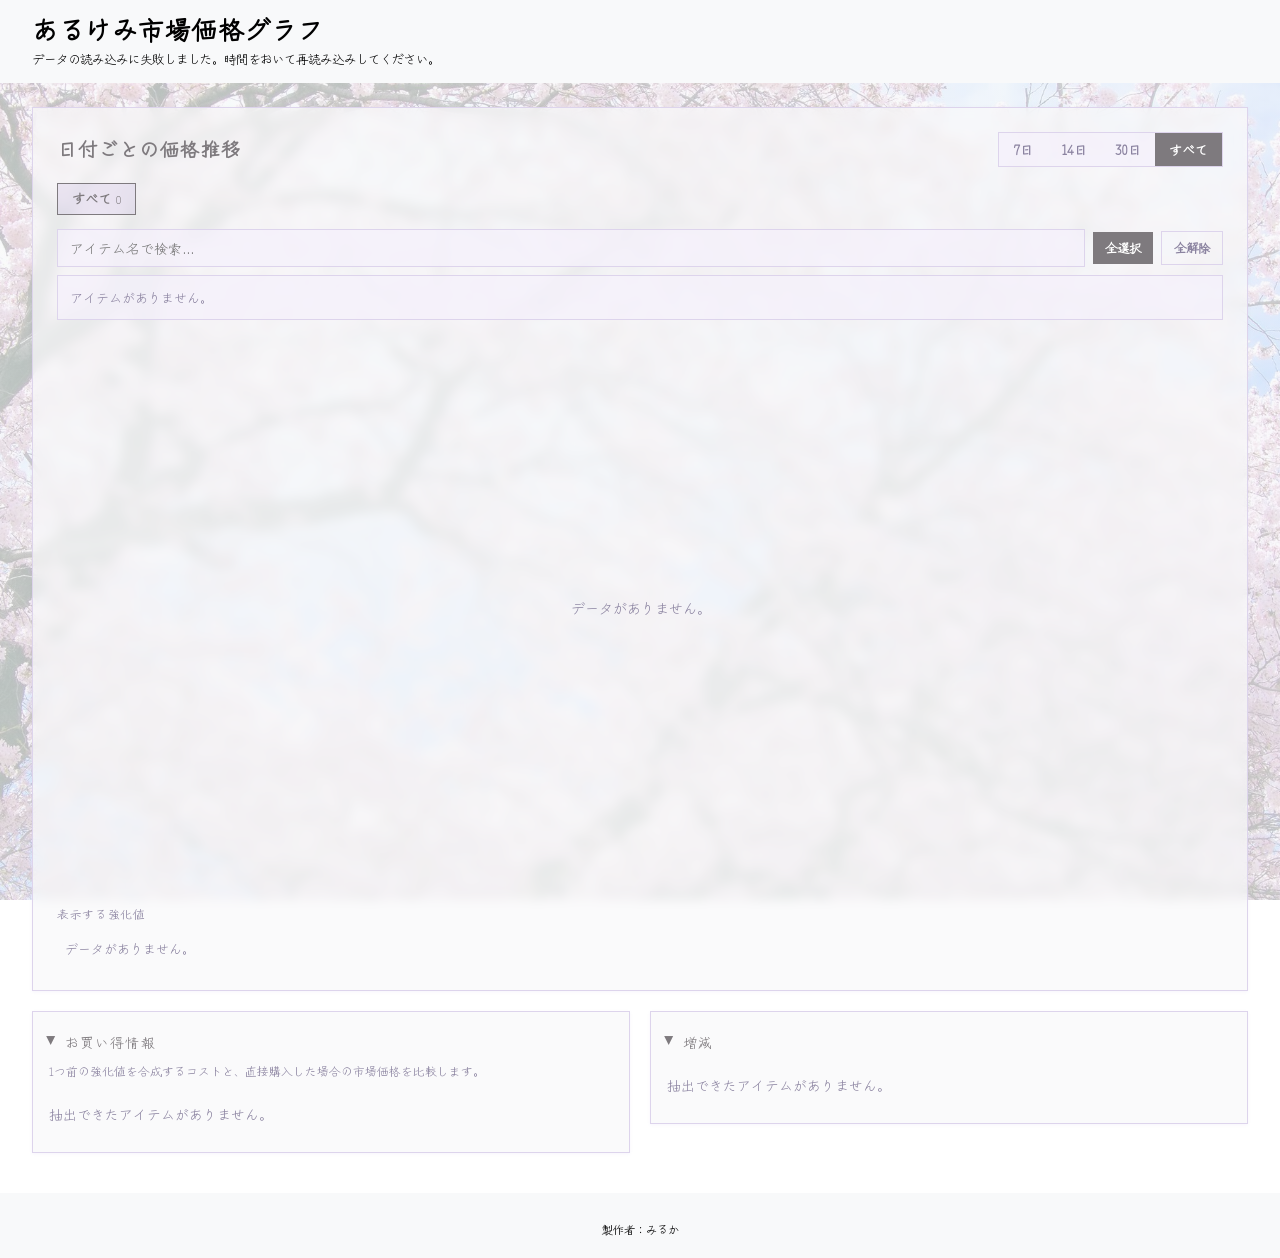
<file: market_public (27).html>
<!DOCTYPE html>
<html lang="ja">
<head>
<meta charset="UTF-8" />
<meta name="viewport" content="width=device-width, initial-scale=1.0" />
<title>あるけみ市場価格グラフ</title>
<link rel="preconnect" href="https://fonts.googleapis.com">
<link rel="preconnect" href="https://fonts.gstatic.com" crossorigin>
<link href="https://fonts.googleapis.com/css2?family=Zen+Kurenaido&display=swap" rel="stylesheet">
<style>
  :root {
    --bg: #f5f2fa;
    --panel: rgba(248, 249, 250, 0.72);
    --panel-2: rgba(244, 240, 251, 0.72);
    --border: #ddd4ec;
    --text: #3d3552;
    --muted: #8b83a0;
    --accent: #7e7a7e;
    --accent-soft: rgba(155, 127, 212, 0.12);
    --accent-text: #ffffff;
  }
  * { box-sizing: border-box; font-family: inherit; }
  html, body {
    margin: 0;
    padding: 0;
    color: var(--text);
    font-family: "Zen Kurenaido";
    line-height: 1.5;
    overflow-x: hidden;
  }
  body {
    background-image:
      linear-gradient(rgba(248, 249, 250, 0.75), rgba(248, 249, 250, 0.75)),
      url("cherry-blossom.jpg");
    background-size: cover;
    background-position: center;
    background-attachment: fixed;
    background-repeat: no-repeat;
  }
  .layout, .layout > *, .lower-grid, .lower-grid > * { min-width: 0; }
  .wrap {
    max-width: 1880px;
    margin: 0 auto;
    padding: 24px 32px 40px;
  }
  header h1 {
    font-size: 1.6rem;
    margin: 0 0 2px;
    letter-spacing: 0.02em;
    display: flex;
    align-items: baseline;
    gap: 10px;
    flex-wrap: wrap;
  }
  header h1 .mark { color: var(--accent); }
  header h1 .credit {
    font-size: 0.7rem;
    font-weight: 400;
    color: var(--muted);
    letter-spacing: 0;
  }
  header p {
    margin: 0 0 24px;
    color: var(--muted);
    font-size: 0.9rem;
  }
  .layout {
    display: flex;
    flex-direction: column;
    gap: 20px;
  }
  .lower-grid {
    display: grid;
    grid-template-columns: 1fr;
    gap: 20px;
  }
  @media (min-width: 900px) {
    .lower-grid { grid-template-columns: 1fr 1fr; align-items: start; }
  }
  .chart-sub-row {
    display: flex;
    align-items: center;
    flex-wrap: wrap;
    gap: 10px;
    margin-bottom: 14px;
  }
  .chart-sub-label {
    font-size: 0.72rem;
    text-transform: uppercase;
    letter-spacing: 0.06em;
    color: var(--muted);
    flex: 0 0 auto;
  }
  .verdict-craft { color: #4fb0c6; font-weight: 700; }
  .verdict-buy { color: #8bc34a; font-weight: 700; }
  .verdict-even { color: var(--muted); }
  .panel {
    background: var(--panel);
    backdrop-filter: blur(6px);
    -webkit-backdrop-filter: blur(6px);
    border: 1px solid var(--border);
    border-radius: 0;
    padding: 16px;
    box-shadow: 0 1px 3px rgba(155, 127, 212, 0.08);
  }
  .panel h2 {
    font-size: 0.85rem;
    text-transform: uppercase;
    letter-spacing: 0.08em;
    color: var(--accent);
    margin: 0 0 12px;
  }
  .panel-summary {
    font-size: 0.85rem;
    text-transform: uppercase;
    letter-spacing: 0.08em;
    color: var(--accent);
    cursor: pointer;
    user-select: none;
    list-style: none;
    display: flex;
    align-items: center;
    gap: 6px;
  }
  .panel-summary::-webkit-details-marker { display: none; }
  .panel-summary::before {
    content: '▸';
    display: inline-block;
    font-size: 1.3em;
    transition: transform 0.15s ease;
  }
  details[open] > .panel-summary::before { transform: rotate(90deg); }
  button {
    background: var(--accent);
    color: var(--accent-text);
    border: none;
    border-radius: 0;
    padding: 10px 18px;
    font-weight: 700;
    font-size: 0.9rem;
    cursor: pointer;
  }
  button:hover { filter: brightness(1.08); }
  button:disabled { opacity: 0.45; cursor: not-allowed; filter: none; }
  .hint {
    margin-top: 10px;
    font-size: 0.72rem;
    color: var(--muted);
  }
  .chart-panel { min-height: 640px; padding: 24px; }
  .chart-panel #chartTitle { font-size: 1.2rem; }
  #chart { width: 100%; display: block; }
  .chart-head {
    display: flex;
    align-items: center;
    justify-content: space-between;
    flex-wrap: wrap;
    gap: 10px;
    margin-bottom: 16px;
  }
  .chart-head h2 { margin: 0; }
  .seg {
    display: inline-flex;
    border: 1px solid var(--border);
    border-radius: 0;
    overflow: hidden;
  }
  .seg-btn {
    background: var(--panel-2);
    color: var(--muted);
    border: none;
    border-radius: 0;
    padding: 7px 14px;
    font-size: 0.8rem;
    font-weight: 600;
  }
  .seg-btn:hover { filter: none; color: var(--text); }
  .seg-btn.active { background: var(--accent); color: var(--accent-text); }
  .tabs {
    display: flex;
    flex-wrap: wrap;
    gap: 8px;
    margin-bottom: 14px;
  }
  .tab {
    background: var(--panel-2);
    border: 1px solid var(--border);
    color: var(--muted);
    border-radius: 0;
    padding: 5px 14px;
    font-size: 0.82rem;
    font-weight: 600;
    cursor: pointer;
    user-select: none;
  }
  .tab:hover { border-color: var(--accent); color: var(--text); }
  .tab.active {
    background: var(--accent-soft);
    border-color: var(--accent);
    color: var(--accent);
  }
  .tab .count {
    color: var(--muted);
    font-weight: 400;
    margin-left: 5px;
    font-size: 0.75rem;
  }
  .tab.active .count { color: var(--accent); }
  .picker { margin-bottom: 14px; }
  .picker-head {
    display: flex;
    gap: 8px;
    align-items: center;
    margin-bottom: 8px;
  }
  #search {
    flex: 1;
    min-width: 0;
    background: var(--panel-2);
    color: var(--text);
    border: 1px solid var(--border);
    border-radius: 0;
    padding: 8px 12px;
    font-size: 0.85rem;
  }
  #search:focus { outline: none; border-color: var(--accent); }
  button.mini {
    padding: 7px 12px;
    font-size: 0.78rem;
    border-radius: 0;
  }
  button.ghost {
    background: transparent;
    border: 1px solid var(--border);
    color: var(--muted);
  }
  button.ghost:hover { border-color: var(--accent); color: var(--text); filter: none; }
  .picker-list {
    display: flex;
    flex-wrap: wrap;
    gap: 6px;
    max-height: 148px;
    overflow-y: auto;
    padding: 4px;
    border: 1px solid var(--border);
    border-radius: 0;
    background: var(--panel-2);
  }
  .pick {
    display: inline-flex;
    align-items: center;
    gap: 6px;
    font-size: 0.8rem;
    padding: 5px 10px;
    border-radius: 0;
    border: 1px solid var(--border);
    background: var(--panel);
    color: var(--muted);
    cursor: pointer;
    user-select: none;
  }
  .pick .dot { width: 10px; height: 10px; border-radius: 50%; background: var(--border); }
  .pick.on { color: var(--text); border-color: var(--accent); }
  .picker-empty { color: var(--muted); font-size: 0.8rem; padding: 8px; }
  .swatch { width: 10px; height: 10px; border-radius: 50%; display: inline-block; }
  table { width: 100%; border-collapse: collapse; font-size: 0.82rem; }
  th, td { text-align: left; padding: 6px 8px; border-bottom: 1px solid var(--border); }
  th { color: var(--muted); font-weight: 600; font-size: 0.72rem; text-transform: uppercase; letter-spacing: 0.04em; }
  td.num, th.num { text-align: right; }
  .delta-up { color: #e07a5f; font-weight: 700; }
  .delta-down { color: #4fb0c6; font-weight: 700; }
  .delta-flat { color: var(--muted); }
  .empty { color: var(--muted); font-size: 0.85rem; padding: 12px 0; }
  .tooltip {
    position: fixed;
    pointer-events: none;
    background: #3d3552;
    color: #ffffff;
    border: 1px solid var(--border);
    border-radius: 0;
    padding: 8px 10px;
    font-size: 0.78rem;
    line-height: 1.4;
    opacity: 0;
    transition: opacity 0.08s;
    z-index: 20;
  }
  .status-line {
    color: var(--muted);
    font-size: 0.78rem;
    margin-bottom: 4px;
  }
  .status-line.err { color: #e07a5f; }
  .level-toggle-wrap { margin-top: 12px; }
  .level-toggle-list { display: flex; flex-wrap: wrap; gap: 10px; margin-top: 8px; }
  .level-toggle {
    display: inline-flex; align-items: center; gap: 6px;
    font-size: 0.82rem; padding: 6px 12px; border-radius: 0;
    border: 1px solid var(--border); background: var(--panel-2);
    cursor: pointer; user-select: none;
  }
  .level-toggle.is-hidden { color: var(--muted); opacity: 0.6; }
  .table-scroll { overflow-x: auto; }

// おい！　検証でここを見てるってことは博識だな！　静的で作ったからフィードバックください‼ 愛してるぞ　みるぱんち
  @media (max-width: 599px) {
    .wrap { padding: 12px 4px 20px; }
    header { padding-left: 8px !important; padding-right: 8px !important; }
    header h1 { font-size: 1.2rem; }
    header p { font-size: 0.8rem; }
    .panel { padding: 8px; }
    .chart-panel { padding: 4px; min-height: 0; }
    .panel h2 { font-size: 0.78rem; }
    .chart-head { flex-direction: column; align-items: stretch; gap: 8px; }
    .chart-head h2 { font-size: 1rem; }
    .seg { align-self: stretch; }
    .seg-btn { flex: 1; text-align: center; }
    .picker-head { flex-wrap: wrap; }
    #search { flex: 1 1 100%; }
    button.mini { flex: 1; }
    .tabs { gap: 6px; }
    .tab { padding: 5px 10px; font-size: 0.78rem; }
  th, td { padding: 5px 6px; font-size: 0.76rem; }
    .table-scroll {
      max-height: 360px;
      overflow-y: auto;
      border: 1px solid var(--border);
      border-radius: 0;
    }
    .table-scroll table { min-width: 560px; }
    .table-scroll th, .table-scroll td { white-space: nowrap; }
    .table-scroll thead th { position: sticky; top: 0; background: var(--panel); }
    .layout { gap: 12px; }
    .lower-grid { gap: 12px; }
  }
</style>
</head>
<body>
<header style="background:#f8f9fa; padding:10px 32px; position:relative; left:50%; right:50%; margin-left:-50vw; margin-right:-50vw; width:100vw; text-align:left;">
  <h1 style="color:#000000;">あるけみ市場価格グラフ</h1>
  <p id="statusLine" class="status-line" style="color:#000000;">読み込み中…</p>
  <p id="lastUpdatedLine" class="status-line" style="color:#000000;"></p>
</header>
<div class="wrap">
  <div class="layout">
    <div class="panel chart-panel">
      <div class="chart-head">
        <h2 id="chartTitle">日付ごとの価格推移</h2>
        <div class="seg" id="rangeSeg">
          <button type="button" class="seg-btn" data-days="7">7日</button>
          <button type="button" class="seg-btn" data-days="14">14日</button>
          <button type="button" class="seg-btn" data-days="30">30日</button>
          <button type="button" class="seg-btn active" data-days="0">すべて</button>
        </div>
      </div>
      <div class="tabs" id="tabs"></div>
      <div class="picker">
        <div class="picker-head">
          <input type="search" id="search" placeholder="アイテム名で検索…" autocomplete="off" />
          <button type="button" class="mini" id="selAll">全選択</button>
          <button type="button" class="mini ghost" id="selNone">全解除</button>
        </div>
        <div class="picker-list" id="pickerList"></div>
      </div>
      <canvas id="chart" width="1100" height="560"></canvas>
      <div class="level-toggle-wrap">
        <div class="chart-sub-label">表示する強化値</div>
        <div class="level-toggle-list" id="levelToggleList"></div>
      </div>
    </div>

    <div class="lower-grid">
      <div class="panel">
        <details open>
          <summary class="panel-summary">お買い得情報</summary>
          <p class="hint" style="margin-top:8px;">1つ前の強化値を合成するコストと、直接購入した場合の市場価格を比較します。</p>
          <div id="craftWrap"></div>
        </details>
      </div>
      <div class="panel">
        <details open>
          <summary class="panel-summary">増減</summary>
          <div id="tableWrap" style="margin-top:8px;"></div>
        </details>
      </div>
    </div>
  </div>
</div>
<footer style="background:#f8f9fa; padding:20px 0; position:relative; left:50%; right:50%; margin-left:-50vw; margin-right:-50vw; width:100vw; text-align:center;">
  <p class="status-line" id="dataSpanLine" style="margin:0; color:#000000;"></p>
  <p class="credit" style="margin:8px 0 0; font-size:0.7rem; color:#000000;">製作者：みるか</p>
</footer>
<div class="tooltip" id="tooltip"></div>
<button type="button" id="scrollTopBtn" aria-label="上に戻る" style="display:none; align-items:center; justify-content:center; position:fixed; right:16px; bottom:16px; width:48px; height:48px; border-radius:50%; background:var(--accent); color:var(--accent-text); border:none; font-size:1.2rem; line-height:1; padding:0; box-shadow:0 2px 8px rgba(0,0,0,0.25); z-index:30; cursor:pointer;">▲</button>

<script>

const SUPABASE_URL = 'https://mvaepekgvzqyuettixvd.supabase.co';
const SUPABASE_KEY = 'sb_publishable_Rp-h4XEN8aK27Hx7-RKKpQ_HXNCX12G';

const PALETTE = ['#eebbcd','#4fb0c6','#e07a5f','#8bc34a','#b085f5','#f06292','#4dd0e1','#ffb74d','#9ccc65','#7986cb'];


function colorForBase(base){
  let hash = 0;
  for (let i = 0; i < base.length; i++){
    hash = (hash * 31 + base.charCodeAt(i)) | 0;
  }
  const idx = Math.abs(hash) % PALETTE.length;
  return PALETTE[idx];
}

const canvas = document.getElementById('chart');
  const ctx = canvas.getContext('2d');
  const tableWrap = document.getElementById('tableWrap');
const craftWrap = document.getElementById('craftWrap');  const tooltip = document.getElementById('tooltip');
  const tabsEl = document.getElementById('tabs');
const searchEl = document.getElementById('search');
const pickerListEl = document.getElementById('pickerList');
const chartTitleEl = document.getElementById('chartTitle');
const statusLineEl = document.getElementById('statusLine');
const lastUpdatedEl = document.getElementById('lastUpdatedLine');
const dataSpanLineEl = document.getElementById('dataSpanLine');
const levelToggleListEl = document.getElementById('levelToggleList');

const HIDDEN_LEVELS_STORAGE_KEY = 'market-hidden-levels';

let store = [];
let hiddenLevels = new Set(); 
let allSeries = [];
let allSeriesFull = [];
let series = [];
let hidden = new Set();
let plotCache = null;
let activeCategory = '__ALL__';
let searchText = '';
let rangeDays = 0; // 0 = すべて


async function loadStoreFromSupabase(){
  try {
    const pageSize = 1000;
    let from = 0;
    let all = [];
    while (true) {
      const res = await fetch(`${SUPABASE_URL}/rest/v1/price_records?select=id,t,label,base,level,price,category&order=t.asc`, {
        headers: {
          'apikey': SUPABASE_KEY,
          'Authorization': `Bearer ${SUPABASE_KEY}`,
          'Range-Unit': 'items',
          'Range': `${from}-${from + pageSize - 1}`,
        },
      });
      if (!res.ok) throw new Error(`HTTP ${res.status}`);
      const rows = await res.json();
      all = all.concat(rows);
      if (rows.length < pageSize) break;
      from += pageSize;
    }
    store = all.map(r => ({
      id: String(r.id),
      t: Number(r.t),
      label: r.label,
      base: r.base,
      level: Number(r.level),
      price: Number(r.price),
      category: r.category || '未分類',
    }));
    statusLineEl.textContent = store.length ? '' : 'まだデータがありません。';
    statusLineEl.classList.remove('err');
    updateLastUpdatedLine();
    updateDataSpanLine();
  } catch (err) {
    console.error(err);
    statusLineEl.textContent = 'データの読み込みに失敗しました。時間をおいて再読み込みしてください。';
    statusLineEl.classList.add('err');
  }
}

function formatDateTime(ts){
  const d = new Date(ts);
  return `${d.getFullYear()}/${pad2(d.getMonth() + 1)}/${pad2(d.getDate())} ${pad2(d.getHours())}:${pad2(d.getMinutes())}`;
}

function updateLastUpdatedLine(){
  if (!store.length){ lastUpdatedEl.textContent = ''; return; }
  const maxT = Math.max(...store.map(r => r.t));
  lastUpdatedEl.textContent = `データ更新日: ${formatDateTime(maxT)}`;
}

function updateDataSpanLine(){
  if (!store.length){ dataSpanLineEl.textContent = ''; return; }
  const minT = Math.min(...store.map(r => r.t));
  const maxT = Math.max(...store.map(r => r.t));
  const days = Math.max(1, Math.ceil((maxT - minT) / 86400000) + 1);
  dataSpanLineEl.textContent = `現在 ${days} 日分のデータがあります`;
}


function loadHiddenLevelsFromLocalStorage(){
  try {
    const raw = localStorage.getItem(HIDDEN_LEVELS_STORAGE_KEY);
    const arr = raw ? JSON.parse(raw) : [];
    hiddenLevels = new Set(Array.isArray(arr) ? arr.filter(n => Number.isFinite(n)) : []);
  } catch (err) {
    console.error(err);
    hiddenLevels = new Set();
  }
}

function saveHiddenLevelsToLocalStorage(){
  try {
    localStorage.setItem(HIDDEN_LEVELS_STORAGE_KEY, JSON.stringify([...hiddenLevels]));
  } catch (err) {
    console.error(err);
  }
}

function allLevelsInStore(){
  return [...new Set(store.map(r => r.level))].sort((a, b) => a - b);
}

function renderLevelToggles(){
  const levels = allLevelsInStore();
  levelToggleListEl.innerHTML = '';
  if (!levels.length){
    levelToggleListEl.innerHTML = '<div class="picker-empty">データがありません。</div>';
    return;
  }
  levels.forEach(lv => {
    const isHidden = hiddenLevels.has(lv);
    const label = document.createElement('label');
    label.className = 'level-toggle' + (isHidden ? ' is-hidden' : '');
    const cb = document.createElement('input');
    cb.type = 'checkbox';
    cb.checked = !isHidden;
    cb.onchange = () => {
      if (cb.checked) hiddenLevels.delete(lv); else hiddenLevels.add(lv);
      saveHiddenLevelsToLocalStorage();
      render();
    };
    const span = document.createElement('span');
    span.textContent = '+' + lv;
    label.appendChild(cb);
    label.appendChild(span);
    levelToggleListEl.appendChild(label);
  });
}


function visibleStore(){
  let rows = hiddenLevels.size ? store.filter(r => !hiddenLevels.has(r.level)) : store;
  if (rangeDays > 0) {
    const cutoff = Date.now() - rangeDays * 86400000;
    rows = rows.filter(r => r.t >= cutoff);
  }
  return rows;
}

function visibleStoreForCraft(){
  return hiddenLevels.size ? store.filter(r => !hiddenLevels.has(r.level)) : store;
}

function buildSeries(records){
  const groups = new Map();
  for (const r of records) {
    if (!groups.has(r.base)) groups.set(r.base, { category: r.category, hist: new Map() });
    const g = groups.get(r.base);
    if (r.category && r.category !== '未分類') g.category = r.category;
    if (!g.hist.has(r.level)) g.hist.set(r.level, []);
    g.hist.get(r.level).push({ t: r.t, price: r.price, label: r.label });
  }

  const result = [];
  for (const [base, g] of groups) {
    const history = new Map();
    for (const [level, arr] of g.hist) {
      arr.sort((a, b) => a.t - b.t);
      history.set(level, arr);
    }
    const points = [...history.entries()]
      .map(([level, arr]) => ({ level, price: arr[arr.length - 1].price }))
      .sort((a, b) => a.level - b.level);
    result.push({
      base,
      category: g.category || '未分類',
      color: colorForBase(base),
      points,
      history,
    });
  }
  return result;
}

function fmt(n){ return n.toLocaleString('ja-JP'); }
function pad2(n){ return String(n).padStart(2, '0'); }
function escapeHtml(s){
  return String(s).replace(/[&<>"']/g, c => ({ '&':'&amp;', '<':'&lt;', '>':'&gt;', '"':'&quot;', "'":'&#39;' }[c]));
}

function render(){
  renderLevelToggles();
  allSeries = buildSeries(visibleStore());
  allSeriesFull = buildSeries(visibleStoreForCraft());
  const cats = [...new Set(allSeries.map(s => s.category))];
  if (activeCategory !== '__ALL__' && !cats.includes(activeCategory)) activeCategory = '__ALL__';
  drawTabs(cats);
  applyCategory();
}

function craftSeries(){
  const base = activeCategory === '__ALL__'
    ? allSeriesFull
    : allSeriesFull.filter(s => s.category === activeCategory);
  return base.filter(s => !hidden.has(s.base));
}

function applyCategory(){
  series = activeCategory === '__ALL__'
    ? allSeries
    : allSeries.filter(s => s.category === activeCategory);
  hidden = new Set([...hidden].filter(h => series.some(s => s.base === h)));
  drawPicker();
  drawTable();
  drawCraftTable();
  draw();
}

function filteredSeries(){
  const q = searchText.trim().toLowerCase();
  if (!q) return series;
  return series.filter(s => s.base.toLowerCase().includes(q));
}

function drawPicker(){
  const list = filteredSeries();
  pickerListEl.innerHTML = '';
  if (series.length === 0){
    pickerListEl.innerHTML = '<div class="picker-empty">アイテムがありません。</div>';
    return;
  }
  if (list.length === 0){
    pickerListEl.innerHTML = '<div class="picker-empty">「' + escapeHtml(searchText) + '」に一致するアイテムがありません。</div>';
    return;
  }
  list.forEach(s => {
    const on = !hidden.has(s.base);
    const el = document.createElement('div');
    el.className = 'pick' + (on ? ' on' : '');
    el.innerHTML = `<span class="dot" style="background:${on ? s.color : 'var(--border)'}"></span>${escapeHtml(s.base)}`;
    el.onclick = () => {
      if (hidden.has(s.base)) hidden.delete(s.base); else hidden.add(s.base);
      drawPicker(); drawTable(); drawCraftTable(); draw();
    };
    pickerListEl.appendChild(el);
  });
}

function drawTabs(cats){
  tabsEl.innerHTML = '';
  const makeTab = (label, value, count) => {
    const el = document.createElement('div');
    el.className = 'tab' + (activeCategory === value ? ' active' : '');
    el.innerHTML = `${escapeHtml(label)}<span class="count">${count}</span>`;
    el.onclick = () => {
      activeCategory = value;
      drawTabs(cats);
      applyCategory();
    };
    tabsEl.appendChild(el);
  };
  makeTab('すべて', '__ALL__', allSeries.length);
  cats.forEach(c => makeTab(c, c, allSeries.filter(s => s.category === c).length));
}

function activeSeries(){ return series.filter(s => !hidden.has(s.base)); }

function setupCanvas(){
  const dpr = window.devicePixelRatio || 1;
  const cssW = canvas.clientWidth || 1100;
  const cssH = cssW < 600 ? Math.max(440, Math.round(cssW * 1.5)) : 560;
  canvas.width = cssW * dpr;
  canvas.height = cssH * dpr;
  canvas.style.height = cssH + 'px';
  ctx.setTransform(dpr, 0, 0, dpr, 0, 0);
  ctx.clearRect(0, 0, cssW, cssH);
  return { cssW, cssH };
}

function niceNum(range, round){
  if (!isFinite(range) || range <= 0) return 1;
  const exponent = Math.floor(Math.log10(range));
  const fraction = range / Math.pow(10, exponent);
  let niceFraction;
  if (round){
    if (fraction < 1.5) niceFraction = 1;
    else if (fraction < 3) niceFraction = 2;
    else if (fraction < 7) niceFraction = 5;
    else niceFraction = 10;
  } else {
    if (fraction <= 1) niceFraction = 1;
    else if (fraction <= 2) niceFraction = 2;
    else if (fraction <= 5) niceFraction = 5;
    else niceFraction = 10;
  }
  return niceFraction * Math.pow(10, exponent);
}

function linearTicks(maxVal, targetCount){
  if (maxVal <= 0) return { values: [0], top: 1 };
  const step = niceNum(maxVal / targetCount, true);
  const top = Math.ceil(maxVal / step) * step;
  const values = [];
  for (let v = 0; v <= top + step / 2; v += step) values.push(Math.round(v));
  return { values, top };
}

function logTicks(minVal, maxVal){
  const lo = Math.max(1, minVal);
  const hi = Math.max(lo * 1.01, maxVal);
  const startExp = Math.floor(Math.log10(lo));
  const endExp = Math.ceil(Math.log10(hi));
  const mult = [1, 2, 5];
  const vals = [];
  for (let e = startExp; e <= endExp; e++){
    for (const m of mult){
      const v = Math.round(m * Math.pow(10, e));
      if (v >= lo * 0.98 && v <= hi * 1.02) vals.push(v);
    }
  }
  const uniq = [...new Set(vals)].sort((a, b) => a - b);
  return uniq.length >= 2 ? uniq : [Math.max(1, Math.floor(lo)), Math.ceil(hi)];
}

function drawYAxis(pad, W, H, cssW, minPrice, maxPrice, useLog){
  let tickValues, yBot, yTop;
  const yVal = v => useLog ? Math.log10(Math.max(v, 1)) : v;

  if (useLog){
    tickValues = logTicks(minPrice, maxPrice * 1.1);
    yBot = yVal(tickValues[0]);
    yTop = yVal(tickValues[tickValues.length - 1]);
  } else {
    const { values, top } = linearTicks(maxPrice * 1.08, 5);
    tickValues = values;
    yBot = 0;
    yTop = top || 1;
  }

  const yOf = v => pad.t + H - ((yVal(v) - yBot) / (yTop - yBot || 1)) * H;

  ctx.strokeStyle = '#ddd4ec';
  ctx.fillStyle = '#8b83a0';
  ctx.font = '11px "Zen Kurenaido", sans-serif';
  ctx.textAlign = 'right';
  ctx.textBaseline = 'middle';
  tickValues.forEach(val => {
    const y = yOf(val);
    ctx.globalAlpha = 0.7;
    ctx.beginPath(); ctx.moveTo(pad.l, y); ctx.lineTo(cssW - pad.r, y); ctx.stroke();
    ctx.globalAlpha = 1;
    ctx.fillText(fmt(val), pad.l - 8, y);
  });
  return yOf;
}

function drawEmpty(cssW, cssH){
  ctx.fillStyle = '#8b83a0';
  ctx.font = '14px "Zen Kurenaido", sans-serif';
  ctx.textAlign = 'center';
  ctx.fillText('データがありません。', cssW/2, cssH/2);
  plotCache = null;
}

function draw(){
  const { cssW, cssH } = setupCanvas();
  const act = activeSeries();
  if (act.length === 0){ drawEmpty(cssW, cssH); return; }
  drawDate(act, cssW, cssH);
}

  function drawMarker(ctx, x, y, color, trend){
  // trend: 'up' | 'down' | 'flat'
  ctx.fillStyle = color;
  if (trend === 'flat'){
    ctx.beginPath(); ctx.arc(x, y, 3.5, 0, Math.PI*2); ctx.fill();
    return;
  }
  const size = 6;
  ctx.beginPath();
  if (trend === 'up'){
    ctx.moveTo(x, y - size);
    ctx.lineTo(x - size * 0.8, y + size * 0.6);
    ctx.lineTo(x + size * 0.8, y + size * 0.6);
  } else {
    ctx.moveTo(x, y + size);
    ctx.lineTo(x - size * 0.8, y - size * 0.6);
    ctx.lineTo(x + size * 0.8, y - size * 0.6);
  }
  ctx.closePath();
  ctx.fill();
}

function drawDate(act, cssW, cssH){
  const useLog = false;
  const pad = { l: cssW < 600 ? 46 : 64, r: cssW < 600 ? 10 : 16, t: 16, b: 54 };
  const W = cssW - pad.l - pad.r;
  const H = cssH - pad.t - pad.b;

  let minT = Infinity, maxT = -Infinity, maxPrice = 0, minPrice = Infinity;
  const lines = [];
  act.forEach(s => {
    for (const [level, arr] of s.history){
      const pts = arr;
      pts.forEach(p => {
        minT = Math.min(minT, p.t); maxT = Math.max(maxT, p.t);
        maxPrice = Math.max(maxPrice, p.price); minPrice = Math.min(minPrice, p.price);
      });
      lines.push({ base: s.base, level, color: s.color, pts });
    }
  });
  if (!isFinite(minPrice)) minPrice = 0;
  if (!isFinite(minT)) { minT = 0; maxT = 1; }
  if (minT === maxT) { minT -= 43200000; maxT += 43200000; }

  const xOf = t => pad.l + ((t - minT) / (maxT - minT || 1)) * W;
  const yOf = drawYAxis(pad, W, H, cssW, minPrice, maxPrice, useLog);

  const span = maxT - minT;
  const DAY = 86400000;
  const intraDay = span < DAY;
  const showTime = span < DAY * 3;
  const fmtLabel = t => {
    const d = new Date(t);
    const md = `${pad2(d.getMonth()+1)}-${pad2(d.getDate())}`;
    const hm = `${pad2(d.getHours())}:${pad2(d.getMinutes())}`;
    if (intraDay) return [hm, md];
    return showTime ? [md, hm] : [md, ''];
  };
  const xticks = cssW < 600 ? 3 : 5;

  ctx.strokeStyle = 'rgba(155,127,212,0.16)';
  ctx.lineWidth = 1;
  for (let i = 0; i <= xticks; i++){
    const x = Math.round(pad.l + (i / xticks) * W) + 0.5;
    ctx.beginPath(); ctx.moveTo(x, pad.t); ctx.lineTo(x, pad.t + H); ctx.stroke();
  }

  ctx.textBaseline = 'top';
  ctx.font = '10px "Zen Kurenaido", sans-serif';
  for (let i = 0; i <= xticks; i++){
    const t = minT + (i / xticks) * span;
    ctx.textAlign = i === 0 ? 'left' : (i === xticks ? 'right' : 'center');
    const [line1, line2] = fmtLabel(t);
    ctx.fillStyle = '#3d3552';
    ctx.fillText(line1, xOf(t), pad.t + H + 7);
    if (line2){
      ctx.fillStyle = '#8b83a0';
      ctx.fillText(line2, xOf(t), pad.t + H + 20);
    }
  }
  ctx.textAlign = 'center';
  ctx.textBaseline = 'alphabetic';
  ctx.fillStyle = '#8b83a0';
  ctx.fillText(intraDay ? '時刻' : '日付', pad.l + W/2, cssH - 3);

  const dashes = [[], [6,4], [2,3], [8,3,2,3], [1,3]];
  plotCache = [];
  lines.forEach(ln => {
    ctx.strokeStyle = ln.color;
    ctx.lineWidth = 2;
    ctx.setLineDash(dashes[ln.level % dashes.length]);
    ctx.beginPath();
    ln.pts.forEach((p, i) => {
      const x = xOf(p.t), y = yOf(p.price);
      if (i === 0) ctx.moveTo(x, y); else ctx.lineTo(x, y);
    });
    ctx.stroke();
    ctx.setLineDash([]);
    const last = ln.pts[ln.pts.length - 1];
    ctx.fillStyle = ln.color;
    ctx.font = '10px "Zen Kurenaido", sans-serif';
    ctx.textAlign = 'left';
    ctx.textBaseline = 'middle';
    ctx.fillText('+' + ln.level, xOf(last.t) + 6, yOf(last.price));
    ln.pts.forEach((p, i) => {
      const x = xOf(p.t), y = yOf(p.price);
      const prevPrice = i > 0 ? ln.pts[i - 1].price : null;
      const trend = prevPrice === null ? 'flat' : (p.price > prevPrice ? 'up' : (p.price < prevPrice ? 'down' : 'flat'));
      drawMarker(ctx, x, y, ln.color, trend);
      plotCache.push({ x, y, base: ln.base, level: ln.level, price: p.price, color: ln.color, dateLabel: p.label });
    });
  });
}

function buildCraftRows(cs){
  const rows = [];
  cs.forEach(s => {
    const priceByLevel = new Map(s.points.map(p => [p.level, p.price]));
    [...priceByLevel.keys()].sort((a, b) => a - b).forEach(lv => {
      if (lv === 0 || !priceByLevel.has(lv - 1)) return;
      const prevPrice = priceByLevel.get(lv - 1);
      const directPrice = priceByLevel.get(lv);
      const craftCost = prevPrice * 3;
      rows.push({ base: s.base, color: s.color, level: lv, prevPrice, directPrice, craftCost, diff: directPrice - craftCost });
    });
  });
  rows.sort((a, b) => a.base.localeCompare(b.base, 'ja') || a.level - b.level);
  return rows;
}

function drawCraftTable(){
  const cs = craftSeries();
  if (cs.length === 0){ craftWrap.innerHTML = '<div class="empty">抽出できたアイテムがありません。</div>'; return; }
  const rows = buildCraftRows(cs);
  if (!rows.length){ craftWrap.innerHTML = '<div class="empty">選択中のアイテムに、比較できる価格データがありません。</div>'; return; }

  let html = '<table><thead><tr><th>アイテム</th><th style="text-align:right">強化値</th><th style="text-align:right">合成コスト</th><th style="text-align:right">直接購入</th><th style="text-align:right">判定</th></tr></thead><tbody>';
  rows.forEach(r => {
    let verdictHtml;
    if (r.diff > 0) verdictHtml = `<span class="verdict-craft">合成がお得（${fmt(r.diff)}マー節約）</span>`;
    else if (r.diff < 0) verdictHtml = `<span class="verdict-buy">直接購入がお得（${fmt(-r.diff)}マー節約）</span>`;
    else verdictHtml = '<span class="verdict-even">同額</span>';
    html += `<tr><td><span class="swatch" style="display:inline-block;background:${r.color};vertical-align:middle;margin-right:6px;"></span>${escapeHtml(r.base)}</td>`;
    html += `<td class="num">+${r.level}</td>`;
    html += `<td class="num">${fmt(r.craftCost)}（+${r.level - 1}×3）</td>`;
    html += `<td class="num">${fmt(r.directPrice)}</td>`;
    html += `<td class="num">${verdictHtml}</td></tr>`;
  });
  html += '</tbody></table>';
  craftWrap.innerHTML = '<div class="table-scroll">' + html + '</div>';
}

function drawTable(){
  if (series.length === 0){ tableWrap.innerHTML = '<div class="empty">抽出できたアイテムがありません。</div>'; return; }
  const shown = activeSeries();
  if (shown.length === 0){ tableWrap.innerHTML = '<div class="empty">表示中のアイテムがありません。上のアイテム選択リストから選んでください。</div>'; return; }
  const showCat = activeCategory === '__ALL__';

  let rows = [];
  shown.forEach(s => {
    for (const [level, arr] of s.history) {
      arr.forEach((entry, i) => {
        const prevPrice = i > 0 ? arr[i - 1].price : null;
        const diff = prevPrice === null ? null : entry.price - prevPrice;
        rows.push({ t: entry.t, label: entry.label, base: s.base, category: s.category, color: s.color, level, price: entry.price, diff });
      });
    }
  });
  if (!rows.length){ tableWrap.innerHTML = '<div class="empty">価格の記録がまだありません。</div>'; return; }
  rows.sort((a, b) => b.t - a.t || a.base.localeCompare(b.base, 'ja') || a.level - b.level);

  let html = '<table><thead><tr><th>日付</th><th>アイテム</th>';
  if (showCat) html += '<th>カテゴリ</th>';
  html += '<th style="text-align:right">強化値</th><th style="text-align:right">価格</th><th style="text-align:right">前回比</th></tr></thead><tbody>';
  rows.forEach(r => {
    let diffHtml;
    if (r.diff === null) diffHtml = '<span class="delta-flat">初回</span>';
    else if (r.diff > 0) diffHtml = `<span class="delta-up">▲ +${fmt(r.diff)}</span>`;
    else if (r.diff < 0) diffHtml = `<span class="delta-down">▼ ${fmt(r.diff)}</span>`;
    else diffHtml = '<span class="delta-flat">±0</span>';
    html += `<tr><td>${escapeHtml(r.label)}</td><td><span class="swatch" style="display:inline-block;background:${r.color};vertical-align:middle;margin-right:6px;"></span>${escapeHtml(r.base)}</td>`;
    if (showCat) html += `<td>${escapeHtml(r.category)}</td>`;
    html += `<td class="num">+${r.level}</td><td class="num">${fmt(r.price)}</td><td class="num">${diffHtml}</td></tr>`;
  });
  html += '</tbody></table>';
  tableWrap.innerHTML = '<div class="table-scroll">' + html + '</div>';
}

function showTooltip(clientX, clientY, isTouch){
  if (!plotCache) { tooltip.style.opacity = 0; return; }
  const rect = canvas.getBoundingClientRect();
  const mx = clientX - rect.left, my = clientY - rect.top;
  let hit = null, best = isTouch ? 26 : 12;
  for (const p of plotCache){
    const d = Math.hypot(p.x - mx, p.y - my);
    if (d < best){ best = d; hit = p; }
  }
  if (hit){
    const dateLine = hit.dateLabel ? `<br><span style="color:#c9c2dd">${escapeHtml(hit.dateLabel)}</span>` : '';
    tooltip.innerHTML = `<b style="color:${hit.color}">${escapeHtml(hit.base)} +${hit.level}</b>${dateLine}<br>${fmt(hit.price)} マー`;
    tooltip.style.opacity = 1;
    const tw = tooltip.offsetWidth, th = tooltip.offsetHeight;
    let left = clientX + 14;
    let top = isTouch ? clientY - th - 18 : clientY + 14;
    if (left + tw > window.innerWidth - 8) left = window.innerWidth - tw - 8;
    if (left < 8) left = 8;
    if (top < 8) top = clientY + 18;
    tooltip.style.left = left + 'px';
    tooltip.style.top = top + 'px';
  } else {
    tooltip.style.opacity = 0;
  }
}
canvas.addEventListener('mousemove', e => showTooltip(e.clientX, e.clientY, false));
canvas.addEventListener('mouseleave', () => tooltip.style.opacity = 0);
canvas.addEventListener('touchstart', e => {
  if (e.touches.length !== 1) return;
  const t = e.touches[0];
  showTooltip(t.clientX, t.clientY, true);
}, { passive: true });
canvas.addEventListener('touchmove', e => {
  if (e.touches.length !== 1) return;
  const t = e.touches[0];
  showTooltip(t.clientX, t.clientY, true);
}, { passive: true });
canvas.addEventListener('touchend', () => { setTimeout(() => tooltip.style.opacity = 0, 1200); });

window.addEventListener('resize', draw);

const scrollTopBtn = document.getElementById('scrollTopBtn');
window.addEventListener('scroll', () => {
  scrollTopBtn.style.display = window.scrollY > 300 ? 'flex' : 'none';
});
scrollTopBtn.addEventListener('click', () => {
  window.scrollTo({ top: 0, behavior: 'smooth' });
});

const rangeSegEl = document.getElementById('rangeSeg');
rangeSegEl.addEventListener('click', e => {
  const btn = e.target.closest('.seg-btn');
  if (!btn) return;
  rangeDays = Number(btn.dataset.days);
  rangeSegEl.querySelectorAll('.seg-btn').forEach(b => b.classList.toggle('active', b === btn));
  render();
});

searchEl.addEventListener('input', () => {
  searchText = searchEl.value;
  drawPicker();
});
document.getElementById('selAll').onclick = () => {
  filteredSeries().forEach(s => hidden.delete(s.base));
  drawPicker(); drawTable(); drawCraftTable(); draw();
};
document.getElementById('selNone').onclick = () => {
  filteredSeries().forEach(s => hidden.add(s.base));
  drawPicker(); drawTable(); drawCraftTable(); draw();
};

// ---- 初期化 ----
(async function init(){
  loadHiddenLevelsFromLocalStorage();
  await loadStoreFromSupabase();
  render();

  setInterval(async () => {
    await loadStoreFromSupabase();
    render();
  }, 5 * 60 * 1000);
})();
</script>
</body>
</html>
</file>
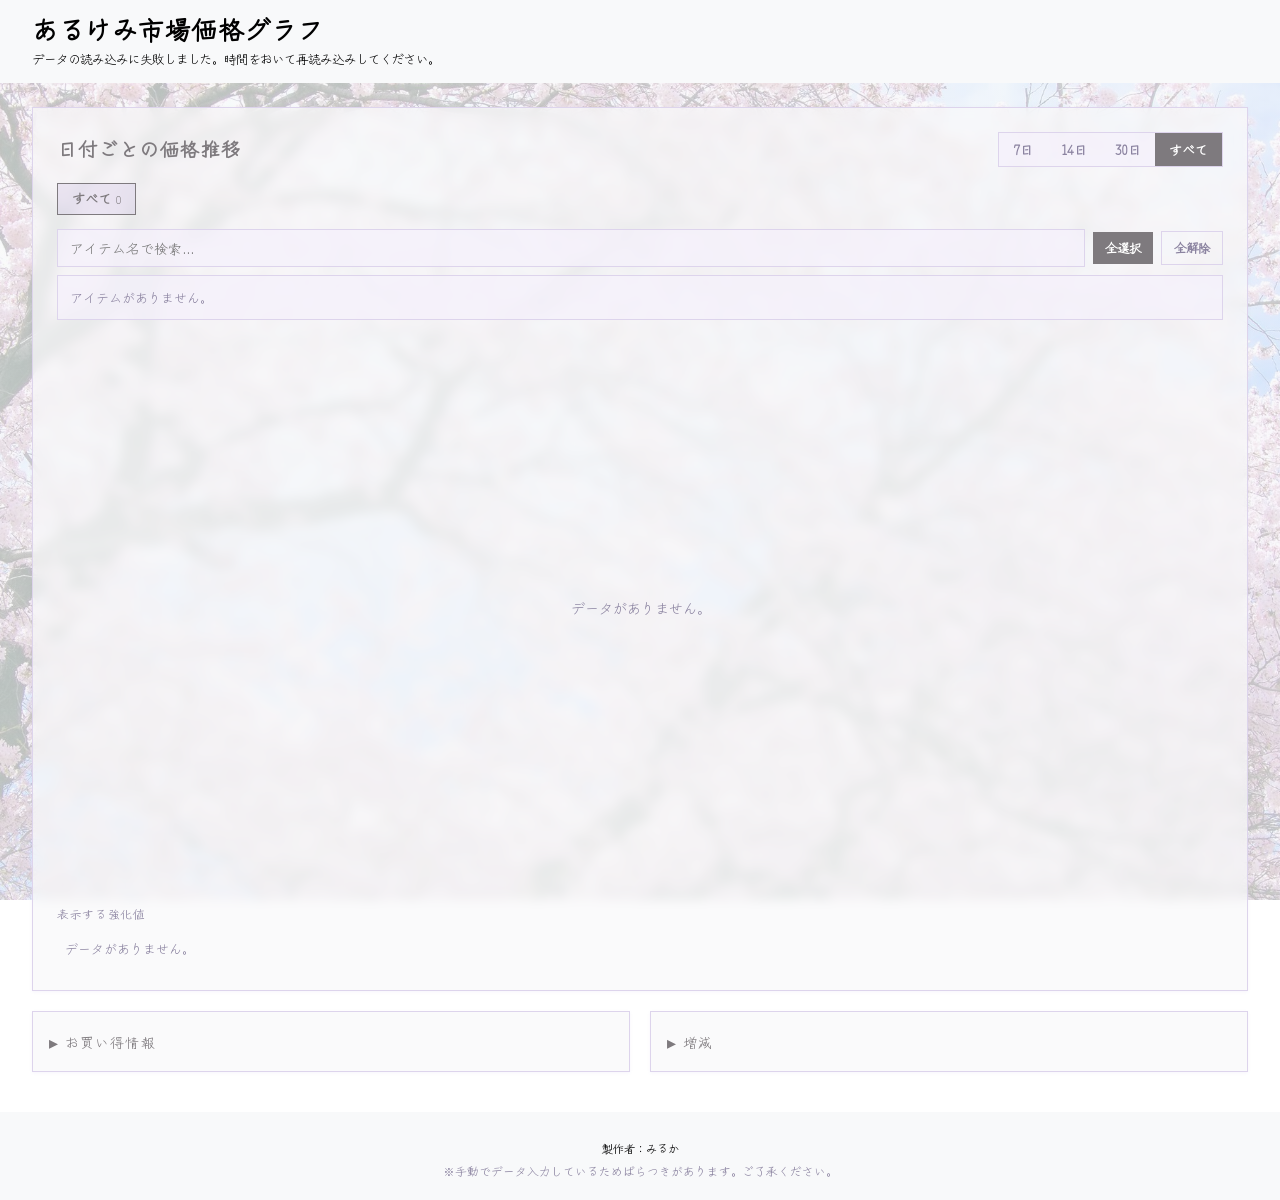
<file: market_public (31).html>
<!DOCTYPE html>
<html lang="ja">
<head>
<meta charset="UTF-8" />
<meta name="viewport" content="width=device-width, initial-scale=1.0" />
<title>あるけみ市場価格グラフ</title>
<link rel="preconnect" href="https://fonts.googleapis.com">
<link rel="preconnect" href="https://fonts.gstatic.com" crossorigin>
<link href="https://fonts.googleapis.com/css2?family=Zen+Kurenaido&display=swap" rel="stylesheet">
<style>
  :root {
    --bg: #f5f2fa;
    --panel: rgba(248, 249, 250, 0.72);
    --panel-2: rgba(244, 240, 251, 0.72);
    --border: #ddd4ec;
    --text: #3d3552;
    --muted: #8b83a0;
    --accent: #7e7a7e;
    --accent-soft: rgba(155, 127, 212, 0.12);
    --accent-text: #ffffff;
  }
  * { box-sizing: border-box; font-family: inherit; }
  html, body {
    margin: 0;
    padding: 0;
    color: var(--text);
    font-family: "Zen Kurenaido";
    line-height: 1.5;
    overflow-x: hidden;
  }
  body {
    background-image:
      linear-gradient(rgba(248, 249, 250, 0.75), rgba(248, 249, 250, 0.75)),
      url("cherry-blossom.jpg");
    background-size: cover;
    background-position: center;
    background-attachment: fixed;
    background-repeat: no-repeat;
  }
  .layout, .layout > *, .lower-grid, .lower-grid > * { min-width: 0; }
  .wrap {
    max-width: 1880px;
    margin: 0 auto;
    padding: 24px 32px 40px;
  }
  header h1 {
    font-size: 1.6rem;
    margin: 0 0 2px;
    letter-spacing: 0.02em;
    display: flex;
    align-items: baseline;
    gap: 10px;
    flex-wrap: wrap;
  }
  header h1 .mark { color: var(--accent); }
  header h1 .credit {
    font-size: 0.7rem;
    font-weight: 400;
    color: var(--muted);
    letter-spacing: 0;
  }
  header p {
    margin: 0 0 24px;
    color: var(--muted);
    font-size: 0.9rem;
  }
  .layout {
    display: flex;
    flex-direction: column;
    gap: 20px;
  }
  .lower-grid {
    display: grid;
    grid-template-columns: 1fr;
    gap: 20px;
  }
  @media (min-width: 900px) {
    .lower-grid { grid-template-columns: 1fr 1fr; align-items: start; }
  }
  .chart-sub-row {
    display: flex;
    align-items: center;
    flex-wrap: wrap;
    gap: 10px;
    margin-bottom: 14px;
  }
  .chart-sub-label {
    font-size: 0.72rem;
    text-transform: uppercase;
    letter-spacing: 0.06em;
    color: var(--muted);
    flex: 0 0 auto;
  }
  .verdict-craft { color: #4fb0c6; font-weight: 700; }
  .verdict-buy { color: #8bc34a; font-weight: 700; }
  .verdict-even { color: var(--muted); }
  .panel {
    background: var(--panel);
    backdrop-filter: blur(6px);
    -webkit-backdrop-filter: blur(6px);
    border: 1px solid var(--border);
    border-radius: 0;
    padding: 16px;
    box-shadow: 0 1px 3px rgba(155, 127, 212, 0.08);
  }
  .panel h2 {
    font-size: 0.85rem;
    text-transform: uppercase;
    letter-spacing: 0.08em;
    color: var(--accent);
    margin: 0 0 12px;
  }
  .panel-summary {
    font-size: 0.85rem;
    text-transform: uppercase;
    letter-spacing: 0.08em;
    color: var(--accent);
    cursor: pointer;
    user-select: none;
    list-style: none;
    display: flex;
    align-items: center;
    gap: 6px;
  }
  .panel-summary::-webkit-details-marker { display: none; }
  .panel-summary::before {
    content: '▸';
    display: inline-block;
    font-size: 1.3em;
    transition: transform 0.15s ease;
  }
  details[open] > .panel-summary::before { transform: rotate(90deg); }
  button {
    background: var(--accent);
    color: var(--accent-text);
    border: none;
    border-radius: 0;
    padding: 10px 18px;
    font-weight: 700;
    font-size: 0.9rem;
    cursor: pointer;
  }
  button:hover { filter: brightness(1.08); }
  button:disabled { opacity: 0.45; cursor: not-allowed; filter: none; }
  .hint {
    margin-top: 10px;
    font-size: 0.72rem;
    color: var(--muted);
  }
  .chart-panel { min-height: 640px; padding: 24px; }
  .chart-panel #chartTitle { font-size: 1.2rem; }
  #chart { width: 100%; display: block; }
  .chart-head {
    display: flex;
    align-items: center;
    justify-content: space-between;
    flex-wrap: wrap;
    gap: 10px;
    margin-bottom: 16px;
  }
  .chart-head h2 { margin: 0; }
  .seg {
    display: inline-flex;
    border: 1px solid var(--border);
    border-radius: 0;
    overflow: hidden;
  }
  .seg-btn {
    background: var(--panel-2);
    color: var(--muted);
    border: none;
    border-radius: 0;
    padding: 7px 14px;
    font-size: 0.8rem;
    font-weight: 600;
  }
  .seg-btn:hover { filter: none; color: var(--text); }
  .seg-btn.active { background: var(--accent); color: var(--accent-text); }
  .tabs {
    display: flex;
    flex-wrap: wrap;
    gap: 8px;
    margin-bottom: 14px;
  }
  .tab {
    background: var(--panel-2);
    border: 1px solid var(--border);
    color: var(--muted);
    border-radius: 0;
    padding: 5px 14px;
    font-size: 0.82rem;
    font-weight: 600;
    cursor: pointer;
    user-select: none;
  }
  .tab:hover { border-color: var(--accent); color: var(--text); }
  .tab.active {
    background: var(--accent-soft);
    border-color: var(--accent);
    color: var(--accent);
  }
  .tab .count {
    color: var(--muted);
    font-weight: 400;
    margin-left: 5px;
    font-size: 0.75rem;
  }
  .tab.active .count { color: var(--accent); }
  .picker { margin-bottom: 14px; }
  .picker-head {
    display: flex;
    gap: 8px;
    align-items: center;
    margin-bottom: 8px;
  }
  #search {
    flex: 1;
    min-width: 0;
    background: var(--panel-2);
    color: var(--text);
    border: 1px solid var(--border);
    border-radius: 0;
    padding: 8px 12px;
    font-size: 0.85rem;
  }
  #search:focus { outline: none; border-color: var(--accent); }
  button.mini {
    padding: 7px 12px;
    font-size: 0.78rem;
    border-radius: 0;
  }
  button.ghost {
    background: transparent;
    border: 1px solid var(--border);
    color: var(--muted);
  }
  button.ghost:hover { border-color: var(--accent); color: var(--text); filter: none; }
  .picker-list {
    display: flex;
    flex-wrap: wrap;
    gap: 6px;
    max-height: 148px;
    overflow-y: auto;
    padding: 4px;
    border: 1px solid var(--border);
    border-radius: 0;
    background: var(--panel-2);
  }
  .pick {
    display: inline-flex;
    align-items: center;
    gap: 6px;
    font-size: 0.8rem;
    padding: 5px 10px;
    border-radius: 0;
    border: 1px solid var(--border);
    background: var(--panel);
    color: var(--muted);
    cursor: pointer;
    user-select: none;
  }
  .pick .dot { width: 10px; height: 10px; border-radius: 50%; background: var(--border); }
  .pick.on { color: var(--text); border-color: var(--accent); }
  .picker-empty { color: var(--muted); font-size: 0.8rem; padding: 8px; }
  .swatch { width: 10px; height: 10px; border-radius: 50%; display: inline-block; }
  table { width: 100%; border-collapse: collapse; font-size: 0.82rem; }
  th, td { text-align: left; padding: 6px 8px; border-bottom: 1px solid var(--border); }
  th { color: var(--muted); font-weight: 600; font-size: 0.72rem; text-transform: uppercase; letter-spacing: 0.04em; }
  td.num, th.num { text-align: right; }
  .delta-up { color: #e07a5f; font-weight: 700; }
  .delta-down { color: #4fb0c6; font-weight: 700; }
  .delta-flat { color: var(--muted); }
  .empty { color: var(--muted); font-size: 0.85rem; padding: 12px 0; }
  .tooltip {
    position: fixed;
    pointer-events: none;
    background: #3d3552;
    color: #ffffff;
    border: 1px solid var(--border);
    border-radius: 0;
    padding: 8px 10px;
    font-size: 0.78rem;
    line-height: 1.4;
    opacity: 0;
    transition: opacity 0.08s;
    z-index: 20;
  }
  .status-line {
    color: var(--muted);
    font-size: 0.78rem;
    margin-bottom: 4px;
  }
  .status-line.err { color: #e07a5f; }
  .level-toggle-wrap { margin-top: 12px; }
  .level-toggle-list { display: flex; flex-wrap: wrap; gap: 10px; margin-top: 8px; }
  .level-toggle {
    display: inline-flex; align-items: center; gap: 6px;
    font-size: 0.82rem; padding: 6px 12px; border-radius: 0;
    border: 1px solid var(--border); background: var(--panel-2);
    cursor: pointer; user-select: none;
  }
  .level-toggle.is-hidden { color: var(--muted); opacity: 0.6; }
  .table-scroll { overflow-x: auto; }

// おい！　検証でここを見てるってことは博識だな！　静的で作ったからフィードバックください‼ 愛してるぞ　みるぱんち
  @media (max-width: 599px) {
    .wrap { padding: 12px 4px 20px; }
    header { padding-left: 8px !important; padding-right: 8px !important; }
    header h1 { font-size: 1.2rem; }
    header p { font-size: 0.8rem; }
    .panel { padding: 8px; }
    .chart-panel { padding: 4px; min-height: 0; }
    .panel h2 { font-size: 0.78rem; }
    .chart-head { flex-direction: column; align-items: stretch; gap: 8px; }
    .chart-head h2 { font-size: 1rem; }
    .seg { align-self: stretch; }
    .seg-btn { flex: 1; text-align: center; }
    .picker-head { flex-wrap: wrap; }
    #search { flex: 1 1 100%; }
    button.mini { flex: 1; }
    .tabs { gap: 6px; }
    .tab { padding: 5px 10px; font-size: 0.78rem; }
  th, td { padding: 5px 6px; font-size: 0.76rem; }
    .table-scroll {
      max-height: 360px;
      overflow-y: auto;
      border: 1px solid var(--border);
      border-radius: 0;
    }
    .table-scroll table { min-width: 560px; }
    .table-scroll th, .table-scroll td { white-space: nowrap; }
    .table-scroll thead th { position: sticky; top: 0; background: var(--panel); }
    .layout { gap: 12px; }
    .lower-grid { gap: 12px; }
  }
</style>
</head>
<body>
<header style="background:#f8f9fa; padding:10px 32px; position:relative; left:50%; right:50%; margin-left:-50vw; margin-right:-50vw; width:100vw; text-align:left;">
  <h1 style="color:#000000;">あるけみ市場価格グラフ</h1>
  <p id="statusLine" class="status-line" style="color:#000000;">読み込み中…</p>
  <p id="lastUpdatedLine" class="status-line" style="color:#000000;"></p>
</header>
<div class="wrap">
  <div class="layout">
    <div class="panel chart-panel">
      <div class="chart-head">
        <h2 id="chartTitle">日付ごとの価格推移</h2>
        <div class="seg" id="rangeSeg">
          <button type="button" class="seg-btn" data-days="7">7日</button>
          <button type="button" class="seg-btn" data-days="14">14日</button>
          <button type="button" class="seg-btn" data-days="30">30日</button>
          <button type="button" class="seg-btn active" data-days="0">すべて</button>
        </div>
      </div>
      <div class="tabs" id="tabs"></div>
      <div class="picker">
        <div class="picker-head">
          <input type="search" id="search" placeholder="アイテム名で検索…" autocomplete="off" />
          <button type="button" class="mini" id="selAll">全選択</button>
          <button type="button" class="mini ghost" id="selNone">全解除</button>
        </div>
        <div class="picker-list" id="pickerList"></div>
      </div>
      <canvas id="chart" width="1100" height="560"></canvas>
      <div class="level-toggle-wrap">
        <div class="chart-sub-label">表示する強化値</div>
        <div class="level-toggle-list" id="levelToggleList"></div>
      </div>
    </div>

    <div class="lower-grid">
      <div class="panel">
        <details>
          <summary class="panel-summary">お買い得情報</summary>
          <p class="hint" style="margin-top:8px;">1つ前の強化値を合成するコストと、直接購入した場合の市場価格を比較します。</p>
          <div class="chart-sub-row">
            <label style="display:flex; align-items:center; gap:6px; font-size:0.8rem; color:var(--muted); cursor:pointer;">
              <input type="checkbox" id="ladderPricingToggle" />
              価格のブレを反映して計算する
            </label>
          </div>
          <div id="craftWrap"></div>
        </details>
      </div>
      <div class="panel">
        <details>
          <summary class="panel-summary">増減</summary>
          <div id="tableWrap" style="margin-top:8px;"></div>
        </details>
      </div>
    </div>
  </div>
</div>
<footer style="background:#f8f9fa; padding:20px 0; position:relative; left:50%; right:50%; margin-left:-50vw; margin-right:-50vw; width:100vw; text-align:center;">
  <p class="status-line" id="dataSpanLine" style="margin:0; color:#000000;"></p>
  <p class="credit" style="margin:8px 0 0; font-size:0.7rem; color:#000000;">製作者：みるか</p>
  <p class="hint" style="margin:6px 0 0; color:#8b83a0;">※手動でデータ入力しているためばらつきがあります。ご了承ください。</p>
</footer>
<div class="tooltip" id="tooltip"></div>
<button type="button" id="scrollTopBtn" aria-label="上に戻る" style="display:none; align-items:center; justify-content:center; position:fixed; right:16px; bottom:16px; width:48px; height:48px; border-radius:50%; background:var(--accent); color:var(--accent-text); border:none; font-size:1.2rem; line-height:1; padding:0; box-shadow:0 2px 8px rgba(0,0,0,0.25); z-index:30; cursor:pointer;">▲</button>

<script>

const SUPABASE_URL = 'https://mvaepekgvzqyuettixvd.supabase.co';
const SUPABASE_KEY = 'sb_publishable_Rp-h4XEN8aK27Hx7-RKKpQ_HXNCX12G';

const PALETTE = ['#eebbcd','#4fb0c6','#e07a5f','#8bc34a','#b085f5','#f06292','#4dd0e1','#ffb74d','#9ccc65','#7986cb'];


function colorForBase(base){
  let hash = 0;
  for (let i = 0; i < base.length; i++){
    hash = (hash * 31 + base.charCodeAt(i)) | 0;
  }
  const idx = Math.abs(hash) % PALETTE.length;
  return PALETTE[idx];
}

const canvas = document.getElementById('chart');
  const ctx = canvas.getContext('2d');
  const tableWrap = document.getElementById('tableWrap');
const craftWrap = document.getElementById('craftWrap');  const tooltip = document.getElementById('tooltip');
let useLadderPricing = false;
document.getElementById('ladderPricingToggle').addEventListener('change', e => {
  useLadderPricing = e.target.checked;
  drawCraftTable();
});
  const tabsEl = document.getElementById('tabs');
const searchEl = document.getElementById('search');
const pickerListEl = document.getElementById('pickerList');
const chartTitleEl = document.getElementById('chartTitle');
const statusLineEl = document.getElementById('statusLine');
const lastUpdatedEl = document.getElementById('lastUpdatedLine');
const dataSpanLineEl = document.getElementById('dataSpanLine');
const levelToggleListEl = document.getElementById('levelToggleList');

const HIDDEN_LEVELS_STORAGE_KEY = 'market-hidden-levels';

let store = [];
let hiddenLevels = new Set(); 
let allSeries = [];
let allSeriesFull = [];
let series = [];
let hidden = new Set();
let plotCache = null;
let activeCategory = '__ALL__';
let searchText = '';
let rangeDays = 0; // 0 = すべて


async function loadStoreFromSupabase(){
  try {
    const pageSize = 1000;
    let from = 0;
    let all = [];
    while (true) {
      const res = await fetch(`${SUPABASE_URL}/rest/v1/price_records?select=id,t,label,base,level,price,category&order=t.asc`, {
        headers: {
          'apikey': SUPABASE_KEY,
          'Authorization': `Bearer ${SUPABASE_KEY}`,
          'Range-Unit': 'items',
          'Range': `${from}-${from + pageSize - 1}`,
        },
      });
      if (!res.ok) throw new Error(`HTTP ${res.status}`);
      const rows = await res.json();
      all = all.concat(rows);
      if (rows.length < pageSize) break;
      from += pageSize;
    }
    store = all.map(r => ({
      id: String(r.id),
      t: Number(r.t),
      label: r.label,
      base: r.base,
      level: Number(r.level),
      price: Number(r.price),
      category: r.category || '未分類',
    }));
    statusLineEl.textContent = store.length ? '' : 'まだデータがありません。';
    statusLineEl.classList.remove('err');
    updateLastUpdatedLine();
    updateDataSpanLine();
  } catch (err) {
    console.error(err);
    statusLineEl.textContent = 'データの読み込みに失敗しました。時間をおいて再読み込みしてください。';
    statusLineEl.classList.add('err');
  }
}

function formatDateTime(ts){
  const d = new Date(ts);
  return `${d.getFullYear()}/${pad2(d.getMonth() + 1)}/${pad2(d.getDate())} ${pad2(d.getHours())}:${pad2(d.getMinutes())}`;
}

function updateLastUpdatedLine(){
  if (!store.length){ lastUpdatedEl.textContent = ''; return; }
  const maxT = Math.max(...store.map(r => r.t));
  lastUpdatedEl.textContent = `データ更新日: ${formatDateTime(maxT)}`;
}

function updateDataSpanLine(){
  if (!store.length){ dataSpanLineEl.textContent = ''; return; }
  const minT = Math.min(...store.map(r => r.t));
  const maxT = Math.max(...store.map(r => r.t));
  const days = Math.max(1, Math.ceil((maxT - minT) / 86400000) + 1);
  dataSpanLineEl.textContent = `現在 ${days} 日分のデータがあります`;
}


function loadHiddenLevelsFromLocalStorage(){
  try {
    const raw = localStorage.getItem(HIDDEN_LEVELS_STORAGE_KEY);
    const arr = raw ? JSON.parse(raw) : [];
    hiddenLevels = new Set(Array.isArray(arr) ? arr.filter(n => Number.isFinite(n)) : []);
  } catch (err) {
    console.error(err);
    hiddenLevels = new Set();
  }
}

function saveHiddenLevelsToLocalStorage(){
  try {
    localStorage.setItem(HIDDEN_LEVELS_STORAGE_KEY, JSON.stringify([...hiddenLevels]));
  } catch (err) {
    console.error(err);
  }
}

function allLevelsInStore(){
  return [...new Set(store.map(r => r.level))].sort((a, b) => a - b);
}

function renderLevelToggles(){
  const levels = allLevelsInStore();
  levelToggleListEl.innerHTML = '';
  if (!levels.length){
    levelToggleListEl.innerHTML = '<div class="picker-empty">データがありません。</div>';
    return;
  }
  levels.forEach(lv => {
    const isHidden = hiddenLevels.has(lv);
    const label = document.createElement('label');
    label.className = 'level-toggle' + (isHidden ? ' is-hidden' : '');
    const cb = document.createElement('input');
    cb.type = 'checkbox';
    cb.checked = !isHidden;
    cb.onchange = () => {
      if (cb.checked) hiddenLevels.delete(lv); else hiddenLevels.add(lv);
      saveHiddenLevelsToLocalStorage();
      render();
    };
    const span = document.createElement('span');
    span.textContent = '+' + lv;
    label.appendChild(cb);
    label.appendChild(span);
    levelToggleListEl.appendChild(label);
  });
}


function visibleStore(){
  let rows = hiddenLevels.size ? store.filter(r => !hiddenLevels.has(r.level)) : store;
  if (rangeDays > 0) {
    const cutoff = Date.now() - rangeDays * 86400000;
    rows = rows.filter(r => r.t >= cutoff);
  }
  return rows;
}

function visibleStoreForCraft(){
  return hiddenLevels.size ? store.filter(r => !hiddenLevels.has(r.level)) : store;
}

function buildSeries(records){
  const groups = new Map();
  for (const r of records) {
    if (!groups.has(r.base)) groups.set(r.base, { category: r.category, hist: new Map() });
    const g = groups.get(r.base);
    if (r.category && r.category !== '未分類') g.category = r.category;
    if (!g.hist.has(r.level)) g.hist.set(r.level, []);
    g.hist.get(r.level).push({ t: r.t, price: r.price, label: r.label });
  }

  const result = [];
  for (const [base, g] of groups) {
    const history = new Map();
    for (const [level, arr] of g.hist) {
      arr.sort((a, b) => a.t - b.t);
      history.set(level, arr);
    }
    const points = [...history.entries()]
      .map(([level, arr]) => ({ level, price: arr[arr.length - 1].price }))
      .sort((a, b) => a.level - b.level);
    result.push({
      base,
      category: g.category || '未分類',
      color: colorForBase(base),
      points,
      history,
    });
  }
  return result;
}

function fmt(n){ return n.toLocaleString('ja-JP'); }
function pad2(n){ return String(n).padStart(2, '0'); }
function escapeHtml(s){
  return String(s).replace(/[&<>"']/g, c => ({ '&':'&amp;', '<':'&lt;', '>':'&gt;', '"':'&quot;', "'":'&#39;' }[c]));
}

function render(){
  renderLevelToggles();
  allSeries = buildSeries(visibleStore());
  allSeriesFull = buildSeries(store);
  const cats = [...new Set(allSeries.map(s => s.category))];
  if (activeCategory !== '__ALL__' && !cats.includes(activeCategory)) activeCategory = '__ALL__';
  drawTabs(cats);
  applyCategory();
}

function craftSeries(){
  const base = activeCategory === '__ALL__'
    ? allSeriesFull
    : allSeriesFull.filter(s => s.category === activeCategory);
  return base.filter(s => !hidden.has(s.base));
}

function applyCategory(){
  series = activeCategory === '__ALL__'
    ? allSeries
    : allSeries.filter(s => s.category === activeCategory);
  hidden = new Set([...hidden].filter(h => series.some(s => s.base === h)));
  drawPicker();
  drawTable();
  drawCraftTable();
  draw();
}

function filteredSeries(){
  const q = searchText.trim().toLowerCase();
  if (!q) return series;
  return series.filter(s => s.base.toLowerCase().includes(q));
}

function drawPicker(){
  const list = filteredSeries();
  pickerListEl.innerHTML = '';
  if (series.length === 0){
    pickerListEl.innerHTML = '<div class="picker-empty">アイテムがありません。</div>';
    return;
  }
  if (list.length === 0){
    pickerListEl.innerHTML = '<div class="picker-empty">「' + escapeHtml(searchText) + '」に一致するアイテムがありません。</div>';
    return;
  }
  list.forEach(s => {
    const on = !hidden.has(s.base);
    const el = document.createElement('div');
    el.className = 'pick' + (on ? ' on' : '');
    el.innerHTML = `<span class="dot" style="background:${on ? s.color : 'var(--border)'}"></span>${escapeHtml(s.base)}`;
    el.onclick = () => {
      if (hidden.has(s.base)) hidden.delete(s.base); else hidden.add(s.base);
      drawPicker(); drawTable(); drawCraftTable(); draw();
    };
    pickerListEl.appendChild(el);
  });
}

function drawTabs(cats){
  tabsEl.innerHTML = '';
  const makeTab = (label, value, count) => {
    const el = document.createElement('div');
    el.className = 'tab' + (activeCategory === value ? ' active' : '');
    el.innerHTML = `${escapeHtml(label)}<span class="count">${count}</span>`;
    el.onclick = () => {
      activeCategory = value;
      drawTabs(cats);
      applyCategory();
    };
    tabsEl.appendChild(el);
  };
  makeTab('すべて', '__ALL__', allSeries.length);
  cats.forEach(c => makeTab(c, c, allSeries.filter(s => s.category === c).length));
}

function activeSeries(){ return series.filter(s => !hidden.has(s.base)); }

function setupCanvas(){
  const dpr = window.devicePixelRatio || 1;
  const cssW = canvas.clientWidth || 1100;
  const cssH = cssW < 600 ? Math.max(440, Math.round(cssW * 1.5)) : 560;
  canvas.width = cssW * dpr;
  canvas.height = cssH * dpr;
  canvas.style.height = cssH + 'px';
  ctx.setTransform(dpr, 0, 0, dpr, 0, 0);
  ctx.clearRect(0, 0, cssW, cssH);
  return { cssW, cssH };
}

function niceNum(range, round){
  if (!isFinite(range) || range <= 0) return 1;
  const exponent = Math.floor(Math.log10(range));
  const fraction = range / Math.pow(10, exponent);
  let niceFraction;
  if (round){
    if (fraction < 1.5) niceFraction = 1;
    else if (fraction < 3) niceFraction = 2;
    else if (fraction < 7) niceFraction = 5;
    else niceFraction = 10;
  } else {
    if (fraction <= 1) niceFraction = 1;
    else if (fraction <= 2) niceFraction = 2;
    else if (fraction <= 5) niceFraction = 5;
    else niceFraction = 10;
  }
  return niceFraction * Math.pow(10, exponent);
}

function linearTicks(maxVal, targetCount){
  if (maxVal <= 0) return { values: [0], top: 1 };
  const step = niceNum(maxVal / targetCount, true);
  const top = Math.ceil(maxVal / step) * step;
  const values = [];
  for (let v = 0; v <= top + step / 2; v += step) values.push(Math.round(v));
  return { values, top };
}

function logTicks(minVal, maxVal){
  const lo = Math.max(1, minVal);
  const hi = Math.max(lo * 1.01, maxVal);
  const startExp = Math.floor(Math.log10(lo));
  const endExp = Math.ceil(Math.log10(hi));
  const mult = [1, 2, 5];
  const vals = [];
  for (let e = startExp; e <= endExp; e++){
    for (const m of mult){
      const v = Math.round(m * Math.pow(10, e));
      if (v >= lo * 0.98 && v <= hi * 1.02) vals.push(v);
    }
  }
  const uniq = [...new Set(vals)].sort((a, b) => a - b);
  return uniq.length >= 2 ? uniq : [Math.max(1, Math.floor(lo)), Math.ceil(hi)];
}

function drawYAxis(pad, W, H, cssW, minPrice, maxPrice, useLog){
  let tickValues, yBot, yTop;
  const yVal = v => useLog ? Math.log10(Math.max(v, 1)) : v;

  if (useLog){
    tickValues = logTicks(minPrice, maxPrice * 1.1);
    yBot = yVal(tickValues[0]);
    yTop = yVal(tickValues[tickValues.length - 1]);
  } else {
    const { values, top } = linearTicks(maxPrice * 1.08, 5);
    tickValues = values;
    yBot = 0;
    yTop = top || 1;
  }

  const yOf = v => pad.t + H - ((yVal(v) - yBot) / (yTop - yBot || 1)) * H;

  ctx.strokeStyle = '#ddd4ec';
  ctx.fillStyle = '#8b83a0';
  ctx.font = '11px "Zen Kurenaido", sans-serif';
  ctx.textAlign = 'right';
  ctx.textBaseline = 'middle';
  tickValues.forEach(val => {
    const y = yOf(val);
    ctx.globalAlpha = 0.7;
    ctx.beginPath(); ctx.moveTo(pad.l, y); ctx.lineTo(cssW - pad.r, y); ctx.stroke();
    ctx.globalAlpha = 1;
    ctx.fillText(fmt(val), pad.l - 8, y);
  });
  return yOf;
}

function drawEmpty(cssW, cssH){
  ctx.fillStyle = '#8b83a0';
  ctx.font = '14px "Zen Kurenaido", sans-serif';
  ctx.textAlign = 'center';
  ctx.fillText('データがありません。', cssW/2, cssH/2);
  plotCache = null;
}

function draw(){
  const { cssW, cssH } = setupCanvas();
  const act = activeSeries();
  if (act.length === 0){ drawEmpty(cssW, cssH); return; }
  drawDate(act, cssW, cssH);
}

  function drawMarker(ctx, x, y, color, trend){
  // trend: 'up' | 'down' | 'flat'
  ctx.fillStyle = color;
  if (trend === 'flat'){
    ctx.beginPath(); ctx.arc(x, y, 3.5, 0, Math.PI*2); ctx.fill();
    return;
  }
  const size = 6;
  ctx.beginPath();
  if (trend === 'up'){
    ctx.moveTo(x, y - size);
    ctx.lineTo(x - size * 0.8, y + size * 0.6);
    ctx.lineTo(x + size * 0.8, y + size * 0.6);
  } else {
    ctx.moveTo(x, y + size);
    ctx.lineTo(x - size * 0.8, y - size * 0.6);
    ctx.lineTo(x + size * 0.8, y - size * 0.6);
  }
  ctx.closePath();
  ctx.fill();
}

function drawDate(act, cssW, cssH){
  const useLog = false;
  const pad = { l: cssW < 600 ? 46 : 64, r: cssW < 600 ? 10 : 16, t: 16, b: 54 };
  const W = cssW - pad.l - pad.r;
  const H = cssH - pad.t - pad.b;

  let minT = Infinity, maxT = -Infinity, maxPrice = 0, minPrice = Infinity;
  const lines = [];
  act.forEach(s => {
    for (const [level, arr] of s.history){
      const pts = arr;
      pts.forEach(p => {
        minT = Math.min(minT, p.t); maxT = Math.max(maxT, p.t);
        maxPrice = Math.max(maxPrice, p.price); minPrice = Math.min(minPrice, p.price);
      });
      lines.push({ base: s.base, level, color: s.color, pts });
    }
  });
  if (!isFinite(minPrice)) minPrice = 0;
  if (!isFinite(minT)) { minT = 0; maxT = 1; }
  if (minT === maxT) { minT -= 43200000; maxT += 43200000; }

  const xOf = t => pad.l + ((t - minT) / (maxT - minT || 1)) * W;
  const yOf = drawYAxis(pad, W, H, cssW, minPrice, maxPrice, useLog);

  const span = maxT - minT;
  const DAY = 86400000;
  const intraDay = span < DAY;
  const showTime = span < DAY * 3;
  const fmtLabel = t => {
    const d = new Date(t);
    const md = `${pad2(d.getMonth()+1)}-${pad2(d.getDate())}`;
    const hm = `${pad2(d.getHours())}:${pad2(d.getMinutes())}`;
    if (intraDay) return [hm, md];
    return showTime ? [md, hm] : [md, ''];
  };
  const xticks = cssW < 600 ? 3 : 5;

  ctx.strokeStyle = 'rgba(155,127,212,0.16)';
  ctx.lineWidth = 1;
  for (let i = 0; i <= xticks; i++){
    const x = Math.round(pad.l + (i / xticks) * W) + 0.5;
    ctx.beginPath(); ctx.moveTo(x, pad.t); ctx.lineTo(x, pad.t + H); ctx.stroke();
  }

  ctx.textBaseline = 'top';
  ctx.font = '10px "Zen Kurenaido", sans-serif';
  for (let i = 0; i <= xticks; i++){
    const t = minT + (i / xticks) * span;
    ctx.textAlign = i === 0 ? 'left' : (i === xticks ? 'right' : 'center');
    const [line1, line2] = fmtLabel(t);
    ctx.fillStyle = '#3d3552';
    ctx.fillText(line1, xOf(t), pad.t + H + 7);
    if (line2){
      ctx.fillStyle = '#8b83a0';
      ctx.fillText(line2, xOf(t), pad.t + H + 20);
    }
  }
  ctx.textAlign = 'center';
  ctx.textBaseline = 'alphabetic';
  ctx.fillStyle = '#8b83a0';
  ctx.fillText(intraDay ? '時刻' : '日付', pad.l + W/2, cssH - 3);

  const dashes = [[], [6,4], [2,3], [8,3,2,3], [1,3]];
  plotCache = [];
  lines.forEach(ln => {
    ctx.strokeStyle = ln.color;
    ctx.lineWidth = 2;
    ctx.setLineDash(dashes[ln.level % dashes.length]);
    ctx.beginPath();
    ln.pts.forEach((p, i) => {
      const x = xOf(p.t), y = yOf(p.price);
      if (i === 0) ctx.moveTo(x, y); else ctx.lineTo(x, y);
    });
    ctx.stroke();
    ctx.setLineDash([]);
    const last = ln.pts[ln.pts.length - 1];
    ctx.fillStyle = ln.color;
    ctx.font = '10px "Zen Kurenaido", sans-serif';
    ctx.textAlign = 'left';
    ctx.textBaseline = 'middle';
    ctx.fillText('+' + ln.level, xOf(last.t) + 6, yOf(last.price));
    ln.pts.forEach((p, i) => {
      const x = xOf(p.t), y = yOf(p.price);
      const prevPrice = i > 0 ? ln.pts[i - 1].price : null;
      const trend = prevPrice === null ? 'flat' : (p.price > prevPrice ? 'up' : (p.price < prevPrice ? 'down' : 'flat'));
      drawMarker(ctx, x, y, ln.color, trend);
      plotCache.push({ x, y, base: ln.base, level: ln.level, price: p.price, color: ln.color, dateLabel: p.label });
    });
  });
}

function buildCraftRows(cs){
  const rows = [];
  cs.forEach(s => {
    const priceByLevel = new Map(s.points.map(p => [p.level, p.price]));
    const levels = [...priceByLevel.keys()].sort((a, b) => a - b);
    levels.forEach(lv => {
      if (lv === 0) return;
      const directPrice = priceByLevel.get(lv);
      levels.forEach(base => {
        if (base >= lv || !priceByLevel.has(base)) return;
        const steps = lv - base;
        const qty = Math.pow(3, steps);
        const basePrice = priceByLevel.get(base);
        const craftCost = useLadderPricing
          ? qty * basePrice + Math.ceil(qty / 2)
          : basePrice * qty;
        rows.push({ base: s.base, color: s.color, level: lv, fromLevel: base, qty, craftCost, directPrice, diff: directPrice - craftCost });
      });
    });
  });
  rows.sort((a, b) => a.base.localeCompare(b.base, 'ja') || a.level - b.level || a.fromLevel - b.fromLevel);
  return rows;
}

function drawCraftTable(){
  const cs = craftSeries();
  if (cs.length === 0){ craftWrap.innerHTML = '<div class="empty">抽出できたアイテムがありません。</div>'; return; }
  const rows = buildCraftRows(cs);
  if (!rows.length){ craftWrap.innerHTML = '<div class="empty">選択中のアイテムに、比較できる価格データがありません。</div>'; return; }

  let html = '<table><thead><tr><th>アイテム</th><th style="text-align:right">強化値</th><th style="text-align:right">購入元</th><th style="text-align:right">合成コスト</th><th style="text-align:right">直接購入</th><th style="text-align:right">判定</th></tr></thead><tbody>';
  rows.forEach(r => {
    let verdictHtml;
    if (r.diff > 0) verdictHtml = `<span class="verdict-craft">合成がお得（${fmt(r.diff)}マー節約）</span>`;
    else if (r.diff < 0) verdictHtml = `<span class="verdict-buy">直接購入がお得（${fmt(-r.diff)}マー節約）</span>`;
    else verdictHtml = '<span class="verdict-even">同額</span>';
    html += `<tr><td><span class="swatch" style="display:inline-block;background:${r.color};vertical-align:middle;margin-right:6px;"></span>${escapeHtml(r.base)}</td>`;
    html += `<td class="num">+${r.level}</td>`;
    html += `<td class="num">+${r.fromLevel}を${fmt(r.qty)}個</td>`;
    html += `<td class="num">${fmt(Math.round(r.craftCost))}</td>`;
    html += `<td class="num">${fmt(r.directPrice)}</td>`;
    html += `<td class="num">${verdictHtml}</td></tr>`;
  });
  html += '</tbody></table>';
  craftWrap.innerHTML = '<div class="table-scroll">' + html + '</div>';
}

function drawTable(){
  if (series.length === 0){ tableWrap.innerHTML = '<div class="empty">抽出できたアイテムがありません。</div>'; return; }
  const shown = activeSeries();
  if (shown.length === 0){ tableWrap.innerHTML = '<div class="empty">表示中のアイテムがありません。上のアイテム選択リストから選んでください。</div>'; return; }
  const showCat = activeCategory === '__ALL__';

  let rows = [];
  shown.forEach(s => {
    for (const [level, arr] of s.history) {
      arr.forEach((entry, i) => {
        const prevPrice = i > 0 ? arr[i - 1].price : null;
        const diff = prevPrice === null ? null : entry.price - prevPrice;
        rows.push({ t: entry.t, label: entry.label, base: s.base, category: s.category, color: s.color, level, price: entry.price, diff });
      });
    }
  });
  if (!rows.length){ tableWrap.innerHTML = '<div class="empty">価格の記録がまだありません。</div>'; return; }
  rows.sort((a, b) => b.t - a.t || a.base.localeCompare(b.base, 'ja') || a.level - b.level);

  let html = '<table><thead><tr><th>日付</th><th>アイテム</th>';
  if (showCat) html += '<th>カテゴリ</th>';
  html += '<th style="text-align:right">強化値</th><th style="text-align:right">価格</th><th style="text-align:right">前回比</th></tr></thead><tbody>';
  rows.forEach(r => {
    let diffHtml;
    if (r.diff === null) diffHtml = '<span class="delta-flat">初回</span>';
    else if (r.diff > 0) diffHtml = `<span class="delta-up">▲ +${fmt(r.diff)}</span>`;
    else if (r.diff < 0) diffHtml = `<span class="delta-down">▼ ${fmt(r.diff)}</span>`;
    else diffHtml = '<span class="delta-flat">±0</span>';
    html += `<tr><td>${escapeHtml(r.label)}</td><td><span class="swatch" style="display:inline-block;background:${r.color};vertical-align:middle;margin-right:6px;"></span>${escapeHtml(r.base)}</td>`;
    if (showCat) html += `<td>${escapeHtml(r.category)}</td>`;
    html += `<td class="num">+${r.level}</td><td class="num">${fmt(r.price)}</td><td class="num">${diffHtml}</td></tr>`;
  });
  html += '</tbody></table>';
  tableWrap.innerHTML = '<div class="table-scroll">' + html + '</div>';
}

function showTooltip(clientX, clientY, isTouch){
  if (!plotCache) { tooltip.style.opacity = 0; return; }
  const rect = canvas.getBoundingClientRect();
  const mx = clientX - rect.left, my = clientY - rect.top;
  let hit = null, best = isTouch ? 26 : 12;
  for (const p of plotCache){
    const d = Math.hypot(p.x - mx, p.y - my);
    if (d < best){ best = d; hit = p; }
  }
  if (hit){
    const dateLine = hit.dateLabel ? `<br><span style="color:#c9c2dd">${escapeHtml(hit.dateLabel)}</span>` : '';
    tooltip.innerHTML = `<b style="color:${hit.color}">${escapeHtml(hit.base)} +${hit.level}</b>${dateLine}<br>${fmt(hit.price)} マー`;
    tooltip.style.opacity = 1;
    const tw = tooltip.offsetWidth, th = tooltip.offsetHeight;
    let left = clientX + 14;
    let top = isTouch ? clientY - th - 18 : clientY + 14;
    if (left + tw > window.innerWidth - 8) left = window.innerWidth - tw - 8;
    if (left < 8) left = 8;
    if (top < 8) top = clientY + 18;
    tooltip.style.left = left + 'px';
    tooltip.style.top = top + 'px';
  } else {
    tooltip.style.opacity = 0;
  }
}
canvas.addEventListener('mousemove', e => showTooltip(e.clientX, e.clientY, false));
canvas.addEventListener('mouseleave', () => tooltip.style.opacity = 0);
canvas.addEventListener('touchstart', e => {
  if (e.touches.length !== 1) return;
  const t = e.touches[0];
  showTooltip(t.clientX, t.clientY, true);
}, { passive: true });
canvas.addEventListener('touchmove', e => {
  if (e.touches.length !== 1) return;
  const t = e.touches[0];
  showTooltip(t.clientX, t.clientY, true);
}, { passive: true });
canvas.addEventListener('touchend', () => { setTimeout(() => tooltip.style.opacity = 0, 1200); });

window.addEventListener('resize', draw);

const scrollTopBtn = document.getElementById('scrollTopBtn');
window.addEventListener('scroll', () => {
  scrollTopBtn.style.display = window.scrollY > 300 ? 'flex' : 'none';
});
scrollTopBtn.addEventListener('click', () => {
  window.scrollTo({ top: 0, behavior: 'smooth' });
});

const rangeSegEl = document.getElementById('rangeSeg');
rangeSegEl.addEventListener('click', e => {
  const btn = e.target.closest('.seg-btn');
  if (!btn) return;
  rangeDays = Number(btn.dataset.days);
  rangeSegEl.querySelectorAll('.seg-btn').forEach(b => b.classList.toggle('active', b === btn));
  render();
});

searchEl.addEventListener('input', () => {
  searchText = searchEl.value;
  drawPicker();
});
document.getElementById('selAll').onclick = () => {
  filteredSeries().forEach(s => hidden.delete(s.base));
  drawPicker(); drawTable(); drawCraftTable(); draw();
};
document.getElementById('selNone').onclick = () => {
  filteredSeries().forEach(s => hidden.add(s.base));
  drawPicker(); drawTable(); drawCraftTable(); draw();
};

(async function init(){
  loadHiddenLevelsFromLocalStorage();
  await loadStoreFromSupabase();
  render();

  setInterval(async () => {
    await loadStoreFromSupabase();
    render();
  }, 5 * 60 * 1000);
})();
</script>
</body>
</html>
</file>
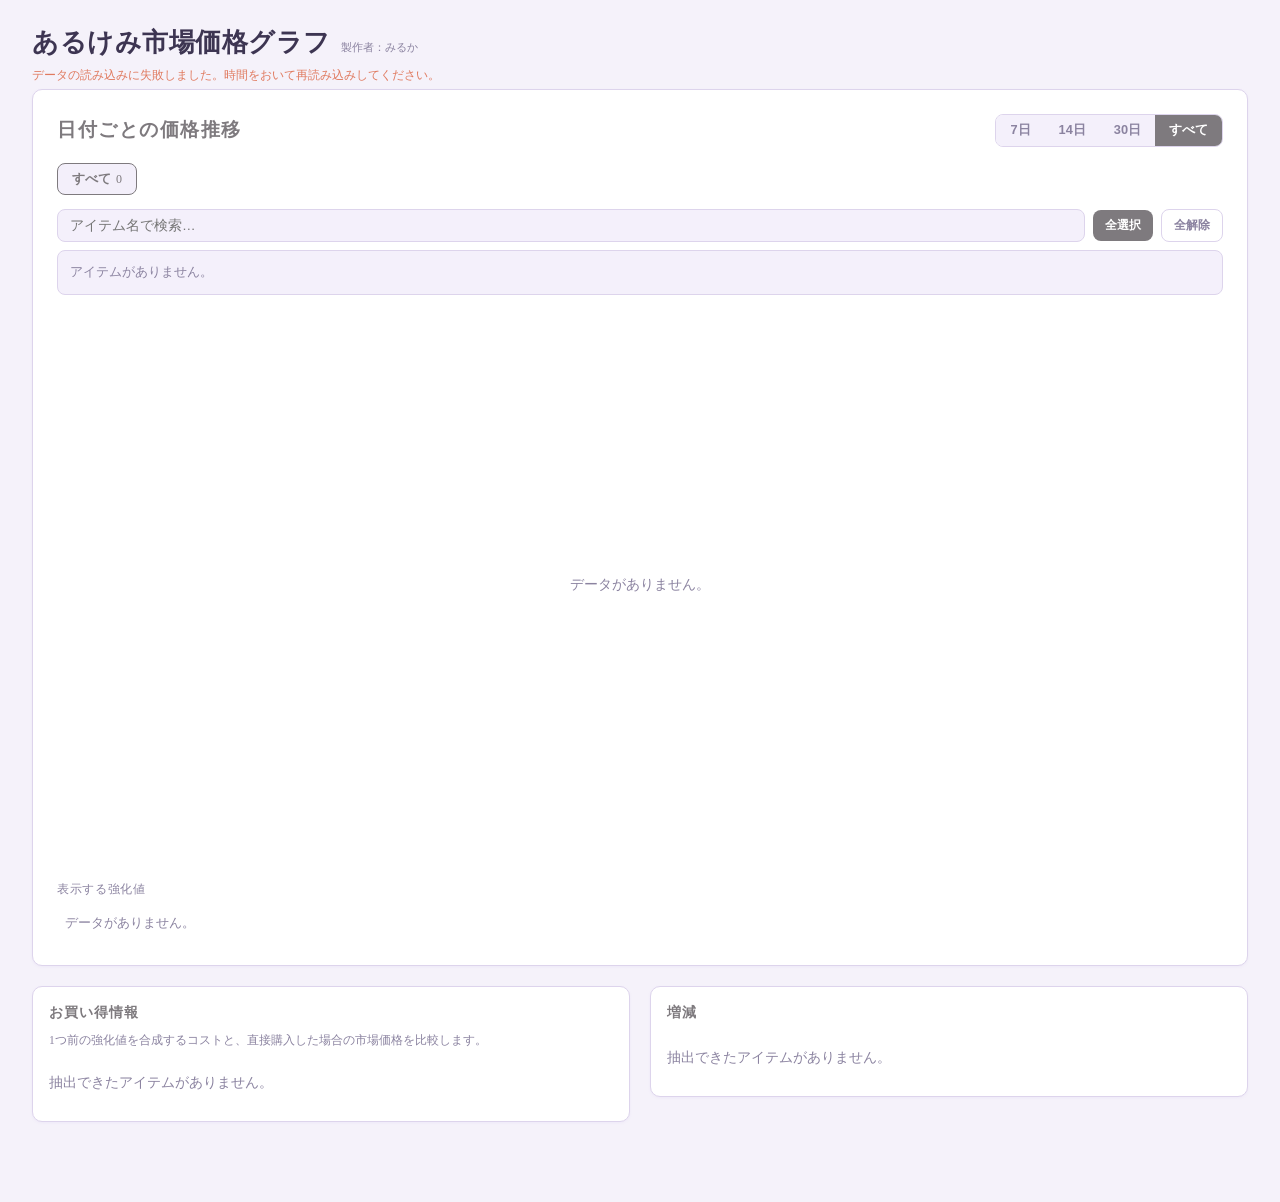
<file: market_public (9).html>
<!DOCTYPE html>
<html lang="ja">
<head>
<meta charset="UTF-8" />
<meta name="viewport" content="width=device-width, initial-scale=1.0" />
<title>あるけみ市場価格グラフ</title>
<style>
  :root {
    --bg: #f5f2fa;
    --panel: #ffffff;
    --panel-2: #f4f0fb;
    --border: #ddd4ec;
    --text: #3d3552;
    --muted: #8b83a0;
    --accent: #7e7a7e;
    --accent-soft: rgba(155, 127, 212, 0.12);
    --accent-text: #ffffff;
  }
  * { box-sizing: border-box; }
  html, body {
    margin: 0;
    padding: 0;
    background: var(--bg);
    color: var(--text);
    font-family: "Zen Kurenaido";
    line-height: 1.5;
    overflow-x: hidden;
  }
  .layout, .layout > *, .lower-grid, .lower-grid > * { min-width: 0; }
  .wrap {
    max-width: 1880px;
    margin: 0 auto;
    padding: 24px 32px 64px;
  }
  header h1 {
    font-size: 1.6rem;
    margin: 0 0 4px;
    letter-spacing: 0.02em;
    display: flex;
    align-items: baseline;
    gap: 10px;
    flex-wrap: wrap;
  }
  header h1 .mark { color: var(--accent); }
  header h1 .credit {
    font-size: 0.7rem;
    font-weight: 400;
    color: var(--muted);
    letter-spacing: 0;
  }
  header p {
    margin: 0 0 24px;
    color: var(--muted);
    font-size: 0.9rem;
  }
  .layout {
    display: flex;
    flex-direction: column;
    gap: 20px;
  }
  .lower-grid {
    display: grid;
    grid-template-columns: 1fr;
    gap: 20px;
  }
  @media (min-width: 900px) {
    .lower-grid { grid-template-columns: 1fr 1fr; align-items: start; }
  }
  .chart-sub-row {
    display: flex;
    align-items: center;
    flex-wrap: wrap;
    gap: 10px;
    margin-bottom: 14px;
  }
  .chart-sub-label {
    font-size: 0.72rem;
    text-transform: uppercase;
    letter-spacing: 0.06em;
    color: var(--muted);
    flex: 0 0 auto;
  }
  .verdict-craft { color: #4fb0c6; font-weight: 700; }
  .verdict-buy { color: #8bc34a; font-weight: 700; }
  .verdict-even { color: var(--muted); }
  .panel {
    background: var(--panel);
    border: 1px solid var(--border);
    border-radius: 10px;
    padding: 16px;
    box-shadow: 0 1px 3px rgba(155, 127, 212, 0.08);
  }
  .panel h2 {
    font-size: 0.85rem;
    text-transform: uppercase;
    letter-spacing: 0.08em;
    color: var(--accent);
    margin: 0 0 12px;
  }
  button {
    background: var(--accent);
    color: var(--accent-text);
    border: none;
    border-radius: 8px;
    padding: 10px 18px;
    font-weight: 700;
    font-size: 0.9rem;
    cursor: pointer;
  }
  button:hover { filter: brightness(1.08); }
  button:disabled { opacity: 0.45; cursor: not-allowed; filter: none; }
  .hint {
    margin-top: 10px;
    font-size: 0.72rem;
    color: var(--muted);
  }
  .chart-panel { min-height: 640px; padding: 24px; }
  .chart-panel #chartTitle { font-size: 1.2rem; }
  #chart { width: 100%; display: block; }
  .chart-head {
    display: flex;
    align-items: center;
    justify-content: space-between;
    flex-wrap: wrap;
    gap: 10px;
    margin-bottom: 16px;
  }
  .chart-head h2 { margin: 0; }
  .seg {
    display: inline-flex;
    border: 1px solid var(--border);
    border-radius: 8px;
    overflow: hidden;
  }
  .seg-btn {
    background: var(--panel-2);
    color: var(--muted);
    border: none;
    border-radius: 0;
    padding: 7px 14px;
    font-size: 0.8rem;
    font-weight: 600;
  }
  .seg-btn:hover { filter: none; color: var(--text); }
  .seg-btn.active { background: var(--accent); color: var(--accent-text); }
  .tabs {
    display: flex;
    flex-wrap: wrap;
    gap: 8px;
    margin-bottom: 14px;
  }
  .tab {
    background: var(--panel-2);
    border: 1px solid var(--border);
    color: var(--muted);
    border-radius: 8px;
    padding: 5px 14px;
    font-size: 0.82rem;
    font-weight: 600;
    cursor: pointer;
    user-select: none;
  }
  .tab:hover { border-color: var(--accent); color: var(--text); }
  .tab.active {
    background: var(--accent-soft);
    border-color: var(--accent);
    color: var(--accent);
  }
  .tab .count {
    color: var(--muted);
    font-weight: 400;
    margin-left: 5px;
    font-size: 0.75rem;
  }
  .tab.active .count { color: var(--accent); }
  .picker { margin-bottom: 14px; }
  .picker-head {
    display: flex;
    gap: 8px;
    align-items: center;
    margin-bottom: 8px;
  }
  #search {
    flex: 1;
    min-width: 0;
    background: var(--panel-2);
    color: var(--text);
    border: 1px solid var(--border);
    border-radius: 8px;
    padding: 8px 12px;
    font-size: 0.85rem;
  }
  #search:focus { outline: none; border-color: var(--accent); }
  button.mini {
    padding: 7px 12px;
    font-size: 0.78rem;
    border-radius: 8px;
  }
  button.ghost {
    background: transparent;
    border: 1px solid var(--border);
    color: var(--muted);
  }
  button.ghost:hover { border-color: var(--accent); color: var(--text); filter: none; }
  .picker-list {
    display: flex;
    flex-wrap: wrap;
    gap: 6px;
    max-height: 148px;
    overflow-y: auto;
    padding: 4px;
    border: 1px solid var(--border);
    border-radius: 8px;
    background: var(--panel-2);
  }
  .pick {
    display: inline-flex;
    align-items: center;
    gap: 6px;
    font-size: 0.8rem;
    padding: 5px 10px;
    border-radius: 8px;
    border: 1px solid var(--border);
    background: var(--panel);
    color: var(--muted);
    cursor: pointer;
    user-select: none;
  }
  .pick .dot { width: 10px; height: 10px; border-radius: 50%; background: var(--border); }
  .pick.on { color: var(--text); border-color: var(--accent); }
  .picker-empty { color: var(--muted); font-size: 0.8rem; padding: 8px; }
  .swatch { width: 10px; height: 10px; border-radius: 50%; display: inline-block; }
  table { width: 100%; border-collapse: collapse; font-size: 0.82rem; }
  th, td { text-align: left; padding: 6px 8px; border-bottom: 1px solid var(--border); }
  th { color: var(--muted); font-weight: 600; font-size: 0.72rem; text-transform: uppercase; letter-spacing: 0.04em; }
  td.num, th.num { text-align: right; }
  .delta-up { color: #e07a5f; font-weight: 700; }
  .delta-down { color: #4fb0c6; font-weight: 700; }
  .delta-flat { color: var(--muted); }
  .empty { color: var(--muted); font-size: 0.85rem; padding: 12px 0; }
  .tooltip {
    position: fixed;
    pointer-events: none;
    background: #3d3552;
    color: #ffffff;
    border: 1px solid var(--border);
    border-radius: 6px;
    padding: 8px 10px;
    font-size: 0.78rem;
    line-height: 1.4;
    opacity: 0;
    transition: opacity 0.08s;
    z-index: 20;
  }
  .status-line {
    color: var(--muted);
    font-size: 0.78rem;
    margin-bottom: 4px;
  }
  .status-line.err { color: #e07a5f; }
  .level-toggle-wrap { margin-top: 12px; }
  .level-toggle-list { display: flex; flex-wrap: wrap; gap: 10px; margin-top: 8px; }
  .level-toggle {
    display: inline-flex; align-items: center; gap: 6px;
    font-size: 0.82rem; padding: 6px 12px; border-radius: 8px;
    border: 1px solid var(--border); background: var(--panel-2);
    cursor: pointer; user-select: none;
  }
  .level-toggle.is-hidden { color: var(--muted); text-decoration: line-through; opacity: 0.6; }
  .table-scroll { overflow-x: auto; }

// おい！　検証でここを見てるってことは博識だな！　静的で作ったからフィードバックください‼ 愛してるぞ　みるぱんち
  @media (max-width: 599px) {
    .wrap { padding: 16px 12px 48px; }
    header h1 { font-size: 1.2rem; }
    header p { font-size: 0.8rem; }
    .panel { padding: 12px; }
    .chart-panel { padding: 12px; min-height: 0; }
    .panel h2 { font-size: 0.78rem; }
    .chart-head { flex-direction: column; align-items: stretch; gap: 8px; }
    .chart-head h2 { font-size: 1rem; }
    .seg { align-self: stretch; }
    .seg-btn { flex: 1; text-align: center; }
    .picker-head { flex-wrap: wrap; }
    #search { flex: 1 1 100%; }
    button.mini { flex: 1; }
    .tabs { gap: 6px; }
    .tab { padding: 5px 10px; font-size: 0.78rem; }
  th, td { padding: 5px 6px; font-size: 0.76rem; }
    .table-scroll {
      max-height: 360px;
      overflow-y: auto;
      border: 1px solid var(--border);
      border-radius: 8px;
    }
    .table-scroll table { min-width: 560px; }
    .table-scroll th, .table-scroll td { white-space: nowrap; }
    .table-scroll thead th { position: sticky; top: 0; background: var(--panel); }
  }
</style>
</head>
<body>
<div class="wrap">
  <header>
    <h1>あるけみ市場価格グラフ<span class="credit">製作者：みるか</span></h1>
    <p id="statusLine" class="status-line">読み込み中…</p>
    <p id="lastUpdatedLine" class="status-line"></p>
  </header>

  <div class="layout">
    <div class="panel chart-panel">
      <div class="chart-head">
        <h2 id="chartTitle">日付ごとの価格推移</h2>
        <div class="seg" id="rangeSeg">
          <button type="button" class="seg-btn" data-days="7">7日</button>
          <button type="button" class="seg-btn" data-days="14">14日</button>
          <button type="button" class="seg-btn" data-days="30">30日</button>
          <button type="button" class="seg-btn active" data-days="0">すべて</button>
        </div>
      </div>
      <div class="tabs" id="tabs"></div>
      <div class="picker">
        <div class="picker-head">
          <input type="search" id="search" placeholder="アイテム名で検索…" autocomplete="off" />
          <button type="button" class="mini" id="selAll">全選択</button>
          <button type="button" class="mini ghost" id="selNone">全解除</button>
        </div>
        <div class="picker-list" id="pickerList"></div>
      </div>
      <canvas id="chart" width="1100" height="560"></canvas>
      <div class="level-toggle-wrap">
        <div class="chart-sub-label">表示する強化値</div>
        <div class="level-toggle-list" id="levelToggleList"></div>
      </div>
    </div>

    <div class="lower-grid">
      <div class="panel">
        <h2>お買い得情報</h2>
        <p class="hint" style="margin-top:-4px;">1つ前の強化値を合成するコストと、直接購入した場合の市場価格を比較します。</p>
        <div id="craftWrap"></div>
      </div>
      <div class="panel">
        <h2>増減</h2>
        <div id="tableWrap"></div>
      </div>
    </div>
  </div>
  <p class="status-line" id="dataSpanLine" style="margin-top:16px; text-align:center;"></p>
</div>
<div class="tooltip" id="tooltip"></div>

<script>

const SUPABASE_URL = 'https://mvaepekgvzqyuettixvd.supabase.co';
const SUPABASE_KEY = 'sb_publishable_Rp-h4XEN8aK27Hx7-RKKpQ_HXNCX12G';

const PALETTE = ['#eebbcd','#4fb0c6','#e07a5f','#8bc34a','#b085f5','#f06292','#4dd0e1','#ffb74d','#9ccc65','#7986cb'];


function colorForBase(base){
  let hash = 0;
  for (let i = 0; i < base.length; i++){
    hash = (hash * 31 + base.charCodeAt(i)) | 0;
  }
  const idx = Math.abs(hash) % PALETTE.length;
  return PALETTE[idx];
}

const canvas = document.getElementById('chart');
  const ctx = canvas.getContext('2d');
  const tableWrap = document.getElementById('tableWrap');
const craftWrap = document.getElementById('craftWrap');  const tooltip = document.getElementById('tooltip');
  const tabsEl = document.getElementById('tabs');
const searchEl = document.getElementById('search');
const pickerListEl = document.getElementById('pickerList');
const chartTitleEl = document.getElementById('chartTitle');
const statusLineEl = document.getElementById('statusLine');
const lastUpdatedEl = document.getElementById('lastUpdatedLine');
const dataSpanLineEl = document.getElementById('dataSpanLine');
const levelToggleListEl = document.getElementById('levelToggleList');

const HIDDEN_LEVELS_STORAGE_KEY = 'market-hidden-levels';

let store = [];
let hiddenLevels = new Set(); 
let allSeries = [];
let allSeriesFull = [];
let series = [];
let hidden = new Set();
let plotCache = null;
let activeCategory = '__ALL__';
let searchText = '';
let rangeDays = 0; // 0 = すべて


async function loadStoreFromSupabase(){
  try {
    const pageSize = 1000;
    let from = 0;
    let all = [];
    while (true) {
      const res = await fetch(`${SUPABASE_URL}/rest/v1/price_records?select=id,t,label,base,level,price,category&order=t.asc`, {
        headers: {
          'apikey': SUPABASE_KEY,
          'Authorization': `Bearer ${SUPABASE_KEY}`,
          'Range-Unit': 'items',
          'Range': `${from}-${from + pageSize - 1}`,
        },
      });
      if (!res.ok) throw new Error(`HTTP ${res.status}`);
      const rows = await res.json();
      all = all.concat(rows);
      if (rows.length < pageSize) break;
      from += pageSize;
    }
    store = all.map(r => ({
      id: String(r.id),
      t: Number(r.t),
      label: r.label,
      base: r.base,
      level: Number(r.level),
      price: Number(r.price),
      category: r.category || '未分類',
    }));
    statusLineEl.textContent = store.length ? '' : 'まだデータがありません。';
    statusLineEl.classList.remove('err');
    updateLastUpdatedLine();
    updateDataSpanLine();
  } catch (err) {
    console.error(err);
    statusLineEl.textContent = 'データの読み込みに失敗しました。時間をおいて再読み込みしてください。';
    statusLineEl.classList.add('err');
  }
}

function formatDateTime(ts){
  const d = new Date(ts);
  return `${d.getFullYear()}/${pad2(d.getMonth() + 1)}/${pad2(d.getDate())} ${pad2(d.getHours())}:${pad2(d.getMinutes())}`;
}

function updateLastUpdatedLine(){
  if (!store.length){ lastUpdatedEl.textContent = ''; return; }
  const maxT = Math.max(...store.map(r => r.t));
  lastUpdatedEl.textContent = `データ更新日: ${formatDateTime(maxT)}`;
}

function updateDataSpanLine(){
  if (!store.length){ dataSpanLineEl.textContent = ''; return; }
  const minT = Math.min(...store.map(r => r.t));
  const maxT = Math.max(...store.map(r => r.t));
  const days = Math.max(1, Math.ceil((maxT - minT) / 86400000) + 1);
  dataSpanLineEl.textContent = `現在 ${days} 日分のデータがあります`;
}


function loadHiddenLevelsFromLocalStorage(){
  try {
    const raw = localStorage.getItem(HIDDEN_LEVELS_STORAGE_KEY);
    const arr = raw ? JSON.parse(raw) : [];
    hiddenLevels = new Set(Array.isArray(arr) ? arr.filter(n => Number.isFinite(n)) : []);
  } catch (err) {
    console.error(err);
    hiddenLevels = new Set();
  }
}

function saveHiddenLevelsToLocalStorage(){
  try {
    localStorage.setItem(HIDDEN_LEVELS_STORAGE_KEY, JSON.stringify([...hiddenLevels]));
  } catch (err) {
    console.error(err);
  }
}

function allLevelsInStore(){
  return [...new Set(store.map(r => r.level))].sort((a, b) => a - b);
}

function renderLevelToggles(){
  const levels = allLevelsInStore();
  levelToggleListEl.innerHTML = '';
  if (!levels.length){
    levelToggleListEl.innerHTML = '<div class="picker-empty">データがありません。</div>';
    return;
  }
  levels.forEach(lv => {
    const isHidden = hiddenLevels.has(lv);
    const label = document.createElement('label');
    label.className = 'level-toggle' + (isHidden ? ' is-hidden' : '');
    const cb = document.createElement('input');
    cb.type = 'checkbox';
    cb.checked = !isHidden;
    cb.onchange = () => {
      if (cb.checked) hiddenLevels.delete(lv); else hiddenLevels.add(lv);
      saveHiddenLevelsToLocalStorage();
      render();
    };
    const span = document.createElement('span');
    span.textContent = '+' + lv;
    label.appendChild(cb);
    label.appendChild(span);
    levelToggleListEl.appendChild(label);
  });
}


function visibleStore(){
  let rows = hiddenLevels.size ? store.filter(r => !hiddenLevels.has(r.level)) : store;
  if (rangeDays > 0) {
    const cutoff = Date.now() - rangeDays * 86400000;
    rows = rows.filter(r => r.t >= cutoff);
  }
  return rows;
}

function visibleStoreForCraft(){
  return hiddenLevels.size ? store.filter(r => !hiddenLevels.has(r.level)) : store;
}

function buildSeries(records){
  const groups = new Map();
  for (const r of records) {
    if (!groups.has(r.base)) groups.set(r.base, { category: r.category, hist: new Map() });
    const g = groups.get(r.base);
    if (r.category && r.category !== '未分類') g.category = r.category;
    if (!g.hist.has(r.level)) g.hist.set(r.level, []);
    g.hist.get(r.level).push({ t: r.t, price: r.price, label: r.label });
  }

  const result = [];
  for (const [base, g] of groups) {
    const history = new Map();
    for (const [level, arr] of g.hist) {
      arr.sort((a, b) => a.t - b.t);
      history.set(level, arr);
    }
    const points = [...history.entries()]
      .map(([level, arr]) => ({ level, price: arr[arr.length - 1].price }))
      .sort((a, b) => a.level - b.level);
    result.push({
      base,
      category: g.category || '未分類',
      color: colorForBase(base),
      points,
      history,
    });
  }
  return result;
}

function fmt(n){ return n.toLocaleString('ja-JP'); }
function pad2(n){ return String(n).padStart(2, '0'); }
function escapeHtml(s){
  return String(s).replace(/[&<>"']/g, c => ({ '&':'&amp;', '<':'&lt;', '>':'&gt;', '"':'&quot;', "'":'&#39;' }[c]));
}

function render(){
  renderLevelToggles();
  allSeries = buildSeries(visibleStore());
  allSeriesFull = buildSeries(visibleStoreForCraft());
  const cats = [...new Set(allSeries.map(s => s.category))];
  if (activeCategory !== '__ALL__' && !cats.includes(activeCategory)) activeCategory = '__ALL__';
  drawTabs(cats);
  applyCategory();
}

function craftSeries(){
  const base = activeCategory === '__ALL__'
    ? allSeriesFull
    : allSeriesFull.filter(s => s.category === activeCategory);
  return base.filter(s => !hidden.has(s.base));
}

function applyCategory(){
  series = activeCategory === '__ALL__'
    ? allSeries
    : allSeries.filter(s => s.category === activeCategory);
  hidden = new Set([...hidden].filter(h => series.some(s => s.base === h)));
  drawPicker();
  drawTable();
  drawCraftTable();
  draw();
}

function filteredSeries(){
  const q = searchText.trim().toLowerCase();
  if (!q) return series;
  return series.filter(s => s.base.toLowerCase().includes(q));
}

function drawPicker(){
  const list = filteredSeries();
  pickerListEl.innerHTML = '';
  if (series.length === 0){
    pickerListEl.innerHTML = '<div class="picker-empty">アイテムがありません。</div>';
    return;
  }
  if (list.length === 0){
    pickerListEl.innerHTML = '<div class="picker-empty">「' + escapeHtml(searchText) + '」に一致するアイテムがありません。</div>';
    return;
  }
  list.forEach(s => {
    const on = !hidden.has(s.base);
    const el = document.createElement('div');
    el.className = 'pick' + (on ? ' on' : '');
    el.innerHTML = `<span class="dot" style="background:${on ? s.color : 'var(--border)'}"></span>${escapeHtml(s.base)}`;
    el.onclick = () => {
      if (hidden.has(s.base)) hidden.delete(s.base); else hidden.add(s.base);
      drawPicker(); drawTable(); drawCraftTable(); draw();
    };
    pickerListEl.appendChild(el);
  });
}

function drawTabs(cats){
  tabsEl.innerHTML = '';
  const makeTab = (label, value, count) => {
    const el = document.createElement('div');
    el.className = 'tab' + (activeCategory === value ? ' active' : '');
    el.innerHTML = `${escapeHtml(label)}<span class="count">${count}</span>`;
    el.onclick = () => {
      activeCategory = value;
      drawTabs(cats);
      applyCategory();
    };
    tabsEl.appendChild(el);
  };
  makeTab('すべて', '__ALL__', allSeries.length);
  cats.forEach(c => makeTab(c, c, allSeries.filter(s => s.category === c).length));
}

function activeSeries(){ return series.filter(s => !hidden.has(s.base)); }

function setupCanvas(){
  const dpr = window.devicePixelRatio || 1;
  const cssW = canvas.clientWidth || 1100;
  const cssH = cssW < 600 ? Math.max(380, Math.round(cssW * 1.1)) : 560;
  canvas.width = cssW * dpr;
  canvas.height = cssH * dpr;
  canvas.style.height = cssH + 'px';
  ctx.setTransform(dpr, 0, 0, dpr, 0, 0);
  ctx.clearRect(0, 0, cssW, cssH);
  return { cssW, cssH };
}

function niceNum(range, round){
  if (!isFinite(range) || range <= 0) return 1;
  const exponent = Math.floor(Math.log10(range));
  const fraction = range / Math.pow(10, exponent);
  let niceFraction;
  if (round){
    if (fraction < 1.5) niceFraction = 1;
    else if (fraction < 3) niceFraction = 2;
    else if (fraction < 7) niceFraction = 5;
    else niceFraction = 10;
  } else {
    if (fraction <= 1) niceFraction = 1;
    else if (fraction <= 2) niceFraction = 2;
    else if (fraction <= 5) niceFraction = 5;
    else niceFraction = 10;
  }
  return niceFraction * Math.pow(10, exponent);
}

function linearTicks(maxVal, targetCount){
  if (maxVal <= 0) return { values: [0], top: 1 };
  const step = niceNum(maxVal / targetCount, true);
  const top = Math.ceil(maxVal / step) * step;
  const values = [];
  for (let v = 0; v <= top + step / 2; v += step) values.push(Math.round(v));
  return { values, top };
}

function logTicks(minVal, maxVal){
  const lo = Math.max(1, minVal);
  const hi = Math.max(lo * 1.01, maxVal);
  const startExp = Math.floor(Math.log10(lo));
  const endExp = Math.ceil(Math.log10(hi));
  const mult = [1, 2, 5];
  const vals = [];
  for (let e = startExp; e <= endExp; e++){
    for (const m of mult){
      const v = Math.round(m * Math.pow(10, e));
      if (v >= lo * 0.98 && v <= hi * 1.02) vals.push(v);
    }
  }
  const uniq = [...new Set(vals)].sort((a, b) => a - b);
  return uniq.length >= 2 ? uniq : [Math.max(1, Math.floor(lo)), Math.ceil(hi)];
}

function drawYAxis(pad, W, H, cssW, minPrice, maxPrice, useLog){
  let tickValues, yBot, yTop;
  const yVal = v => useLog ? Math.log10(Math.max(v, 1)) : v;

  if (useLog){
    tickValues = logTicks(minPrice, maxPrice * 1.1);
    yBot = yVal(tickValues[0]);
    yTop = yVal(tickValues[tickValues.length - 1]);
  } else {
    const { values, top } = linearTicks(maxPrice * 1.08, 5);
    tickValues = values;
    yBot = 0;
    yTop = top || 1;
  }

  const yOf = v => pad.t + H - ((yVal(v) - yBot) / (yTop - yBot || 1)) * H;

  ctx.strokeStyle = '#ddd4ec';
  ctx.fillStyle = '#8b83a0';
  ctx.font = '11px ui-monospace, monospace';
  ctx.textAlign = 'right';
  ctx.textBaseline = 'middle';
  tickValues.forEach(val => {
    const y = yOf(val);
    ctx.globalAlpha = 0.7;
    ctx.beginPath(); ctx.moveTo(pad.l, y); ctx.lineTo(cssW - pad.r, y); ctx.stroke();
    ctx.globalAlpha = 1;
    ctx.fillText(fmt(val), pad.l - 8, y);
  });
  return yOf;
}

function drawEmpty(cssW, cssH){
  ctx.fillStyle = '#8b83a0';
  ctx.font = '14px sans-serif';
  ctx.textAlign = 'center';
  ctx.fillText('データがありません。', cssW/2, cssH/2);
  plotCache = null;
}

function draw(){
  const { cssW, cssH } = setupCanvas();
  const act = activeSeries();
  if (act.length === 0){ drawEmpty(cssW, cssH); return; }
  drawDate(act, cssW, cssH);
}

  function drawMarker(ctx, x, y, color, trend){
  // trend: 'up' | 'down' | 'flat'
  ctx.fillStyle = color;
  if (trend === 'flat'){
    ctx.beginPath(); ctx.arc(x, y, 3.5, 0, Math.PI*2); ctx.fill();
    return;
  }
  const size = 6;
  ctx.beginPath();
  if (trend === 'up'){
    ctx.moveTo(x, y - size);
    ctx.lineTo(x - size * 0.8, y + size * 0.6);
    ctx.lineTo(x + size * 0.8, y + size * 0.6);
  } else {
    ctx.moveTo(x, y + size);
    ctx.lineTo(x - size * 0.8, y - size * 0.6);
    ctx.lineTo(x + size * 0.8, y - size * 0.6);
  }
  ctx.closePath();
  ctx.fill();
}

function drawDate(act, cssW, cssH){
  const useLog = false;
  const pad = { l: cssW < 600 ? 46 : 64, r: cssW < 600 ? 10 : 16, t: 16, b: 54 };
  const W = cssW - pad.l - pad.r;
  const H = cssH - pad.t - pad.b;

  let minT = Infinity, maxT = -Infinity, maxPrice = 0, minPrice = Infinity;
  const lines = [];
  act.forEach(s => {
    for (const [level, arr] of s.history){
      const pts = arr;
      pts.forEach(p => {
        minT = Math.min(minT, p.t); maxT = Math.max(maxT, p.t);
        maxPrice = Math.max(maxPrice, p.price); minPrice = Math.min(minPrice, p.price);
      });
      lines.push({ base: s.base, level, color: s.color, pts });
    }
  });
  if (!isFinite(minPrice)) minPrice = 0;
  if (!isFinite(minT)) { minT = 0; maxT = 1; }
  if (minT === maxT) { minT -= 43200000; maxT += 43200000; }

  const xOf = t => pad.l + ((t - minT) / (maxT - minT || 1)) * W;
  const yOf = drawYAxis(pad, W, H, cssW, minPrice, maxPrice, useLog);

  const span = maxT - minT;
  const DAY = 86400000;
  const intraDay = span < DAY;
  const showTime = span < DAY * 3;
  const fmtLabel = t => {
    const d = new Date(t);
    const md = `${pad2(d.getMonth()+1)}-${pad2(d.getDate())}`;
    const hm = `${pad2(d.getHours())}:${pad2(d.getMinutes())}`;
    if (intraDay) return [hm, md];
    return showTime ? [md, hm] : [md, ''];
  };
  const xticks = cssW < 600 ? 3 : 5;

  ctx.strokeStyle = 'rgba(155,127,212,0.16)';
  ctx.lineWidth = 1;
  for (let i = 0; i <= xticks; i++){
    const x = Math.round(pad.l + (i / xticks) * W) + 0.5;
    ctx.beginPath(); ctx.moveTo(x, pad.t); ctx.lineTo(x, pad.t + H); ctx.stroke();
  }

  ctx.textBaseline = 'top';
  ctx.font = '10px ui-monospace, monospace';
  for (let i = 0; i <= xticks; i++){
    const t = minT + (i / xticks) * span;
    ctx.textAlign = i === 0 ? 'left' : (i === xticks ? 'right' : 'center');
    const [line1, line2] = fmtLabel(t);
    ctx.fillStyle = '#3d3552';
    ctx.fillText(line1, xOf(t), pad.t + H + 7);
    if (line2){
      ctx.fillStyle = '#8b83a0';
      ctx.fillText(line2, xOf(t), pad.t + H + 20);
    }
  }
  ctx.textAlign = 'center';
  ctx.textBaseline = 'alphabetic';
  ctx.fillStyle = '#8b83a0';
  ctx.fillText(intraDay ? '時刻' : '日付', pad.l + W/2, cssH - 3);

  const dashes = [[], [6,4], [2,3], [8,3,2,3], [1,3]];
  plotCache = [];
  lines.forEach(ln => {
    ctx.strokeStyle = ln.color;
    ctx.lineWidth = 2;
    ctx.setLineDash(dashes[ln.level % dashes.length]);
    ctx.beginPath();
    ln.pts.forEach((p, i) => {
      const x = xOf(p.t), y = yOf(p.price);
      if (i === 0) ctx.moveTo(x, y); else ctx.lineTo(x, y);
    });
    ctx.stroke();
    ctx.setLineDash([]);
    const last = ln.pts[ln.pts.length - 1];
    ctx.fillStyle = ln.color;
    ctx.font = '10px ui-monospace, monospace';
    ctx.textAlign = 'left';
    ctx.textBaseline = 'middle';
    ctx.fillText('+' + ln.level, xOf(last.t) + 6, yOf(last.price));
    ln.pts.forEach((p, i) => {
      const x = xOf(p.t), y = yOf(p.price);
      const prevPrice = i > 0 ? ln.pts[i - 1].price : null;
      const trend = prevPrice === null ? 'flat' : (p.price > prevPrice ? 'up' : (p.price < prevPrice ? 'down' : 'flat'));
      drawMarker(ctx, x, y, ln.color, trend);
      plotCache.push({ x, y, base: ln.base, level: ln.level, price: p.price, color: ln.color, dateLabel: p.label });
    });
  });
}

function buildCraftRows(cs){
  const rows = [];
  cs.forEach(s => {
    const priceByLevel = new Map(s.points.map(p => [p.level, p.price]));
    [...priceByLevel.keys()].sort((a, b) => a - b).forEach(lv => {
      if (lv === 0 || !priceByLevel.has(lv - 1)) return;
      const prevPrice = priceByLevel.get(lv - 1);
      const directPrice = priceByLevel.get(lv);
      const craftCost = prevPrice * 3;
      rows.push({ base: s.base, color: s.color, level: lv, prevPrice, directPrice, craftCost, diff: directPrice - craftCost });
    });
  });
  rows.sort((a, b) => a.base.localeCompare(b.base, 'ja') || a.level - b.level);
  return rows;
}

function drawCraftTable(){
  const cs = craftSeries();
  if (cs.length === 0){ craftWrap.innerHTML = '<div class="empty">抽出できたアイテムがありません。</div>'; return; }
  const rows = buildCraftRows(cs);
  if (!rows.length){ craftWrap.innerHTML = '<div class="empty">選択中のアイテムに、比較できる価格データがありません。</div>'; return; }

  let html = '<table><thead><tr><th>アイテム</th><th style="text-align:right">強化値</th><th style="text-align:right">合成コスト</th><th style="text-align:right">直接購入</th><th style="text-align:right">判定</th></tr></thead><tbody>';
  rows.forEach(r => {
    let verdictHtml;
    if (r.diff > 0) verdictHtml = `<span class="verdict-craft">合成がお得（${fmt(r.diff)}マー節約）</span>`;
    else if (r.diff < 0) verdictHtml = `<span class="verdict-buy">直接購入がお得（${fmt(-r.diff)}マー節約）</span>`;
    else verdictHtml = '<span class="verdict-even">同額</span>';
    html += `<tr><td><span class="swatch" style="display:inline-block;background:${r.color};vertical-align:middle;margin-right:6px;"></span>${escapeHtml(r.base)}</td>`;
    html += `<td class="num">+${r.level}</td>`;
    html += `<td class="num">${fmt(r.craftCost)}（+${r.level - 1}×3）</td>`;
    html += `<td class="num">${fmt(r.directPrice)}</td>`;
    html += `<td class="num">${verdictHtml}</td></tr>`;
  });
  html += '</tbody></table>';
  craftWrap.innerHTML = '<div class="table-scroll">' + html + '</div>';
}

function drawTable(){
  if (series.length === 0){ tableWrap.innerHTML = '<div class="empty">抽出できたアイテムがありません。</div>'; return; }
  const shown = activeSeries();
  if (shown.length === 0){ tableWrap.innerHTML = '<div class="empty">表示中のアイテムがありません。上のアイテム選択リストから選んでください。</div>'; return; }
  const showCat = activeCategory === '__ALL__';

  let rows = [];
  shown.forEach(s => {
    for (const [level, arr] of s.history) {
      arr.forEach((entry, i) => {
        const prevPrice = i > 0 ? arr[i - 1].price : null;
        const diff = prevPrice === null ? null : entry.price - prevPrice;
        rows.push({ t: entry.t, label: entry.label, base: s.base, category: s.category, color: s.color, level, price: entry.price, diff });
      });
    }
  });
  if (!rows.length){ tableWrap.innerHTML = '<div class="empty">価格の記録がまだありません。</div>'; return; }
  rows.sort((a, b) => b.t - a.t || a.base.localeCompare(b.base, 'ja') || a.level - b.level);

  let html = '<table><thead><tr><th>日付</th><th>アイテム</th>';
  if (showCat) html += '<th>カテゴリ</th>';
  html += '<th style="text-align:right">強化値</th><th style="text-align:right">価格</th><th style="text-align:right">前回比</th></tr></thead><tbody>';
  rows.forEach(r => {
    let diffHtml;
    if (r.diff === null) diffHtml = '<span class="delta-flat">初回</span>';
    else if (r.diff > 0) diffHtml = `<span class="delta-up">▲ +${fmt(r.diff)}</span>`;
    else if (r.diff < 0) diffHtml = `<span class="delta-down">▼ ${fmt(r.diff)}</span>`;
    else diffHtml = '<span class="delta-flat">±0</span>';
    html += `<tr><td>${escapeHtml(r.label)}</td><td><span class="swatch" style="display:inline-block;background:${r.color};vertical-align:middle;margin-right:6px;"></span>${escapeHtml(r.base)}</td>`;
    if (showCat) html += `<td>${escapeHtml(r.category)}</td>`;
    html += `<td class="num">+${r.level}</td><td class="num">${fmt(r.price)}</td><td class="num">${diffHtml}</td></tr>`;
  });
  html += '</tbody></table>';
  tableWrap.innerHTML = '<div class="table-scroll">' + html + '</div>';
}

function showTooltip(clientX, clientY, isTouch){
  if (!plotCache) { tooltip.style.opacity = 0; return; }
  const rect = canvas.getBoundingClientRect();
  const mx = clientX - rect.left, my = clientY - rect.top;
  let hit = null, best = isTouch ? 26 : 12;
  for (const p of plotCache){
    const d = Math.hypot(p.x - mx, p.y - my);
    if (d < best){ best = d; hit = p; }
  }
  if (hit){
    const dateLine = hit.dateLabel ? `<br><span style="color:#c9c2dd">${escapeHtml(hit.dateLabel)}</span>` : '';
    tooltip.innerHTML = `<b style="color:${hit.color}">${escapeHtml(hit.base)} +${hit.level}</b>${dateLine}<br>${fmt(hit.price)} マー`;
    tooltip.style.opacity = 1;
    const tw = tooltip.offsetWidth, th = tooltip.offsetHeight;
    let left = clientX + 14;
    let top = isTouch ? clientY - th - 18 : clientY + 14;
    if (left + tw > window.innerWidth - 8) left = window.innerWidth - tw - 8;
    if (left < 8) left = 8;
    if (top < 8) top = clientY + 18;
    tooltip.style.left = left + 'px';
    tooltip.style.top = top + 'px';
  } else {
    tooltip.style.opacity = 0;
  }
}
canvas.addEventListener('mousemove', e => showTooltip(e.clientX, e.clientY, false));
canvas.addEventListener('mouseleave', () => tooltip.style.opacity = 0);
canvas.addEventListener('touchstart', e => {
  if (e.touches.length !== 1) return;
  const t = e.touches[0];
  showTooltip(t.clientX, t.clientY, true);
}, { passive: true });
canvas.addEventListener('touchmove', e => {
  if (e.touches.length !== 1) return;
  const t = e.touches[0];
  showTooltip(t.clientX, t.clientY, true);
}, { passive: true });
canvas.addEventListener('touchend', () => { setTimeout(() => tooltip.style.opacity = 0, 1200); });

window.addEventListener('resize', draw);

const rangeSegEl = document.getElementById('rangeSeg');
rangeSegEl.addEventListener('click', e => {
  const btn = e.target.closest('.seg-btn');
  if (!btn) return;
  rangeDays = Number(btn.dataset.days);
  rangeSegEl.querySelectorAll('.seg-btn').forEach(b => b.classList.toggle('active', b === btn));
  render();
});

searchEl.addEventListener('input', () => {
  searchText = searchEl.value;
  drawPicker();
});
document.getElementById('selAll').onclick = () => {
  filteredSeries().forEach(s => hidden.delete(s.base));
  drawPicker(); drawTable(); drawCraftTable(); draw();
};
document.getElementById('selNone').onclick = () => {
  filteredSeries().forEach(s => hidden.add(s.base));
  drawPicker(); drawTable(); drawCraftTable(); draw();
};

// ---- 初期化 ----
(async function init(){
  loadHiddenLevelsFromLocalStorage();
  await loadStoreFromSupabase();
  render();

  setInterval(async () => {
    await loadStoreFromSupabase();
    render();
  }, 5 * 60 * 1000);
})();
</script>
</body>
</html>
</file>
